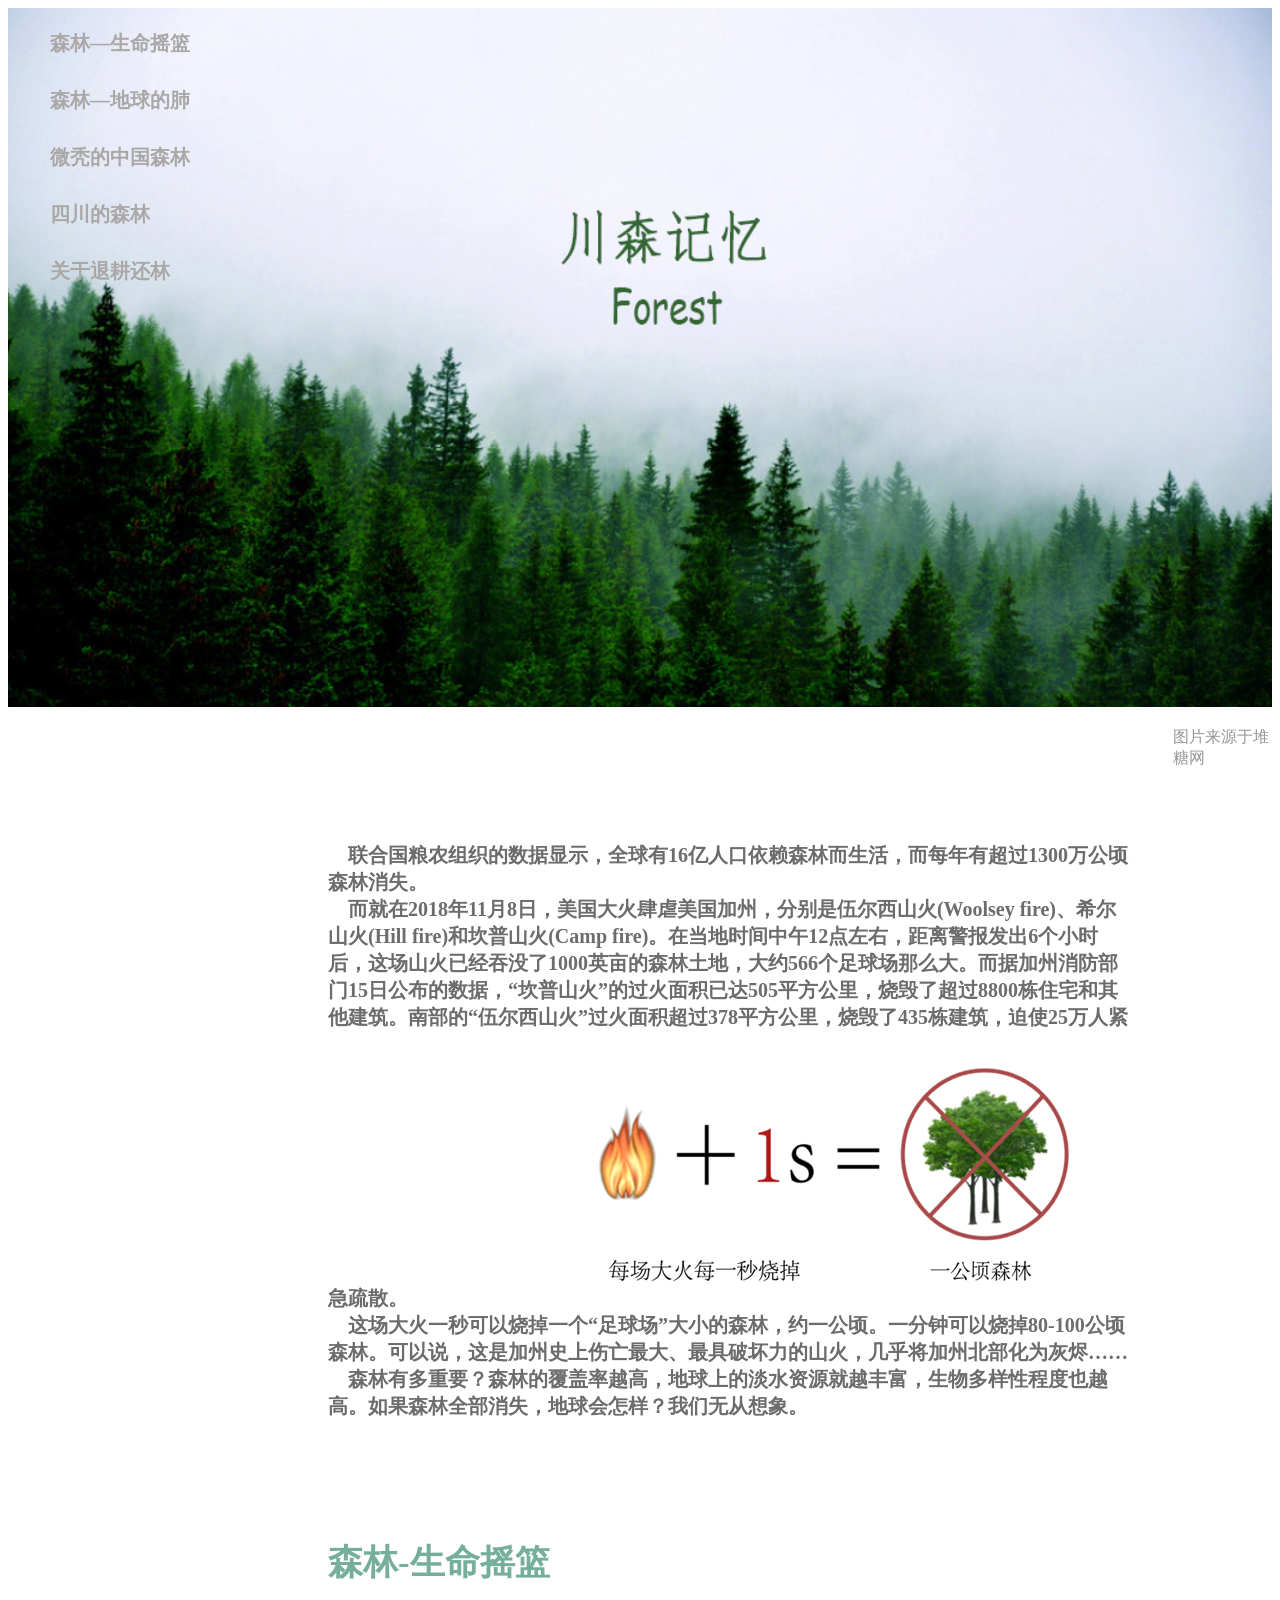
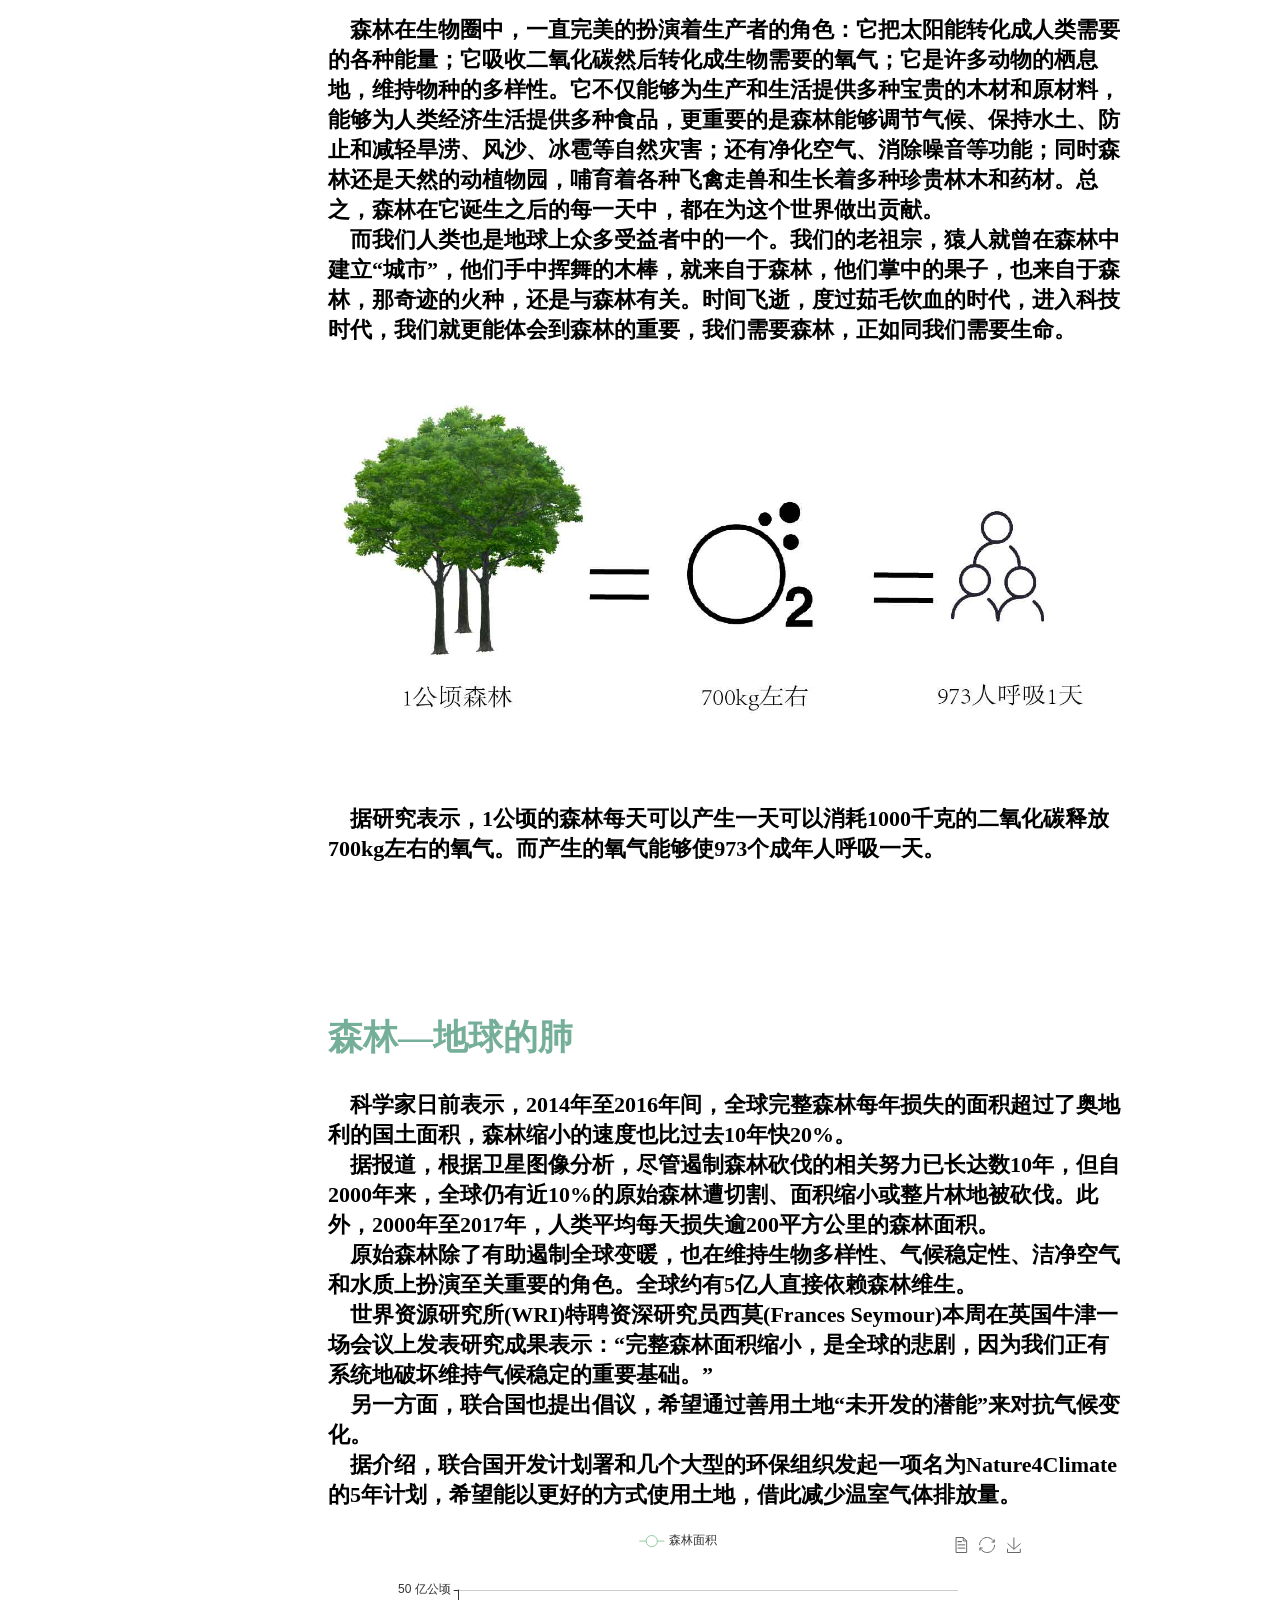
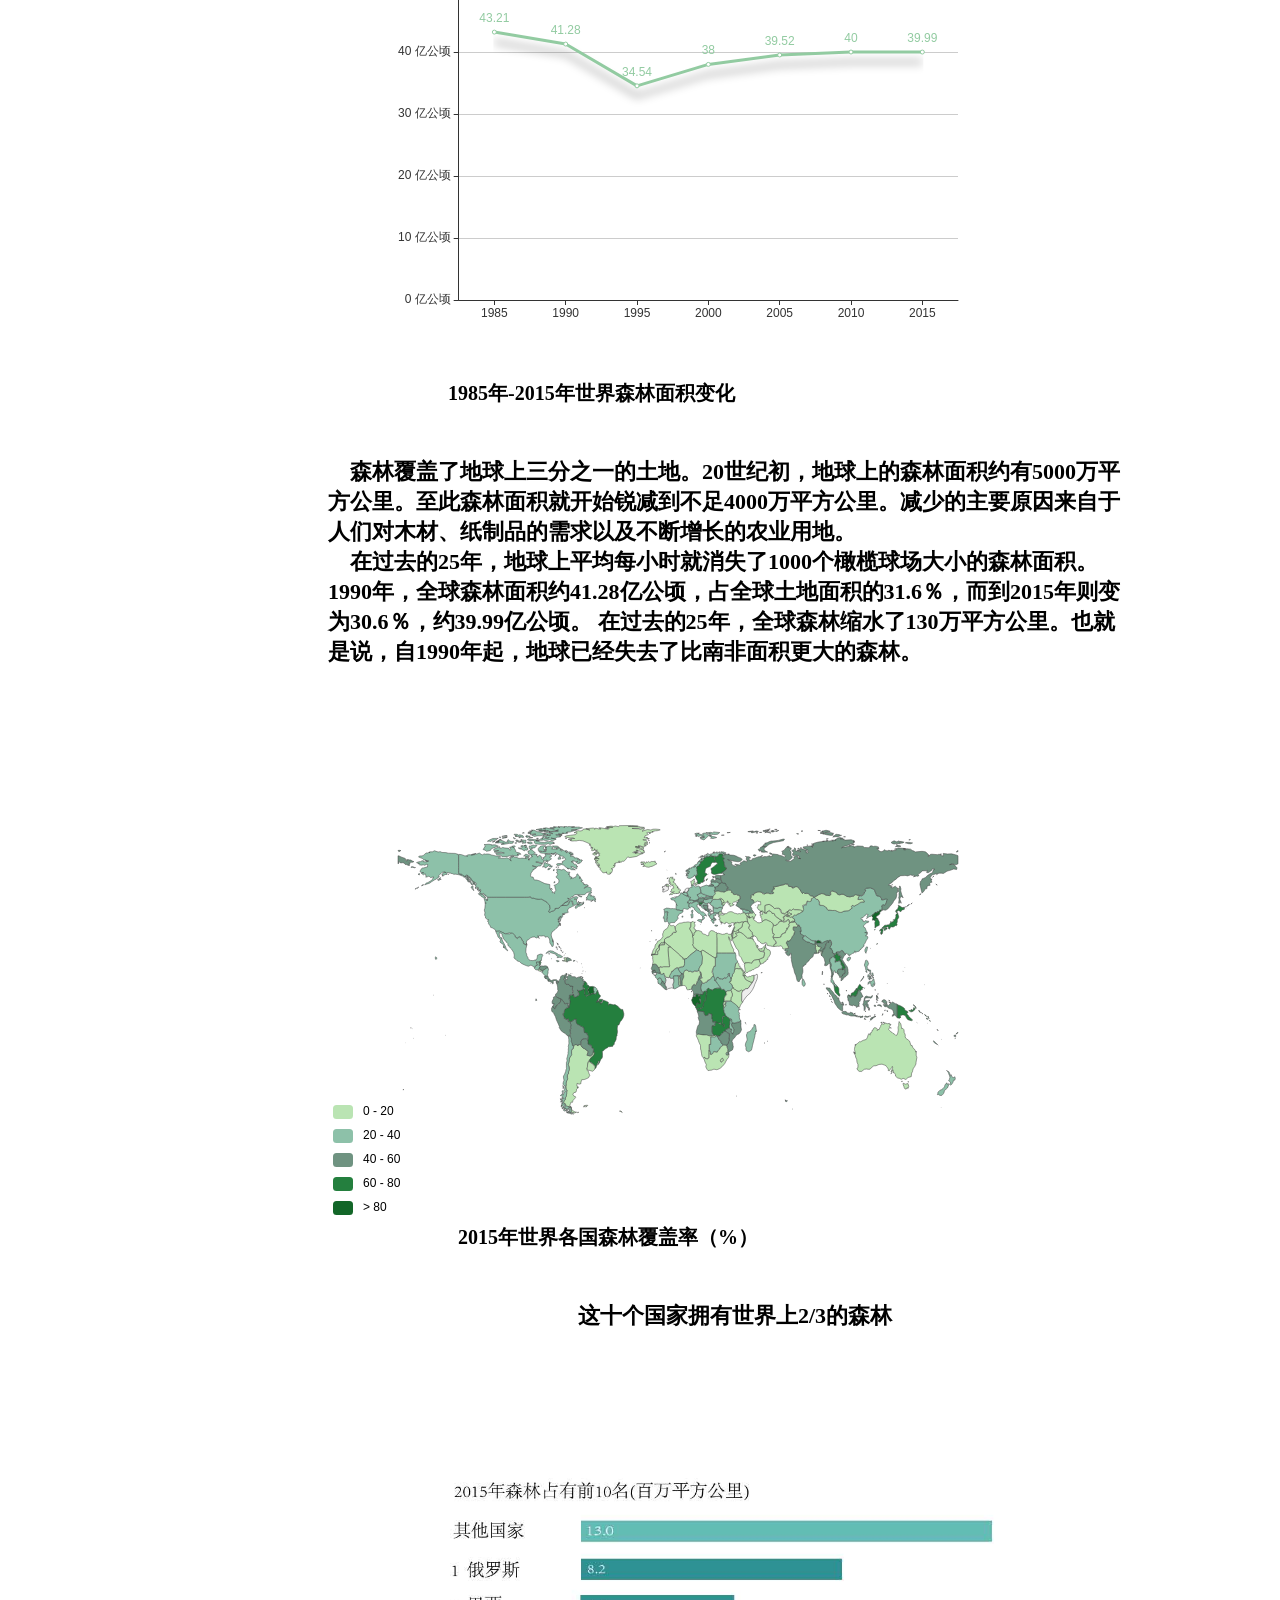
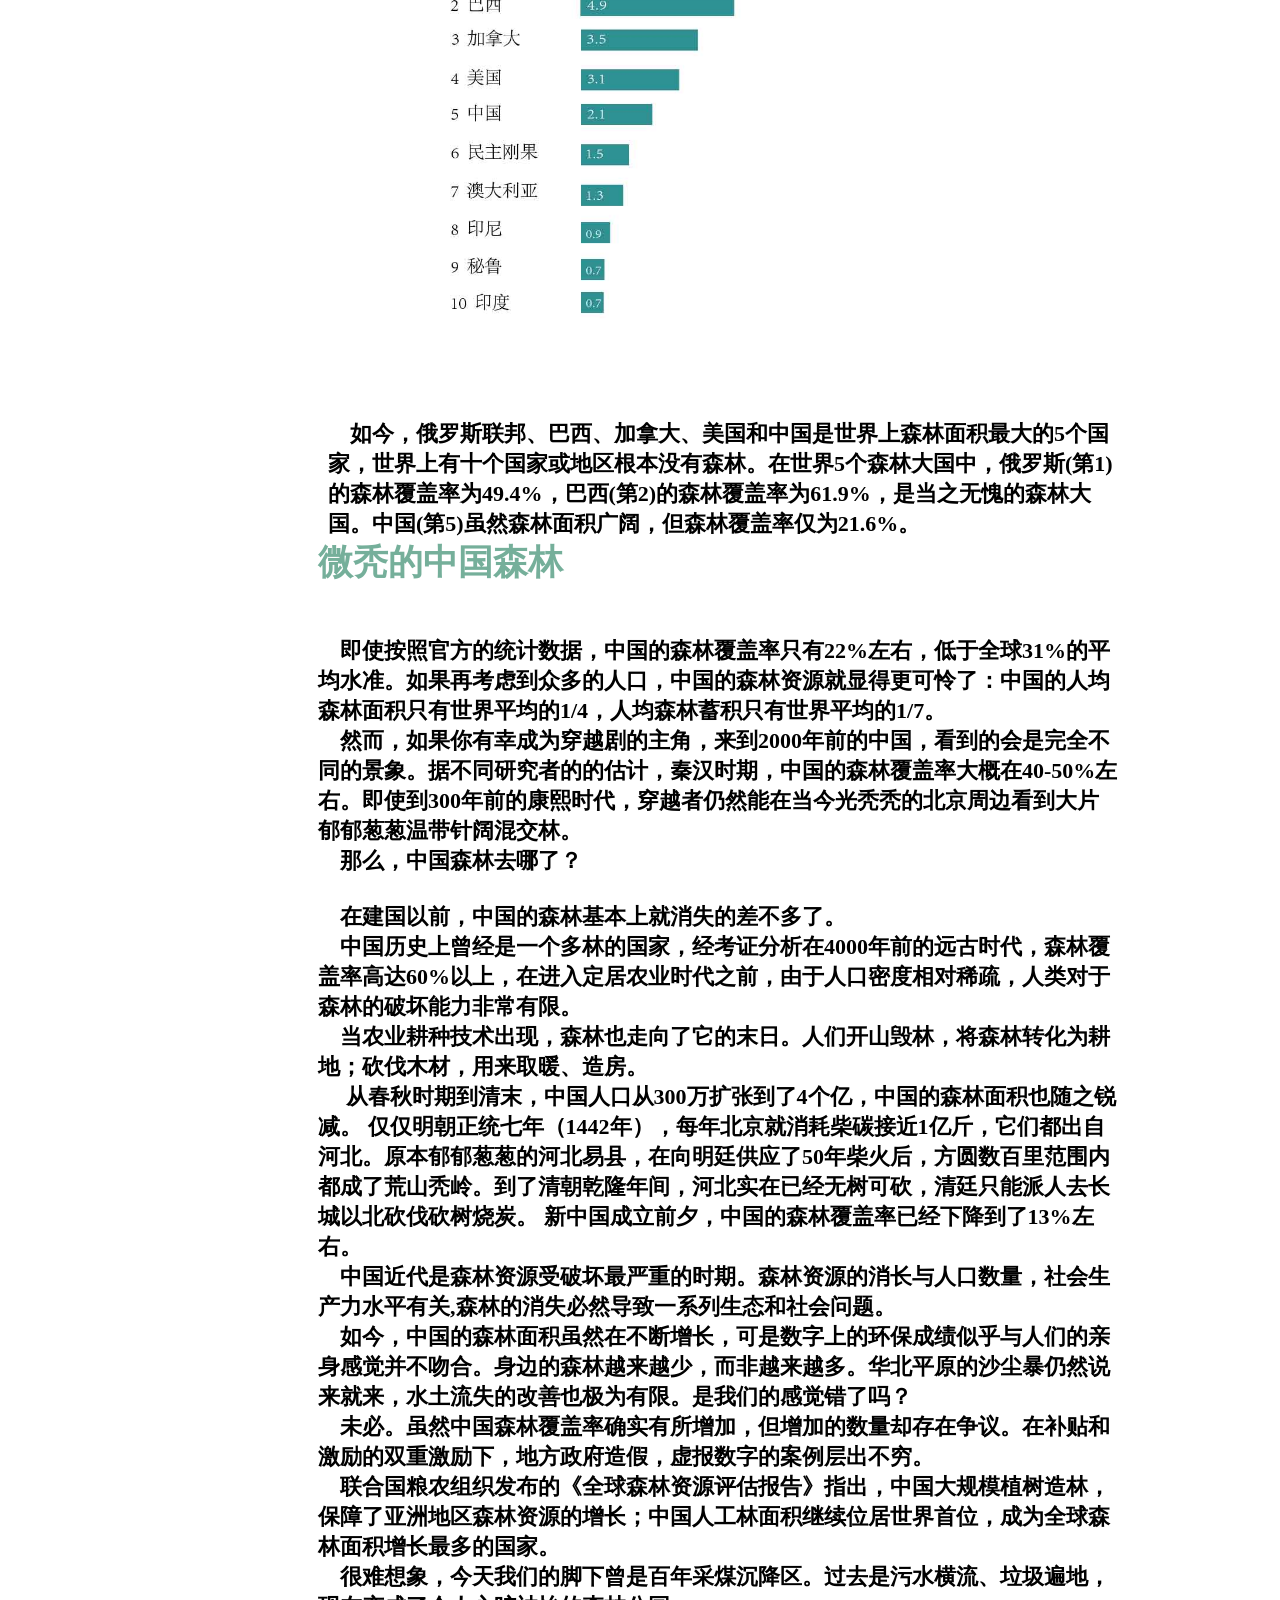
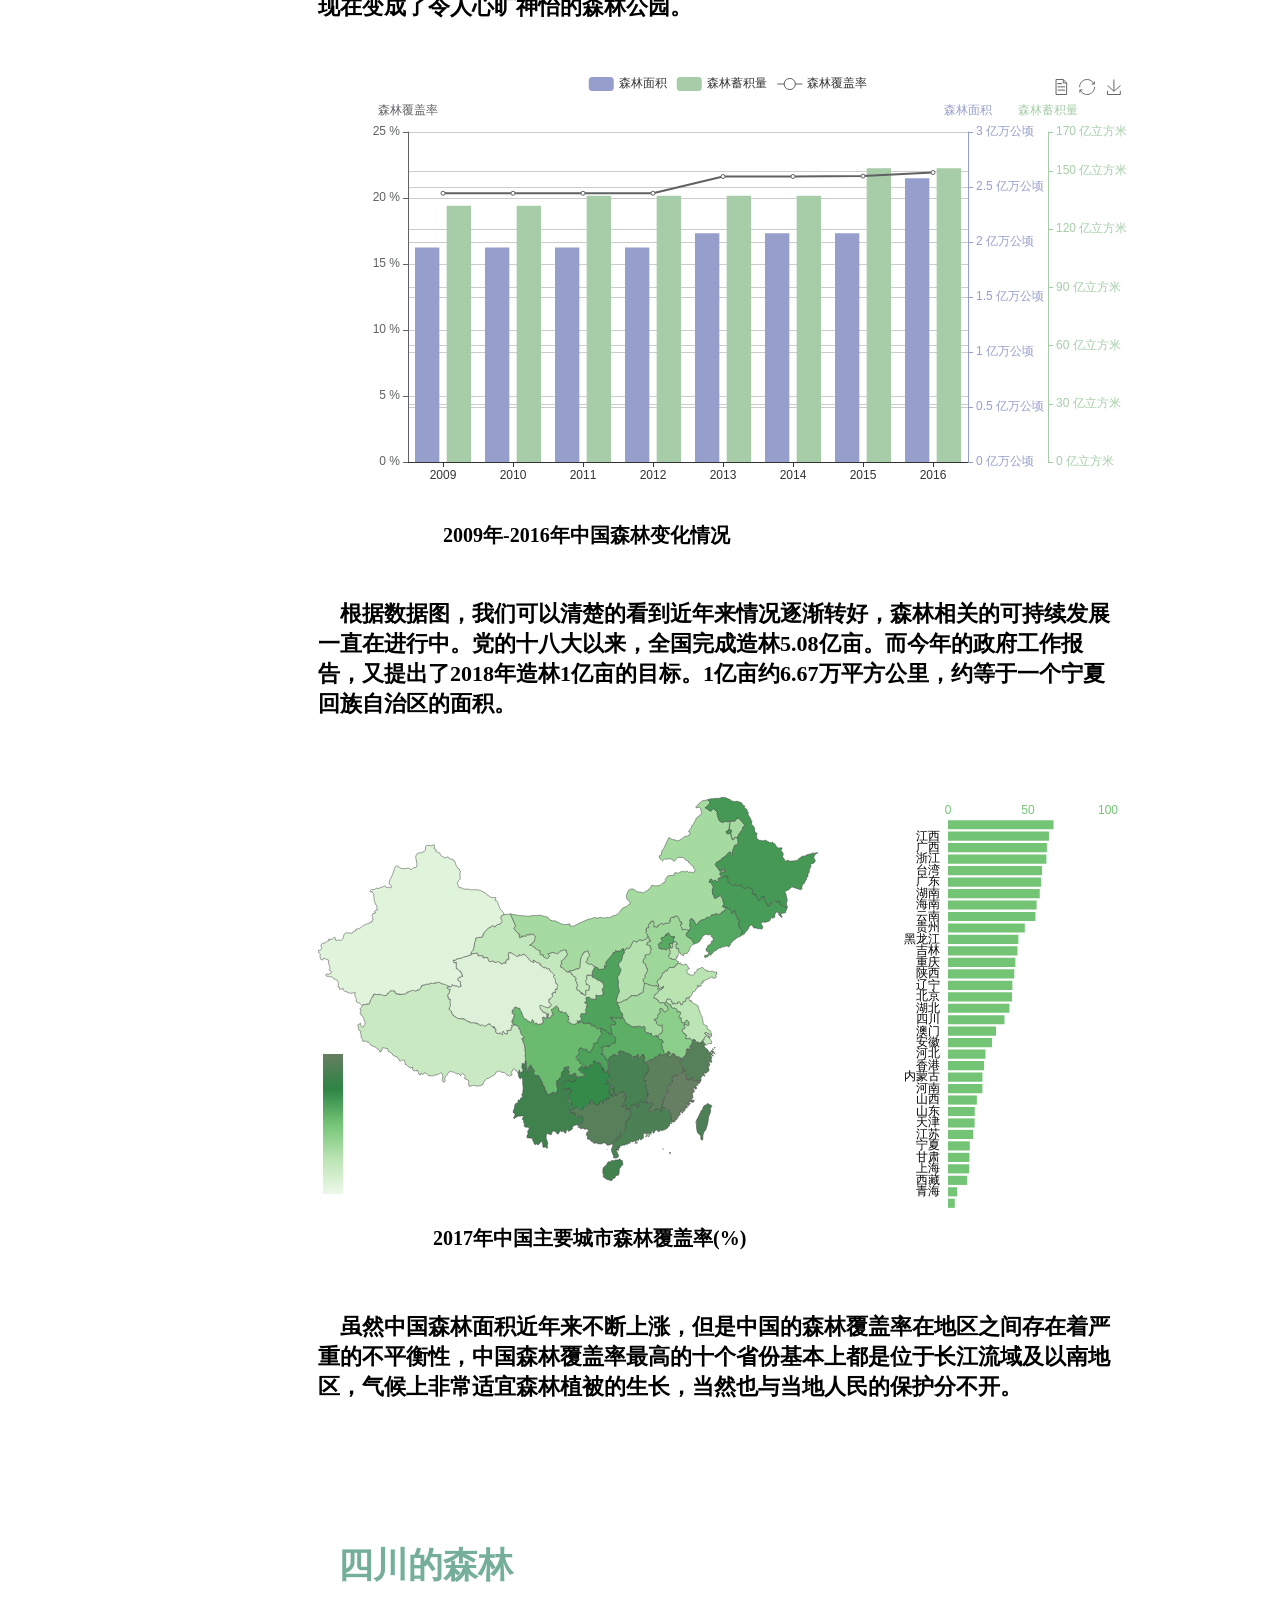
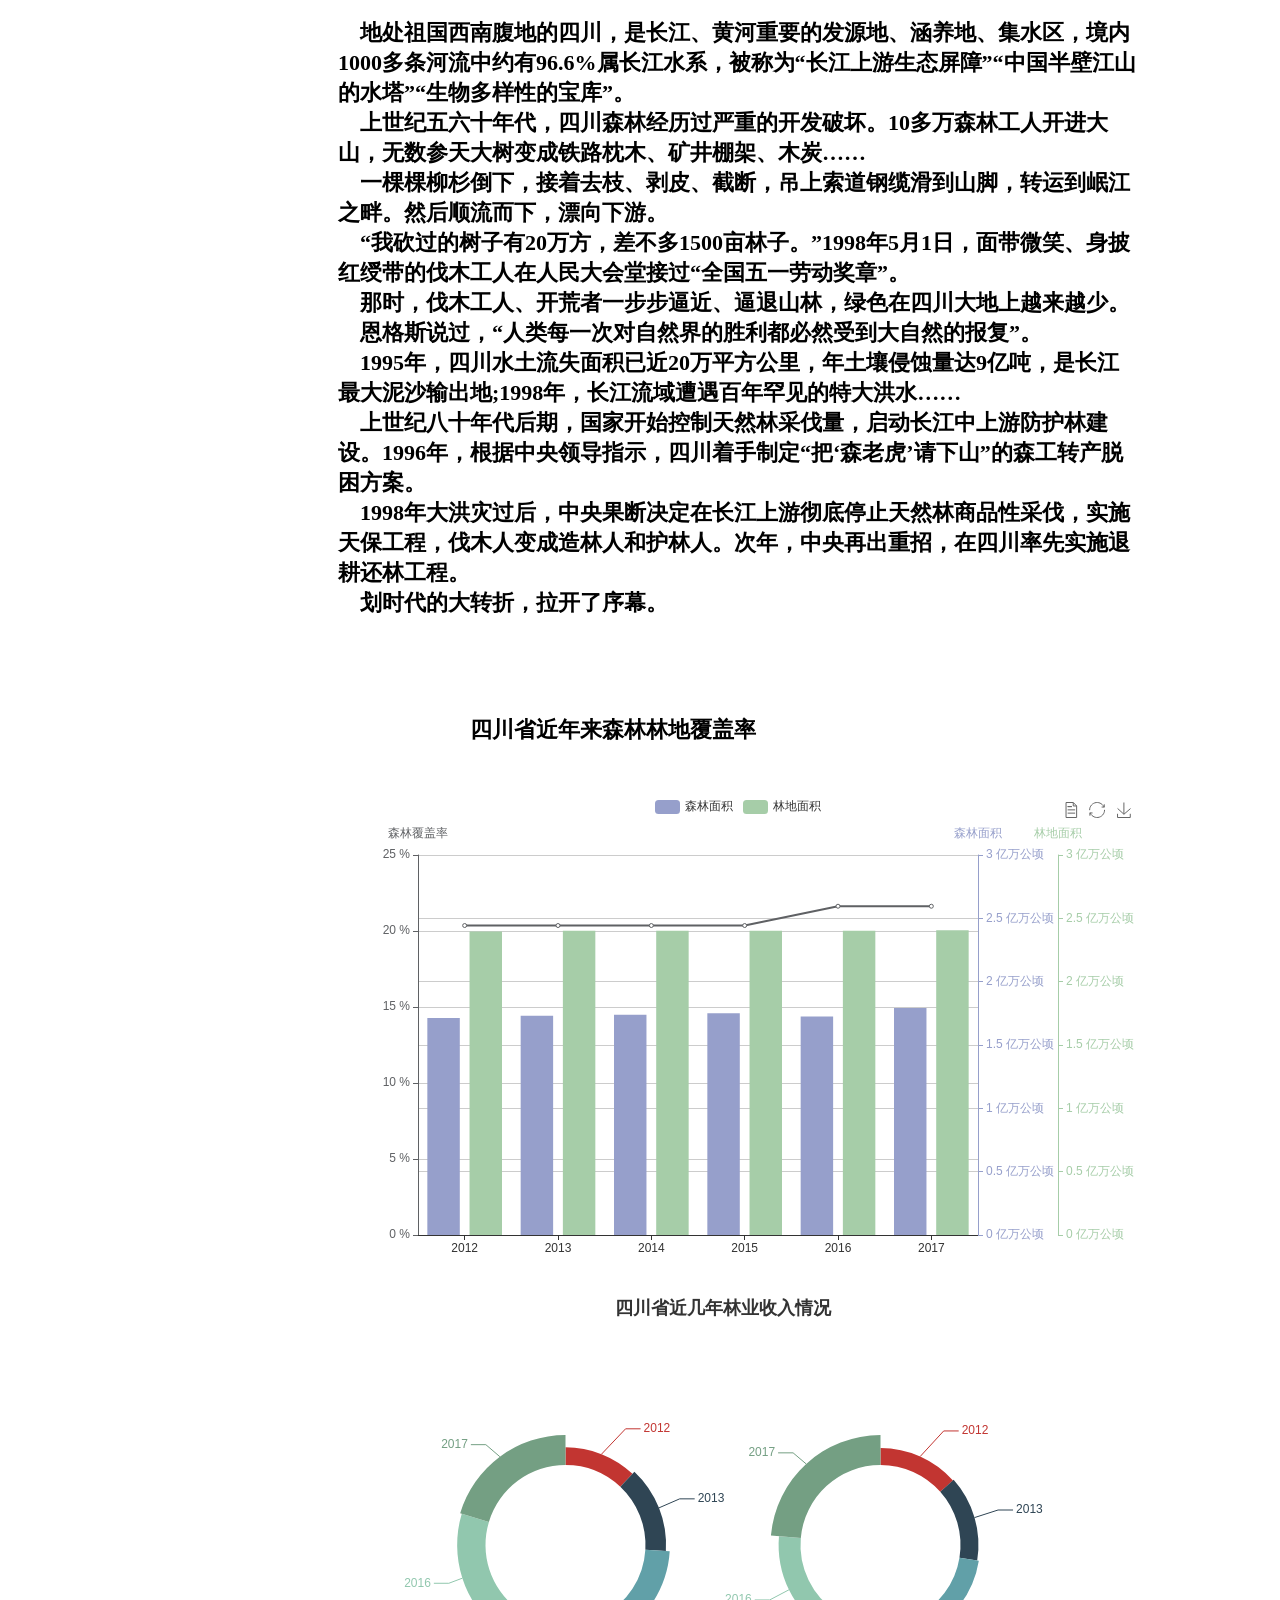
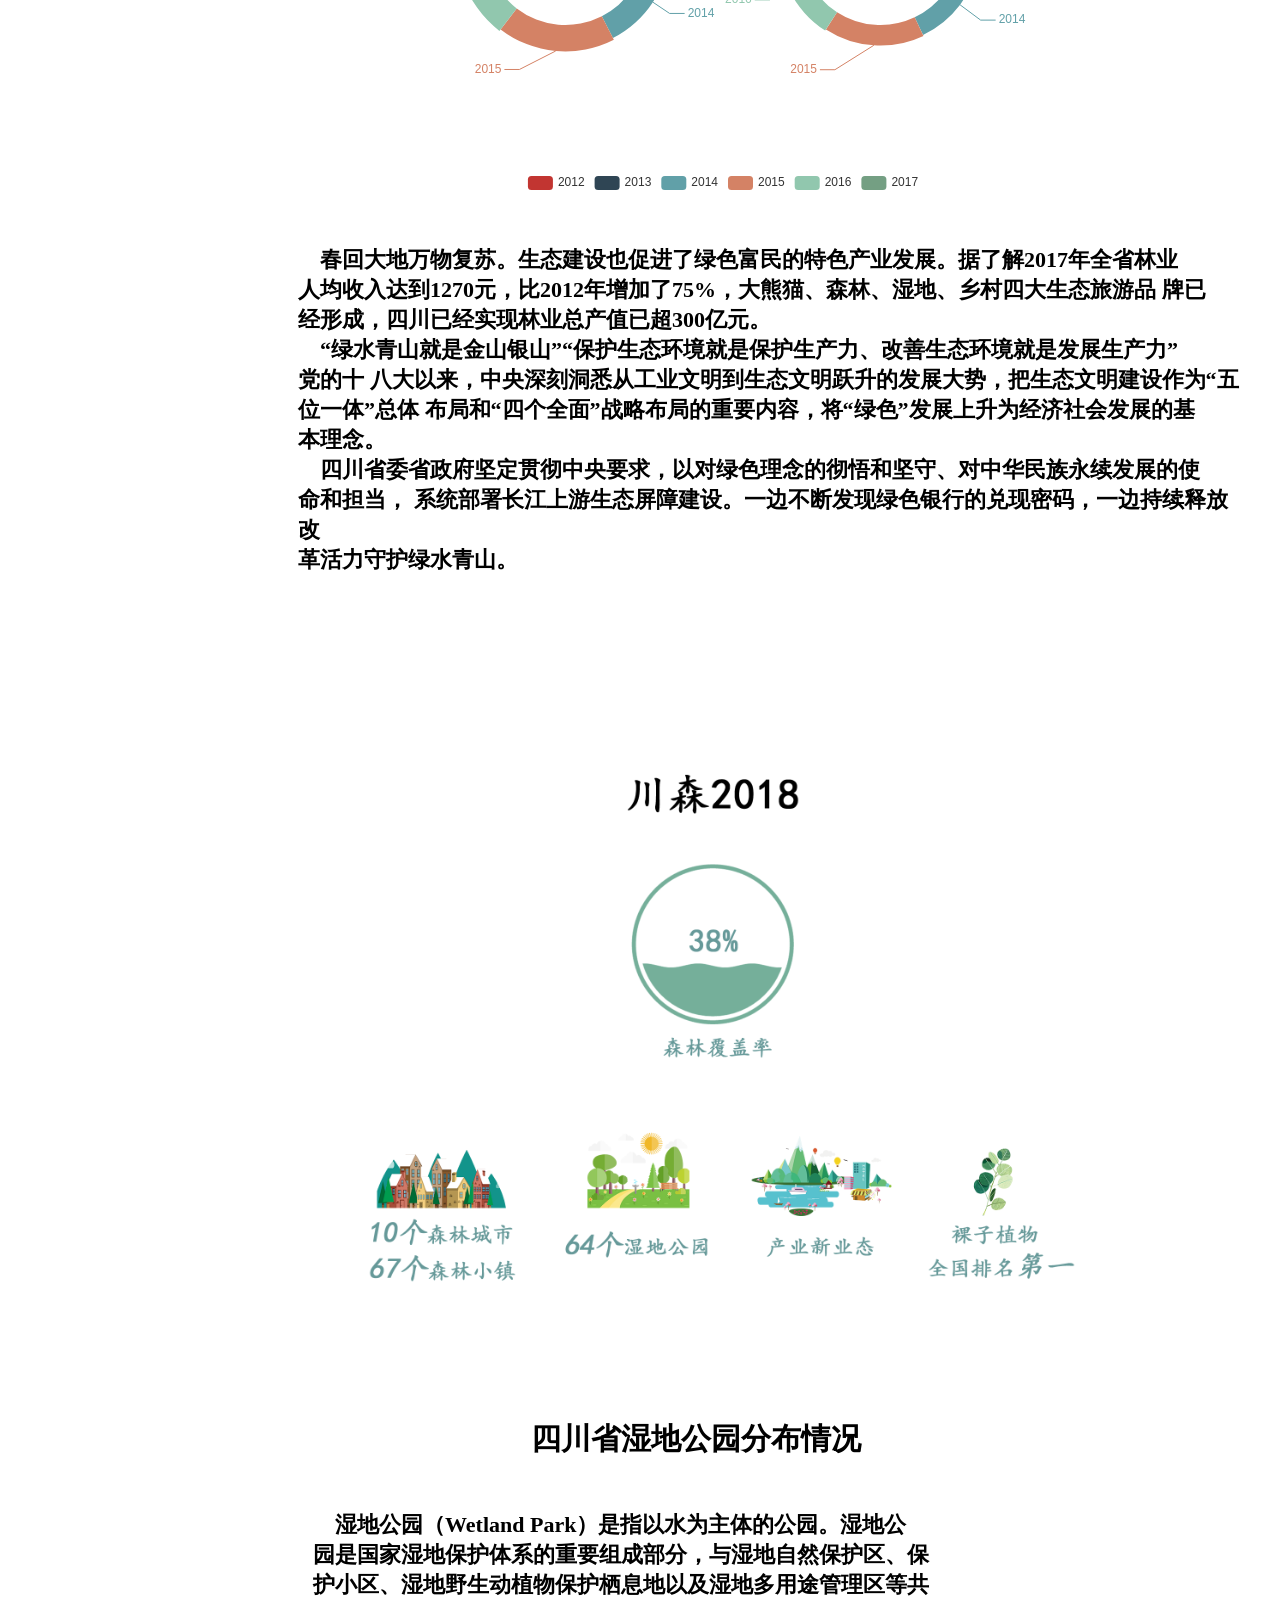
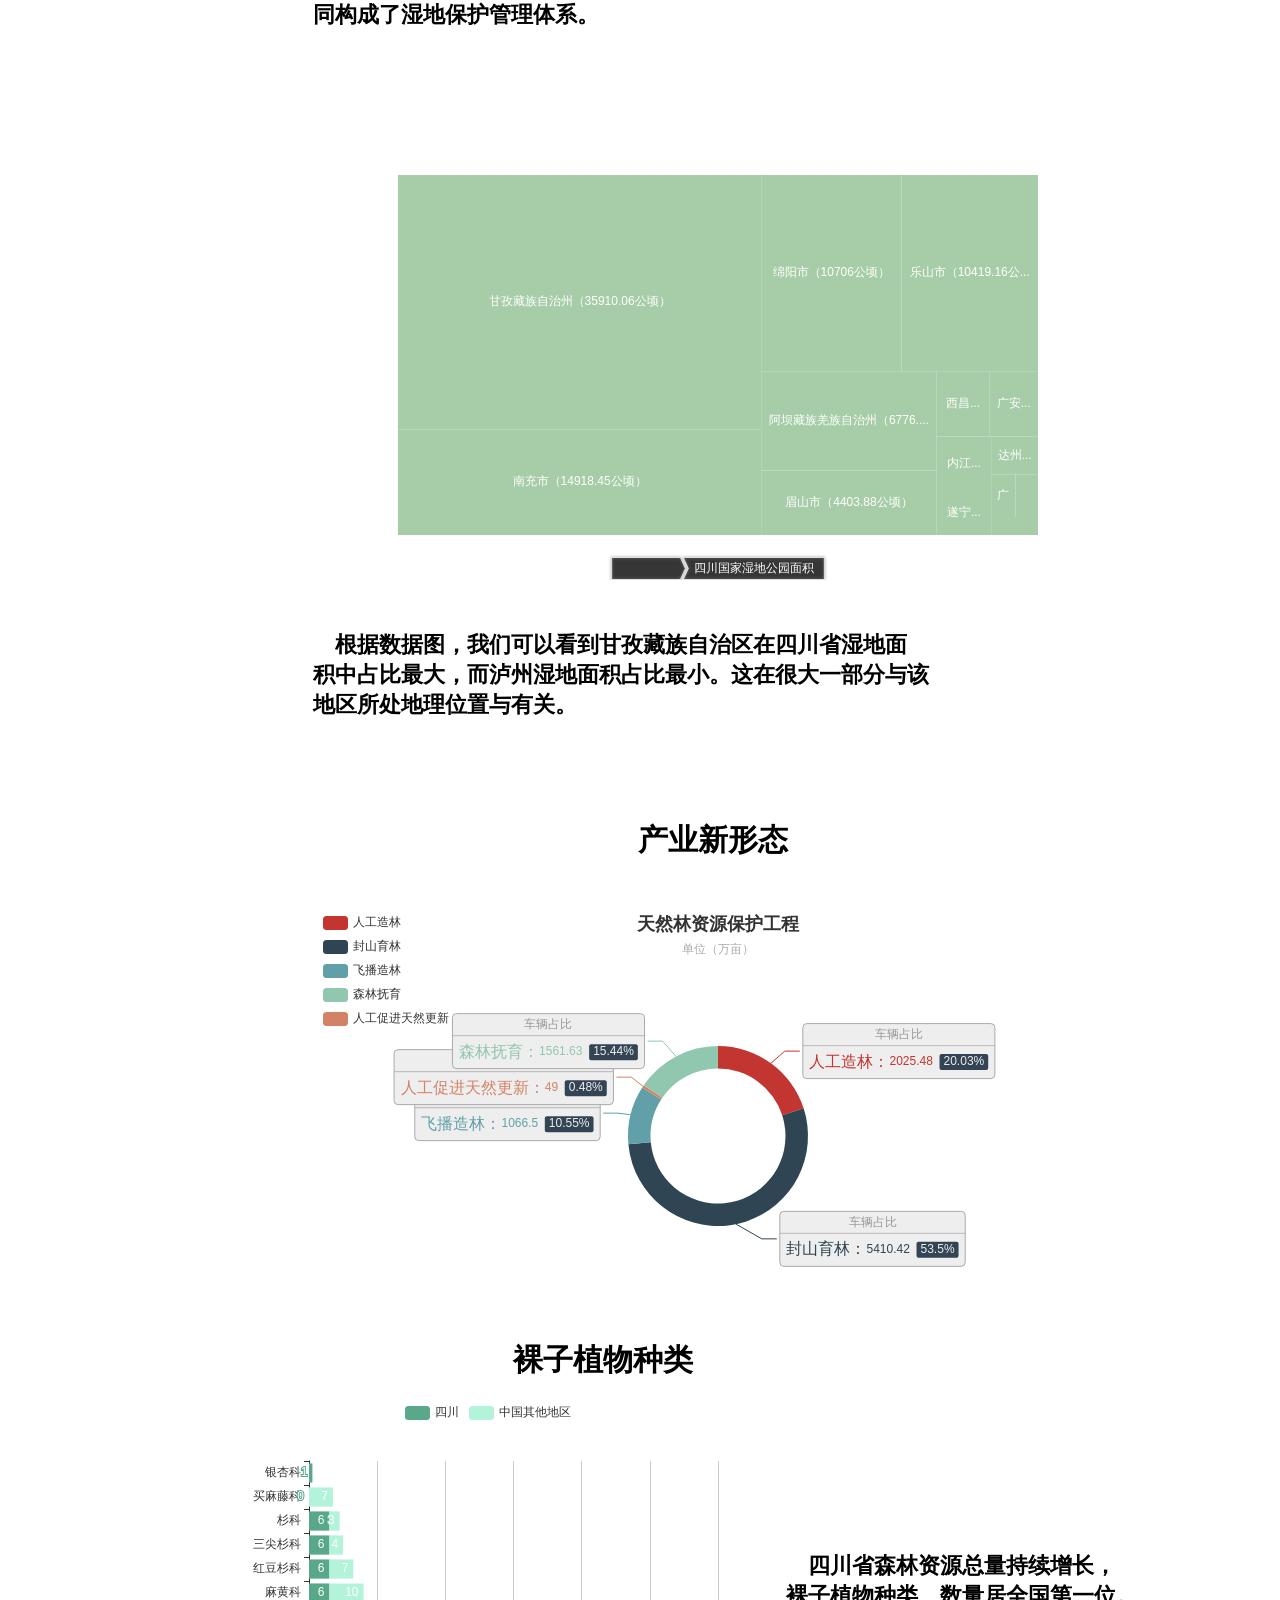
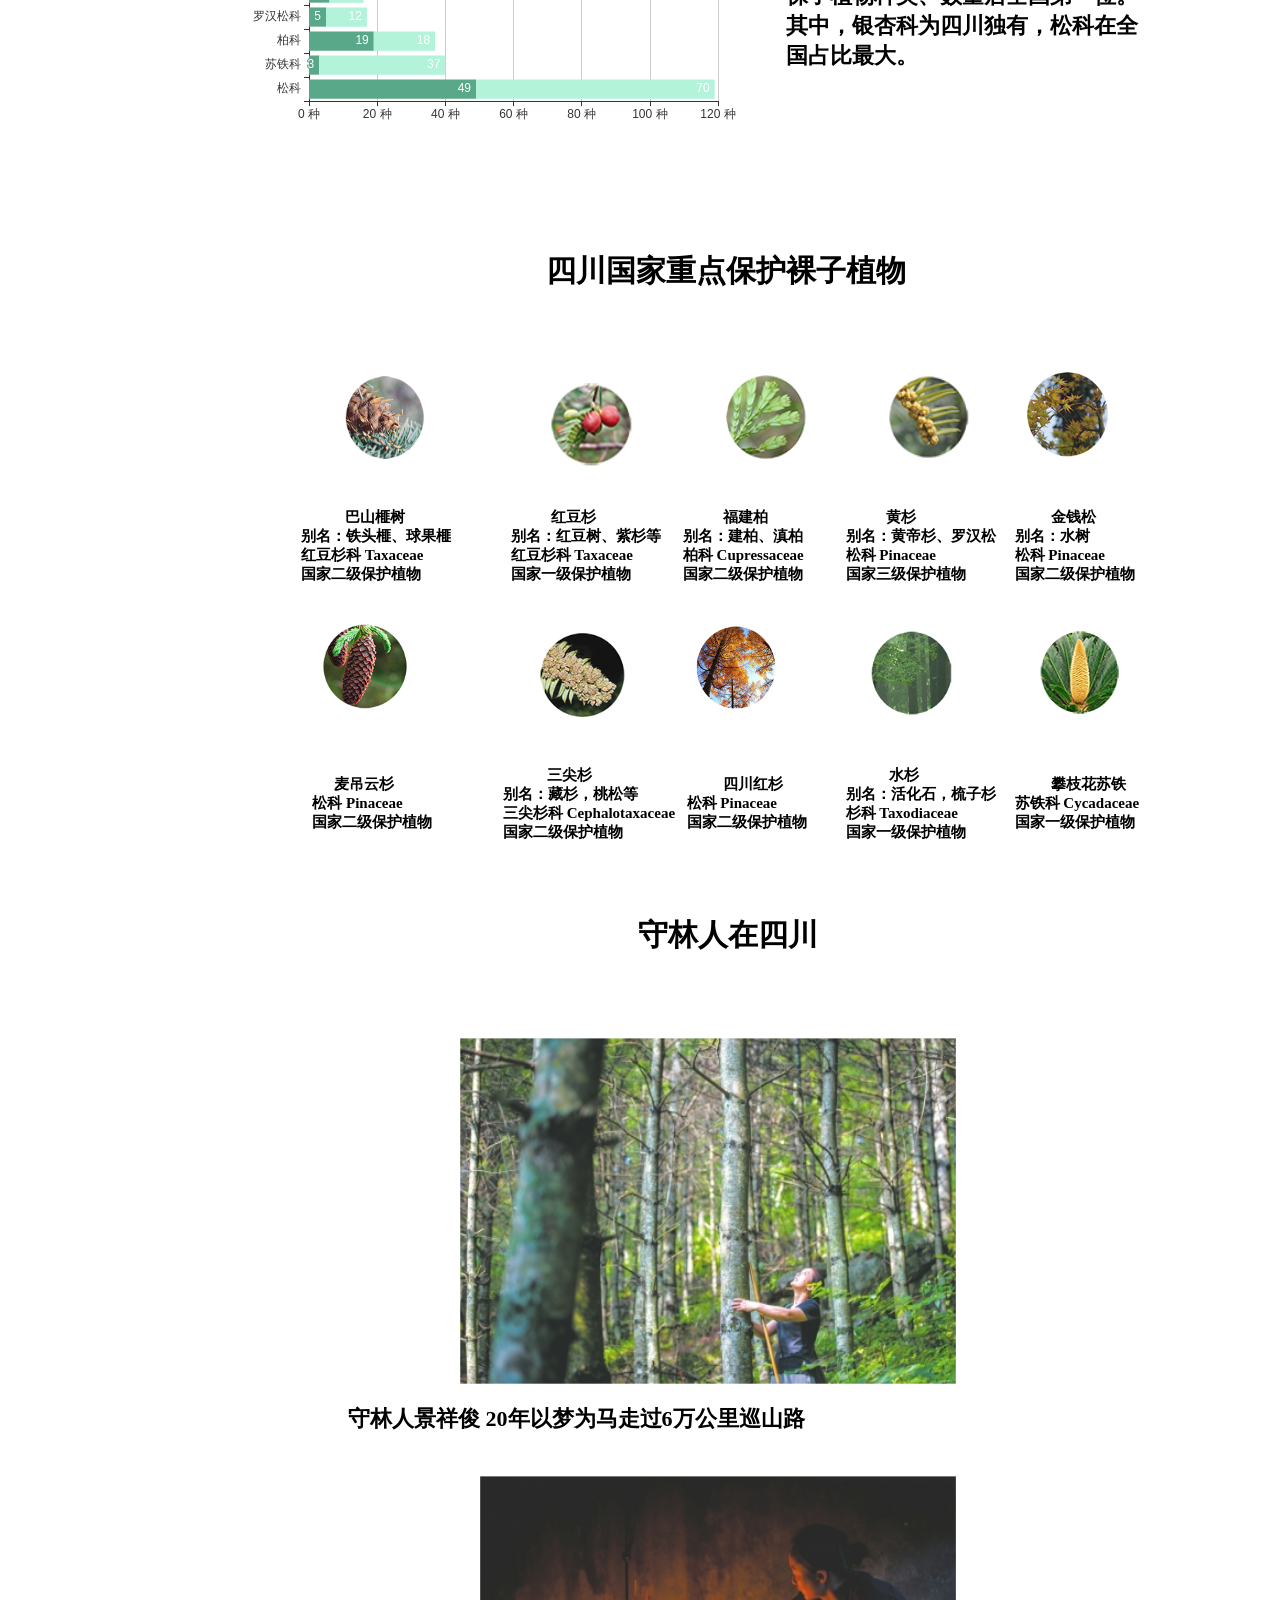
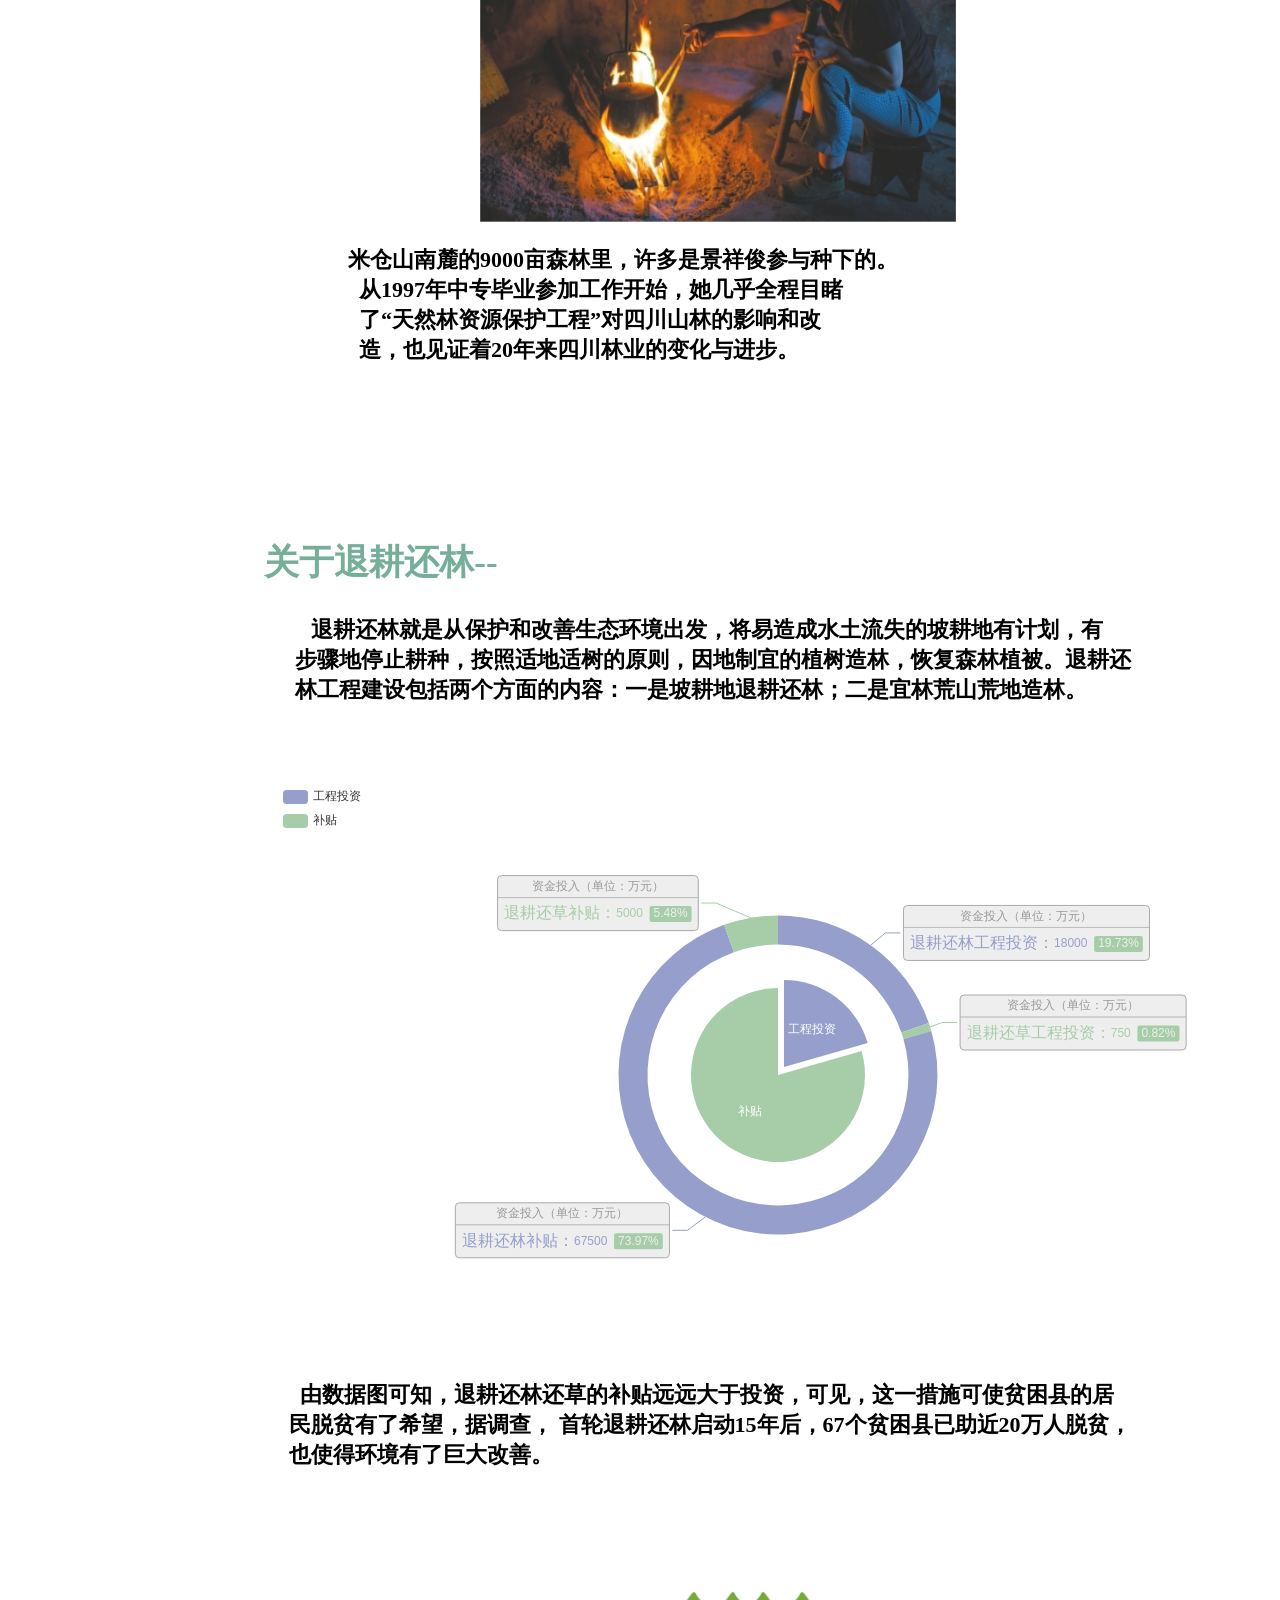
<file: index.html>
<!doctype html>
<html>
<head>
<meta charset="utf-8">
<title>川森记忆</title>
	<link rel="stylesheet" href="tree.css">
	<script src="echarts.min.js"></script>
    <script src="echarts.js"></script>  
    <script src="data-1495350605523-SJII63Rl-.js"></script>
    <script src="china.js"></script>   
</head>
  
  
   <body>
   <div> <img src="4.jpg" class="img" alt="cuisine"/><p>图片来源于堆糖网</p> </div>
	<div id="container">
	
	<div class="nav">
		<li><a href="#1">森林—生命摇篮</a></li>
		<li><a href="#2">森林—地球的肺</a></li>
		<li><a href="#3">微秃的中国森林</a></li>
		<li><a href="#4">四川的森林</a></li>
		<li><a href="#5">关于退耕还林</a></li>
		
	</div>
	
	<div class="mainall">
	<div class="main">
	<h1 class="h">
	<br>&nbsp;&nbsp;&nbsp;&nbsp;联合国粮农组织的数据显示，全球有16亿人口依赖森林而生活，而每年有超过1300万公顷森林消失。
	<br>&nbsp;&nbsp;&nbsp;&nbsp;而就在2018年11月8日，美国大火肆虐美国加州，分别是伍尔西山火(Woolsey fire)、希尔山火(Hill fire)和坎普山火(Camp fire)。在当地时间中午12点左右，距离警报发出6个小时后，这场山火已经吞没了1000英亩的森林土地，大约566个足球场那么大。而据加州消防部门15日公布的数据，“坎普山火”的过火面积已达505平方公里，烧毁了超过8800栋住宅和其他建筑。南部的“伍尔西山火”过火面积超过378平方公里，烧毁了435栋建筑，迫使25万人紧急疏散。
	<img src="fire.png" width="536" height="274" alt="fire" class="img13"/> <br>&nbsp;&nbsp;&nbsp;&nbsp;这场大火一秒可以烧掉一个“足球场”大小的森林，约一公顷。一分钟可以烧掉80-100公顷森林。可以说，这是加州史上伤亡最大、最具破坏力的山火，几乎将加州北部化为灰烬……<br>&nbsp;&nbsp;&nbsp;&nbsp;森林有多重要？森林的覆盖率越高，地球上的淡水资源就越丰富，生物多样性程度也越高。如果森林全部消失，地球会怎样？我们无从想象。
	</h1>  	
	</div>
	
	
    <div class="mainpanel">
    <div id="1"> <h2 class="h2">森林-生命摇篮</h2></div>
	  <h1 class="h3">&nbsp;&nbsp;&nbsp;&nbsp;森林在生物圈中，一直完美的扮演着生产者的角色：它把太阳能转化成人类需要的各种能量；它吸收二氧化碳然后转化成生物需要的氧气；它是许多动物的栖息地，维持物种的多样性。它不仅能够为生产和生活提供多种宝贵的木材和原材料，能够为人类经济生活提供多种食品，更重要的是森林能够调节气候、保持水土、防止和减轻旱涝、风沙、冰雹等自然灾害；还有净化空气、消除噪音等功能；同时森林还是天然的动植物园，哺育着各种飞禽走兽和生长着多种珍贵林木和药材。总之，森林在它诞生之后的每一天中，都在为这个世界做出贡献。
	  <br>&nbsp;&nbsp;&nbsp;&nbsp;而我们人类也是地球上众多受益者中的一个。我们的老祖宗，猿人就曾在森林中建立“城市”，他们手中挥舞的木棒，就来自于森林，他们掌中的果子，也来自于森林，那奇迹的火种，还是与森林有关。时间飞逝，度过茹毛饮血的时代，进入科技时代，我们就更能体会到森林的重要，我们需要森林，正如同我们需要生命。</h1>
	  <img src="未标题-1-01.jpg" class="img0" alt="tree"/> 
   	<h1 class="h3">&nbsp;&nbsp;&nbsp;&nbsp;据研究表示，1公顷的森林每天可以产生一天可以消耗1000千克的二氧化碳释放700kg左右的氧气。而产生的氧气能够使973个成年人呼吸一天。</h1>
   	  <br>
   	   <br>
   	   
		   <div id="2"> <h2 class="h2">森林—地球的肺</h2></div>
   	 <h1 class="h7">&nbsp;&nbsp;&nbsp;&nbsp;科学家日前表示，2014年至2016年间，全球完整森林每年损失的面积超过了奥地利的国土面积，森林缩小的速度也比过去10年快20%。
  	   <br>&nbsp;&nbsp;&nbsp;&nbsp;据报道，根据卫星图像分析，尽管遏制森林砍伐的相关努力已长达数10年，但自2000年来，全球仍有近10%的原始森林遭切割、面积缩小或整片林地被砍伐。此外，2000年至2017年，人类平均每天损失逾200平方公里的森林面积。
  	   <br>&nbsp;&nbsp;&nbsp;&nbsp;原始森林除了有助遏制全球变暖，也在维持生物多样性、气候稳定性、洁净空气和水质上扮演至关重要的角色。全球约有5亿人直接依赖森林维生。
  	   <br>&nbsp;&nbsp;&nbsp;&nbsp;世界资源研究所(WRI)特聘资深研究员西莫(Frances Seymour)本周在英国牛津一场会议上发表研究成果表示：“完整森林面积缩小，是全球的悲剧，因为我们正有系统地破坏维持气候稳定的重要基础。”
  	   <br>&nbsp;&nbsp;&nbsp;&nbsp;另一方面，联合国也提出倡议，希望通过善用土地“未开发的潜能”来对抗气候变化。
  	   <br>&nbsp;&nbsp;&nbsp;&nbsp;据介绍，联合国开发计划署和几个大型的环保组织发起一项名为Nature4Climate的5年计划，希望能以更好的方式使用土地，借此减少温室气体排放量。</h1>
   	   <div class="javapot">
    	  <div id="main"></div>
    <script type="text/javascript">
        // 基于准备好的dom，初始化echarts实例
        var myChart = echarts.init(document.getElementById('main'));

        // 指定图表的配置项和数据
 var option = {
    title: {
        //text: '1985-2015年世界森林面积变化'
    },
    tooltip: {
        trigger: 'axis'
    },
    toolbox: {
        feature: {
            dataView: {
                show: true,
                readOnly: false
            },
            restore: {
                show: true
            },
            saveAsImage: {
                show: true
            }
        }
    },
    grid: {
        containLabel: true
    },
    legend: {
        data: ['森林面积',]
    },
    xAxis: [{
        type: 'category',
        axisTick: {
            alignWithLabel: true
        },
        data: ['1985','1990','1995','2000','2005','2010','2015',]
    }],
    yAxis: [{
        type: 'value',
        name: '',
        min: 0,
        max: 50,
        position: 'left',
        axisLabel: {
            formatter: '{value} 亿公顷'
        }
    },],
    series: [{color:['#92cba1'],
        
        name: '森林面积',
        type: 'line',
        stack: '总量',
            label: {
                normal: {
                    show: true,
                    position: 'top',
                }
            },
        lineStyle: {
                normal: {
                    width: 3,
                    shadowColor: 'rgba(0,0,0,0.4)',
                    shadowBlur: 10,
                    shadowOffsetY: 10
                }
            },
        data: [43.21, 41.28, 34.54, 38, 39.52, 40,39.99, ]
    },]
}; 
   myChart.setOption(option);
    </script>
    </div>
    
    
    <h1 class="h4">&nbsp;&nbsp;&nbsp;&nbsp;&nbsp;&nbsp;&nbsp;&nbsp;&nbsp;&nbsp;&nbsp;&nbsp;&nbsp;&nbsp;&nbsp;&nbsp;&nbsp;&nbsp;&nbsp;&nbsp;&nbsp;&nbsp;&nbsp;&nbsp;1985年-2015年世界森林面积变化</h1>
    	<h1 class="h12">&nbsp;&nbsp;&nbsp;&nbsp;森林覆盖了地球上三分之一的土地。20世纪初，地球上的森林面积约有5000万平方公里。至此森林面积就开始锐减到不足4000万平方公里。减少的主要原因来自于人们对木材、纸制品的需求以及不断增长的农业用地。
    	<br>&nbsp;&nbsp;&nbsp;&nbsp;在过去的25年，地球上平均每小时就消失了1000个橄榄球场大小的森林面积。1990年，全球森林面积约41.28亿公顷，占全球土地面积的31.6％，而到2015年则变为30.6％，约39.99亿公顷。
        在过去的25年，全球森林缩水了130万平方公里。也就是说，自1990年起，地球已经失去了比南非面积更大的森林。

    	</h1>
		 <br> 
    	 
    	     <div class="javapot">    
    	    
    <div id="main1"></div>
    <script type="text/javascript">
        // 基于准备好的dom，初始化echarts实例
        var myChart = echarts.init(document.getElementById('main1'));

        // 指定图表的配置项和数据
  var value3 = [{
        name: 'Afghanistan',
        value: 2.1
    },
    {
        name: 'Albania',
        value: 28.4
    },
     {
        name: 'Algeria',
        value: 0.6
    },
    {
        name: 'Andorra',
        value: 34
    },
    {
        name: 'Angola',
        value: 47.1
    },
    {
        name: 'Antigua and Barbuda',
        value: 22.3
    },
    {
        name: 'Argentina',
        value: 10.9
    },
    {
        name: 'Armenia',
        value: 9.5
    },
    {
        name: 'Australia',
        value: 19.7
    },
    {
        name: 'Austria',
        value: 47
    },
    {
        name: 'Azerbaijan',
        value: 11.3
    },
    {
        name: 'Bahamas',
        value: 51.4
    },
    {
        name: 'Bahrain',
        value: 0.6
    },
    {
        name: 'Bangladesh',
        value: 11.1
    },
    {
        name: 'Barbados',
        value: 19.4
    },
    {
        name: 'Belarus',
        value: 42.2
    },
    {
        name: 'Belgium',
        value: 22.3
    },
    {
        name: 'Belize',
        value: 61.9
    },
    {
        name: 'Benin',
        value: 42.1
    },
    {
        name: 'Bhutan',
        value: 84.1
    },
    {
        name: 'Bolivia',
        value: 53.4
    },
    {
        name: 'Bosnia and Herzegovina',
        value: 42.7
    },
    {
        name: 'Botswana',
        value: 20.4
    },
    {
        name: 'Brazil',
        value: 61.9
    },
    {
        name: 'Brunei',
        value: 72.8
    },
    {
        name: 'Bulgaria',
        value: 35.1
    },
    {
        name: 'Burkina Faso',
        value: 21.1
    },
    {
        name: 'Burundi',
        value: 0.8
    },
    {
        name: 'Cambodia',
        value: 58.6
    },
    {
        name: 'Cameroon',
        value: 43.1
    },
    {
        name: 'Canada',
        value: 34.1
    },
    {
        name: 'Cape Verde',
        value: 21
    },
    {
        name: 'Cayman Islands',
        value: 0
    },
    {
        name: 'Central African Republic',
        value: 36.4
    },
    {
        name: 'Chad',
        value: 9.3
    },
    {
        name: 'Chile',
        value: 21.7
    },
    {
        name: 'China',
        value: 21.6
    },
    {
        name: 'Colombia',
        value: 54.7
    },
    {
        name: 'Comoros',
        value: 2
    },
    {
        name: 'Costa Rica',
        value: 50.1
    },
    {
        name: 'Côte d’Ivoire',
        value: 32.7
    },
    {
        name: 'Croatia',
        value: 34.2
    },
    {
        name: 'Cuba',
        value: 26.3
    },
    {
        name: 'Cyprus',
        value: 18.7
    },
    {
        name: 'Czech Republic',
        value: 34.3
    },
    {
        name: 'Democratic Republic of the Congo',
        value: 68.3
    },
    {
        name: 'Denmark',
        value: 12.7
    },
    {
        name: 'Djibouti',
        value: 0.2
    },
    {
        name: 'Dominica',
        value: 40.8
    },
    {
        name: 'Dominican Republic',
        value: 40.8
    },
    {
        name: 'East Timor',
        value: 51.4
    },
    {
        name: 'Ecuador',
        value: 41.3
    },
    {
        name: 'Egypt',
        value: 0.1
    },
    {
        name: 'El Salvador',
        value: 14.3
    },
    {
        name: 'Equatorial Guinea',
        value: 58.8
    },
    {
        name: 'Eritrea',
        value: 15.3
    },
    {
        name: 'Estonia',
        value: 52.6
    },
    {
        name: 'Ethiopia',
        value: 12.6
    },
    {
        name: 'Fiji',
        value: 55.1
    },
    {
        name: 'Finland',
        value: 72.9
    },
    {
        name: 'France',
        value: 29
    },
    {
        name: 'French Guiana',
        value: 77.2
    },
    {
        name: 'Gabon',
        value: 85.4
    },
    {
        name: 'Georgia',
        value: 39.5
    },
    {
        name: 'Germany',
        value: 31.8
    },
    {
        name: 'Ghana',
        value: 22.7
    },
    {
        name: 'Greece',
        value: 29.8
    },
    {
        name: 'Grenada',
        value: 50
    },
    {
        name: 'Guatemala',
        value: 35.2
    },
    {
        name: 'Guinea',
        value: 26.9
    },
    {
        name: 'Guyana',
        value: 77.2
    },
    {
        name: 'Haiti',
        value: 3.7
    },
    {
        name: 'Honduras',
        value: 48.5
    },
    {
        name: 'Hungary',
        value: 22.4
    },
    {
        name: 'Iceland',
        value: 0.3
    },
    {
        name: 'India',
        value: 52.9
    },
    {
        name: 'Indonesia',
        value: 52.9
    },
    {
        name: 'Iran',
        value: 6.8
    },
    {
        name: 'Iraq',
        value: 1.9
    },
    {
        name: 'Israel',
        value: 7.1
    },
    {
        name: 'Italy',
        value: 30.6
    },
    {
        name: 'Jamaica',
        value: 31.2
    },
    {
        name: 'Japan',
        value: 68.5
    },
    {
        name: 'Jordan',
        value: 1.1
    },
    {
        name: 'Kazakhstan',
        value: 1.2
    },
    {
        name: 'Kenya',
        value: 6.1
    },
    {
        name: 'Kiribati',
        value: 0
    },
    {
        name: 'Kuwait',
        value: 0.3
    },
    {
        name: 'Kyrgyzstan',
        value: 4.8
    },
    {
        name: 'Laos',
        value: 68.9
    },
    {
        name: 'Latvia',
        value: 53.6
    },
    {
        name: 'Lebanon',
        value: 13.4
    },
    {
        name: 'Lesotho',
        value: 1.4
    },
    {
        name: 'Liberia',
        value: 45.6
    },
    {
        name: 'Libya',
        value: 0.1
    },
    {
        name: 'Liechtenstein',
        value: 43.1
    },
    {
        name: 'Lithuania',
        value: 34.2
    },
    {
        name: 'Luxembourg',
        value: 33.5
    },
    {
        name: 'Madagascar',
        value: 21.8
    },
    {
        name: 'Malawi',
        value: 35.1
    },
    {
        name: 'Malaysia',
        value: 62.8
    },
    {
        name: 'Maldives',
        value: 3
    },
    {
        name: 'Mali',
        value: 10.4
    },
    {
        name: 'Malta',
        value: 0.9
    },
    {
        name: 'Marshall Islands',
        value: 0
    },
    {
        name: 'Mauritania',
        value: 0.2
    },
    {
        name: 'Mauritius',
        value: 17.2
    },
    {
        name: 'Mexico',
        value: 33.5
    },
    {
        name: 'Micronesia',
        value: 91.5
    },
    {
        name: 'Moldova',
        value: 11.5
    },
    {
        name: 'Monaco',
        value: 11.5
    },
    {
        name: 'Mongolia',
        value: 7.1
    },
    {
        name: 'Montenegro',
        value: 40.4
    },
    {
        name: 'Morocco',
        value: 11.5
    },
    {
        name: 'Mozambique',
        value: 50.2
    },
    {
        name: 'Myanmar',
        value: 49.6
    },
    {
        name: 'Namibia',
        value: 9
    },
    {
        name: 'Nauru',
        value: 53.4
    },
    {
        name: 'Nepal',
        value: 25.4
    },
    {
        name: 'Netherlands ',
        value: 10.8
    },
    {
        name: 'New Zealand',
        value: 31.5
    },
    {
        name: 'Nicaragua',
        value: 27
    },
    {
        name: 'Niger',
        value: 27
    },
    {
        name: 'Nigeria',
        value: 10.8
    },
    {
        name: 'North Korea',
        value: 84.3
    },
    {
        name: 'Norway',
        value: 32.4
    },
    {
        name: 'Oman',
        value: 0.05
    },
    {
        name: 'Pakistan',
        value: 2.3
    },
    {
        name: 'Palau',
        value: 87.6
    },
    {
        name: 'Palestine',
        value: 1.5
    },
    {
        name: 'Panama',
        value: 44
    },
    {
        name: 'Papua New Guinea',
        value: 64.1
    },
    {
        name: 'Paraguay',
        value: 45.2
    },
    {
        name: 'Peru',
        value: 53.4
    },
    {
        name: 'Philippines',
        value: 25.3
    },
    {
        name: 'Poland',
        value: 30.5
    },
    {
        name: 'Portugal',
        value: 37.7
    },
    {
        name: 'Puerto Rico',
        value: 42.7
    },
    {
        name: 'Qatar',
        value: 0.05
    },
    {
        name: 'Republic of Ireland',
        value: 10.5
    },
    {
        name: 'Republic of Macedonia',
        value: 39.2
    },
    {
        name: 'Republic of the Congo',
        value: 68.5
    },
    {
        name: 'Romania',
        value: 28.3
    },
    {
        name: 'Russia',
        value: 49.4
    },
    {
        name: 'Rwanda',
        value: 16.8
    },
    {
        name: 'Saint Kitts and Nevis',
        value: 42.3
    },
    {
        name: 'Saint Lucia',
        value: 77
    },
    {
        name: 'Saint Vincent and the Grenadines',
        value: 68.1
    },
    {
        name: 'Samoa',
        value: 60.4
    },
    {
        name: 'San Marino',
        value: 0
    },
    {
        name: 'São Tomé and Príncipe',
        value: 28.1
    },
    {
        name: 'Saudi Arabia',
        value: 0.5
    },
    {
        name: 'Senegal',
        value: 44.4
    },
    {
        name: 'Serbia',
        value: 88.5
    },
    {
        name: 'Seychelles',
        value: 29.6
    },
    {
        name: 'Sierra Leone',
        value: 38.6
    },
    {
        name: 'Singapore',
        value: 3.3
    },
    {
        name: 'Slovakia',
        value: 40.2
    },
    {
        name: 'Slovenia',
        value: 62
    },
    {
        name: 'Solomon Islands',
        value: 79.5
    },
    {
        name: 'Somaliland',
        value: 0
    },
    {
        name: 'South Africa',
        value: 7.6
    },
    {
        name: 'South Korea',
        value: 64.3
    },
    {
        name: 'South Sudan',
        value: 29.5
    },
    {
        name: 'Spain',
        value: 35.7
    },
    {
        name: 'Sri Lanka',
        value: 30.1
    },
    {
        name: 'Sudan',
        value: 29.5
    },
    {
        name: 'Suriname',
        value: 94.6
    },
    {
        name: 'Swaziland',
        value: 32.2
    },
    {
        name: 'Sweden',
        value: 68.7
    },
    {
        name: 'Switzerland',
        value: 30.8
    },
    {
        name: 'Syria',
        value: 2.6
    },
    {
        name: 'Taiwan',
        value: 58.79
    },
    {
        name: 'Tajikistan',
        value: 2.9
    },
    {
        name: 'United Republic of Tanzania',
        value: 38.6
    },
    {
        name: 'Thailand',
        value: 37.1
    },
    {
        name: 'The Gambia',
        value: 47.6
    },
    {
        name: 'Togo',
        value: 6
    },
    {
        name: 'Tonga',
        value: 12.5
    },
    {
        name: 'Trinidad and Tobago',
        value: 44.4
    },
    {
        name: 'Tunisia',
        value: 6.3
    },
    {
        name: 'Turkey',
        value: 14.4
    },
    {
        name: 'Turkmenistan',
        value: 8.8
    },
    {
        name: 'Turks and Caicos',
        value: 0
    },
    {
        name: 'Tuvalu',
        value: 36.1
    },
    {
        name: 'Uganda',
        value: 16.1
    },
    {
        name: 'Ukraine',
        value: 16.7
    },
    {
        name: 'United Arab Emirates',
        value: 3.8
    },
    {
        name: 'United Kingdom',
        value: 11.8
    },
    {
        name: 'United States of America',
        value: 33.2
    },
    {
        name: 'Uruguay',
        value: 9.5
    },
    {
        name: 'Uzbekistan',
        value: 7.7
    },
    {
        name: 'Vanuatu',
        value: 36.1
    },
    {
        name: 'Vatican City',
        value: 0
    },
    {
        name: 'Venezuela',
        value: 53.1
    },
    {
        name: 'Vietnam',
        value: 43.6
    },
    {
        name: 'Western Sahara',
        value: 0
    },
    {
        name: 'Yemen',
        value: 1
    },
    {
        name: 'Zambia',
        value: 67
    },
    {
        name: 'Zimbabwe',
        value: 42.1
    }


    //{name:'南苏丹',value:0},
    //{name:'索马里兰',value:0},
    //{name:'黑山',value:0},
    //{name:'科索沃',value:0},
    //{name:'塞尔维亚',value:0},
];

 var nameMap = {}

option = {
    timeline: {
        axisType: 'category',
        orient: 'vertical',
        autoPlay: true,
        inverse: true,
        playInterval: 5000,
        left: null,
        right: -105,
        top: 20,
        bottom: 20,
        width: 46,
        data: ['2016', ]
    },
    baseOption: {
        visualMap: {
            type: 'piecewise', //分段型。
            splitNumber: 6,
            inverse: true,
            pieces: [{
                min: 0,
                max: 20,
                color: '#bae4b3'
            }, {
                min: 20,
                max: 40,
                color: '#8dc1a9'
            }, {
                min: 40,
                max: 60,
                color: '#6f9381'
            }, {
                min: 60,
                max: 80,
                color: '#247f3e'
            }, {
                min: 80,
                //max: 1000,
                color: '#126628'
            }],
            left: 'left',
            top: 'bottom',
            textStyle: {
                color: '#000'
            },
            //min: 0,
            //max: 60000,
            //text:['High','Low'],
            //realtime: true,
            //calculable: true,
            //color: ['red','orange','lightgreen']
        },
        series: [{
            type: 'map',
            map: 'world',
            roam: true,
            itemStyle: {
                emphasis: {
                    label: {
                        show: false
                    }
                }
            },
            nameMap: nameMap

        }]
    },

    options: [{
      
        tooltip: {
            trigger: 'item',
            formatter: function(params) {
                var value = (params.value);
                //value = value.toFixed(5);toFixed(3)控制小数位数      
                value = value;
                //var abc=(params.abc);
                return params.name + ' : ' + value;
            }
        },
        series: {
            data: value3

        }
    }, ]
};
   myChart.setOption(option);
    </script>
    </div>
	 <br>
   <br>
   <br>
	   <h1 class="h4">&nbsp;&nbsp;&nbsp;&nbsp;&nbsp;&nbsp;&nbsp;&nbsp;&nbsp;&nbsp;&nbsp;&nbsp;&nbsp;&nbsp;&nbsp;&nbsp;&nbsp;&nbsp;&nbsp;&nbsp;&nbsp;&nbsp;&nbsp;&nbsp;&nbsp;&nbsp;2015年世界各国森林覆盖率（%）</h1>  
	   <h1 class="h5">这十个国家拥有世界上2/3的森林</h1>
	    <div> <img src="未标题-2-01-01.jpg" class="img0" alt="cuisine"/> </div>
	   <h1 class="h12">&nbsp;&nbsp;&nbsp;&nbsp;如今，俄罗斯联邦、巴西、加拿大、美国和中国是世界上森林面积最大的5个国家，世界上有十个国家或地区根本没有森林。在世界5个森林大国中，俄罗斯(第1)的森林覆盖率为49.4%，巴西(第2)的森林覆盖率为61.9%，是当之无愧的森林大国。中国(第5)虽然森林面积广阔，但森林覆盖率仅为21.6%。
    	</h1>
	   </div>
	  
  	 <div class="two">
	  	 <div id="3"> <h2 class="h2">微秃的中国森林</h2></div> 
	    <h1 class="h12">&nbsp;&nbsp;&nbsp;&nbsp;即使按照官方的统计数据，中国的森林覆盖率只有22%左右，低于全球31%的平均水准。如果再考虑到众多的人口，中国的森林资源就显得更可怜了：中国的人均森林面积只有世界平均的1/4，人均森林蓄积只有世界平均的1/7。
        <br>&nbsp;&nbsp;&nbsp;&nbsp;然而，如果你有幸成为穿越剧的主角，来到2000年前的中国，看到的会是完全不同的景象。据不同研究者的的估计，秦汉时期，中国的森林覆盖率大概在40-50%左右。即使到300年前的康熙时代，穿越者仍然能在当今光秃秃的北京周边看到大片郁郁葱葱温带针阔混交林。

        <br>&nbsp;&nbsp;&nbsp;&nbsp;那么，中国森林去哪了？
        <br>&nbsp;&nbsp;&nbsp;&nbsp;
        <br>&nbsp;&nbsp;&nbsp;&nbsp;在建国以前，中国的森林基本上就消失的差不多了。
        <br>&nbsp;&nbsp;&nbsp;&nbsp;中国历史上曾经是一个多林的国家，经考证分析在4000年前的远古时代，森林覆盖率高达60%以上，在进入定居农业时代之前，由于人口密度相对稀疏，人类对于森林的破坏能力非常有限。
        <br>&nbsp;&nbsp;&nbsp;&nbsp;当农业耕种技术出现，森林也走向了它的末日。人们开山毁林，将森林转化为耕地；砍伐木材，用来取暖、造房。
        <br>&nbsp;&nbsp;&nbsp;&nbsp; 从春秋时期到清末，中国人口从300万扩张到了4个亿，中国的森林面积也随之锐减。
        仅仅明朝正统七年（1442年），每年北京就消耗柴碳接近1亿斤，它们都出自河北。原本郁郁葱葱的河北易县，在向明廷供应了50年柴火后，方圆数百里范围内都成了荒山秃岭。到了清朝乾隆年间，河北实在已经无树可砍，清廷只能派人去长城以北砍伐砍树烧炭。
        新中国成立前夕，中国的森林覆盖率已经下降到了13%左右。
        <br>&nbsp;&nbsp;&nbsp;&nbsp;中国近代是森林资源受破坏最严重的时期。森林资源的消长与人口数量，社会生产力水平有关,森林的消失必然导致一系列生态和社会问题。
         <br>&nbsp;&nbsp;&nbsp;&nbsp;如今，中国的森林面积虽然在不断增长，可是数字上的环保成绩似乎与人们的亲身感觉并不吻合。身边的森林越来越少，而非越来越多。华北平原的沙尘暴仍然说来就来，水土流失的改善也极为有限。是我们的感觉错了吗？
         <br>&nbsp;&nbsp;&nbsp;&nbsp;未必。虽然中国森林覆盖率确实有所增加，但增加的数量却存在争议。在补贴和激励的双重激励下，地方政府造假，虚报数字的案例层出不穷。
         <br>&nbsp;&nbsp;&nbsp;&nbsp;联合国粮农组织发布的《全球森林资源评估报告》指出，中国大规模植树造林，保障了亚洲地区森林资源的增长；中国人工林面积继续位居世界首位，成为全球森林面积增长最多的国家。
         <br>&nbsp;&nbsp;&nbsp;&nbsp;很难想象，今天我们的脚下曾是百年采煤沉降区。过去是污水横流、垃圾遍地，现在变成了令人心旷神怡的森林公园。


         </h1>
          
          <div class="javapot1"> 
    	 <div id="main3" style="height: 100%"></div>
       <script type="text/javascript" src="echarts.js"></script>
     
       <script type="text/javascript">
var dom = document.getElementById("main3");
var myChart = echarts.init(dom);
var app = {};
option = null;
app.title = '多 Y 轴示例';

var colors = ['#969FCB', '#A6CDA8', '#5F6164'];

option = {
    color: colors,

    tooltip: {
        trigger: 'axis',
        axisPointer: {
            type: 'cross'
        }
    },
    grid: {
        right: '20%'
    },
    toolbox: {
        feature: {
            dataView: {show: true, readOnly: false},
            restore: {show: true},
            saveAsImage: {show: true}
        }
    },
    legend: {
        data:['森林面积','森林蓄积量','森林覆盖率']
    },
    xAxis: [
        {
            type: 'category',
            axisTick: {
                alignWithLabel: true
            },
            data: ['2009','2010','2011','2012','2013','2014','2015','2016',]
        }
    ],
    yAxis: [
        {
            type: 'value',
            name: '森林面积',
            min: 0,
            max: 3.0,
            position: 'right',
            axisLine: {
                lineStyle: {
                    color: colors[0]
                }
            },
            axisLabel: {
                formatter: '{value} 亿万公顷'
            }
        },
        {
            type: 'value',
            name: '森林蓄积量',
            min: 0,
            max: 170,
            position: 'right',
            offset: 80,
            axisLine: {
                lineStyle: {
                    color: colors[1]
                }
            },
            axisLabel: {
                formatter: '{value} 亿立方米'
            }
        },
        {
            type: 'value',
            name: '森林覆盖率',
            min: 0,
            max: 25,
            position: 'left',
            axisLine: {
                lineStyle: {
                    color: colors[2]
                }
            },
            axisLabel: {
                formatter: '{value} %'
            }
        }
    ],
    series: [
        {
            name:'森林面积',
            type:'bar',
            data:[1.95, 1.95, 1.95, 1.95, 2.08, 2.08, 2.08, 2.58,]
        },
        {
            name:'森林蓄积量',
            type:'bar',
            yAxisIndex: 1,
            data:[132, 132, 137.21, 137.21, 137.21, 137.21, 151.37, 151.37, ]
        },
        {
            name:'森林覆盖率',
            type:'line',
            yAxisIndex: 2,
            data:[20.36, 20.36, 20.36, 20.36, 21.63, 21.63, 21.66, 21.93,]
        }
    ]
};
;
if (option && typeof option === "object") {
    myChart.setOption(option, true);
}
       </script>
    	  </div>
    	
    	<h1 class="h4">&nbsp;&nbsp;&nbsp;&nbsp;&nbsp;&nbsp;&nbsp;&nbsp;&nbsp;&nbsp;&nbsp;&nbsp;&nbsp;&nbsp;&nbsp;&nbsp;&nbsp;&nbsp;&nbsp;&nbsp;&nbsp;&nbsp;&nbsp;&nbsp;&nbsp;2009年-2016年中国森林变化情况</h1>
    	 <h1 class="h12">&nbsp;&nbsp;&nbsp;&nbsp;根据数据图，我们可以清楚的看到近年来情况逐渐转好，森林相关的可持续发展一直在进行中。党的十八大以来，全国完成造林5.08亿亩。而今年的政府工作报告，又提出了2018年造林1亿亩的目标。1亿亩约6.67万平方公里，约等于一个宁夏回族自治区的面积。
        </h1>
		
  
   <div class="javapot3"> 
     <div id="main4" style="width: 800px;height:500px;"></div>
    <script type="text/javascript" src="china.js"></script>
     <script type="text/javascript">  
        
        var myChart = echarts.init(document.getElementById('main4'));
    var data = [{
        name: '北京',
        value: 40
    },
    {
        name: '天津',
        value: 16.65
    },
    {
        name: '上海',
        value: 13.13
    },
    {
        name: '重庆',
        value: 42.1
    },
    {
        name: '河北',
        value: 23.41
    },
    {
        name: '河南',
        value: 21.5
    },
    {
        name: '云南',
        value: 54.64
    },
    {
        name: '辽宁',
        value: 40.23
    },
    {
        name: '黑龙江',
        value: 44
    },
    {
        name: '湖南',
        value: 57.34
    },
    {
        name: '安徽',
        value: 27.53
    },
    {
        name: '山东',
        value: 16.73
    },
    {
        name: '新疆',
        value: 4.24
    },
    {
        name: '江苏',
        value: 15.8
    },
    {
        name: '浙江',
        value: 61.5
    },
    {
        name: '江西',
        value: 63.1
    },
    {
        name: '湖北',
        value: 38.4
    },
    {
        name: '广西',
        value: 61.8
    },
    {
        name: '甘肃',
        value: 13.42
    },
    {
        name: '山西',
        value: 18.03
    },
    {
        name: '内蒙古',
        value: 21.5
    },
    {
        name: '陕西',
        value: 41.42
    },
    {
        name: '吉林',
        value: 43.4
    },
    {
        name: '福建',
        value: 65.95
    },
    {
        name: '贵州',
        value: 48
    },
    {
        name: '广东',
        value: 58.2
    },
    {
        name: '青海',
        value: 5.63
    },
    {
        name: '西藏',
        value: 11.98
    },
    {
        name: '四川',
        value: 35.3
    },
    {
        name: '宁夏',
        value: 13.6
    },
    {
        name: '海南',
        value: 55.38
    },
    {
        name: '台湾',
        value: 58.79
    },
    {
        name: '香港',
        value: 22.55
    },
    {
        name: '澳门',
        value: 30
    }
];

var yData = [];

data.sort(function(o1, o2) {
    if (isNaN(o1.value) || o1.value == null) return -1;
    if (isNaN(o2.value) || o2.value == null) return 1;
    return o1.value - o2.value;
});

for (var i = 0; i < data.length; i++) {
    yData.push(data[i].name);
}

var option = {
    title: {
        text: '',
        textStyle: {
            fontSize: 20
        },
        x: 'center'
    },
    tooltip: {
        show: true,
        formatter: function(params) {
            return params.name + '：' + params.data['value'] + '%'
        },
    },
    visualMap: {
        type: 'continuous',
        text: ['', ''],
        showLabel: true,
        seriesIndex: [0],
        min: 0,
        max: 66,
        inRange: {
            color: ['#edf8e9', '#bae4b3', '#74c476', '#2d8445', '#667E61', ]
        },
        textStyle: {
            color: '#000'
        },
        bottom: 30,
        left: 'left',
    },
    grid: {
        right: 10,
        top: 80,
        bottom: 30,
        width: '20%'
    },
    xAxis: {
        type: 'value',
        scale: true,
        position: 'top',
        splitNumber: 1,
        boundaryGap: false,
        splitLine: {
            show: false
        },
        axisLine: {
            show: false
        },
        axisTick: {
            show: false
        },
        axisLabel: {
            margin: 2,
            textStyle: {
                color: '#74c476'
            }
        }
    },
    yAxis: {
        type: 'category',
        nameGap: 16,
        axisLine: {
            show: false,
            lineStyle: {
                color: '#ddd'
            }
        },
        axisTick: {
            show: false,
            lineStyle: {
                color: '#ddd'
            }
        },
        axisLabel: {
            interval: 0,
            textStyle: {
                color: '#000'
            }
        },
        data: yData
    },
    geo: {
        roam: true,
        map: 'china',
        left: 'left',
        right:'300',
        layoutSize: '80%',
        label: {
            emphasis: {
                show: false
            }
        },
        itemStyle: {
            emphasis: {
                areaColor: '#ffffff'
            }
        },
        regions: [{
            name: '南海诸岛',
            value: 0,
            itemStyle: {
                normal: {
                    opacity: 0,
                    label: {
                        show: false
                    }
                }
            }
        }],
    },
    series: [{
        name: 'mapSer',
        type: 'map',
        roam: false,
        geoIndex: 0,
        label: {
            show: false,
        },
        data: data
    }, {
        name: 'barSer',
        type: 'bar',
        roam: false,
        visualMap: false,
        zlevel: 2,
        barMaxWidth: 20,
        itemStyle: {
            normal: {
                color: '#74c476'
            },
            emphasis: {
                color: "#6F9F67"
            }
        },
        label: {
            normal: {
                show: false,
                position: 'right',
                offset: [0, 10]
            },
            emphasis: {
                show: true,
                position: 'right',
                offset: [10, 0]
            }
        },
        data: data
    }]
};
   myChart.setOption(option);
    </script>
   </div>
    <br>
    <br>
     <h1 class="h4">&nbsp;&nbsp;&nbsp;&nbsp;&nbsp;&nbsp;&nbsp;&nbsp;&nbsp;&nbsp;&nbsp;&nbsp;&nbsp;&nbsp;&nbsp;&nbsp;&nbsp;&nbsp;&nbsp;&nbsp;&nbsp;&nbsp;&nbsp;2017年中国主要城市森林覆盖率(%)</h1>
      <br>
      <br>
       <h1 class="h7">&nbsp;&nbsp;&nbsp;&nbsp;虽然中国森林面积近年来不断上涨，但是中国的森林覆盖率在地区之间存在着严重的不平衡性，中国森林覆盖率最高的十个省份基本上都是位于长江流域及以南地区，气候上非常适宜森林植被的生长，当然也与当地人民的保护分不开。</h1>
		<br><br><br><br><br><br><br>
		</div>
	  </div>
	
	
	   <div class="three">
			 <div id="4"><h2 class="h2">四川的森林</h2></div>
	 <h1 class="h7">&nbsp;&nbsp;&nbsp;&nbsp;地处祖国西南腹地的四川，是长江、黄河重要的发源地、涵养地、集水区，境内1000多条河流中约有96.6%属长江水系，被称为“长江上游生态屏障”“中国半壁江山的水塔”“生物多样性的宝库”。
	 <br>&nbsp;&nbsp;&nbsp;&nbsp;上世纪五六十年代，四川森林经历过严重的开发破坏。10多万森林工人开进大山，无数参天大树变成铁路枕木、矿井棚架、木炭……
	 <br>&nbsp;&nbsp;&nbsp;&nbsp;一棵棵柳杉倒下，接着去枝、剥皮、截断，吊上索道钢缆滑到山脚，转运到岷江之畔。然后顺流而下，漂向下游。
	 <br>&nbsp;&nbsp;&nbsp;&nbsp;“我砍过的树子有20万方，差不多1500亩林子。”1998年5月1日，面带微笑、身披红绶带的伐木工人在人民大会堂接过“全国五一劳动奖章”。
	 <br>&nbsp;&nbsp;&nbsp;&nbsp;那时，伐木工人、开荒者一步步逼近、逼退山林，绿色在四川大地上越来越少。
	 <br>&nbsp;&nbsp;&nbsp;&nbsp;恩格斯说过，“人类每一次对自然界的胜利都必然受到大自然的报复”。
	 <br>&nbsp;&nbsp;&nbsp;&nbsp;1995年，四川水土流失面积已近20万平方公里，年土壤侵蚀量达9亿吨，是长江最大泥沙输出地;1998年，长江流域遭遇百年罕见的特大洪水……
	 <br>&nbsp;&nbsp;&nbsp;&nbsp;上世纪八十年代后期，国家开始控制天然林采伐量，启动长江中上游防护林建设。1996年，根据中央领导指示，四川着手制定“把‘森老虎’请下山”的森工转产脱困方案。
	 <br>&nbsp;&nbsp;&nbsp;&nbsp;1998年大洪灾过后，中央果断决定在长江上游彻底停止天然林商品性采伐，实施天保工程，伐木人变成造林人和护林人。次年，中央再出重招，在四川率先实施退耕还林工程。
	 <br>&nbsp;&nbsp;&nbsp;&nbsp;划时代的大转折，拉开了序幕。
	 
	 </h1>
	 <br><br><br><br>
	 <div>
	<h1 class="h7">&nbsp;&nbsp;&nbsp;&nbsp;&nbsp;&nbsp;&nbsp;&nbsp;&nbsp;&nbsp;&nbsp;&nbsp;&nbsp;&nbsp;&nbsp;&nbsp;&nbsp;&nbsp;&nbsp;&nbsp;&nbsp;&nbsp;&nbsp;&nbsp;四川省近年来森林林地覆盖率</h1>
	</div>
		 <div id="main5"></div>
 	   <script type="text/javascript" src="echarts(1).js"></script>
     
       <script type="text/javascript">
var dom = document.getElementById("main5");
var myChart = echarts.init(dom);
var app = {};
option = null;
app.title = '多 Y 轴示例';

var colors = ['#969FCB', '#A6CDA8', '#5F6164'];

option = {
    color: colors,

    tooltip: {
        trigger: 'axis',
        axisPointer: {
            type: 'cross'
        }
    },
    grid: {
        right: '20%'
    },
    toolbox: {
        feature: {
            dataView: {show: true, readOnly: false},
            restore: {show: true},
            saveAsImage: {show: true}
        }
    },
    legend: {
        data:['森林面积','林地面积']
    },
    xAxis: [
        {
            type: 'category',
            axisTick: {
                alignWithLabel: true
            },
            data: ['2012','2013','2014','2015','2016','2017',]
        }
    ],
    yAxis: [
        {
            type: 'value',
            name: '森林面积',
            min: 0,
            max: 3.0,
            position: 'right',
            axisLine: {
                lineStyle: {
                    color: colors[0]
                }
            },
            axisLabel: {
                formatter: '{value} 亿万公顷'
            }
        },
        {
            type: 'value',
            name: '林地面积',
            min: 0,
            max: 3.0,
            position: 'right',
            offset: 80,
            axisLine: {
                lineStyle: {
                    color: colors[1]
                }
            },
            axisLabel: {
                formatter: '{value} 亿万公顷'
            }
        },
        {
            type: 'value',
            name: '森林覆盖率',
            min: 0,
            max: 25,
            position: 'left',
            axisLine: {
                lineStyle: {
                    color: colors[2]
                }
            },
            axisLabel: {
                formatter: '{value} %'
            }
        }
    ],
    series: [
        {
            name:'森林面积',
            type:'bar',
            data:[1.714, 1.731, 1.738, 1.75, 1.725, 1.792,]
        },
        {
            name:'林地面积',
            type:'bar',
            
            data:[2.3958, 2.4023, 2.4018, 2.401, 2.4024, 2.406,]
        },
        {
            name:'森林覆盖率',
            type:'line',
            yAxisIndex: 2,
            data:[20.36, 20.36, 20.36, 20.36, 21.63, 21.63, 21.66, 21.93,]
        }
    ]
};
;
if (option && typeof option === "object") {
    myChart.setOption(option, true);
}
       </script>
	
	 
	 
		<div id="main6">
		  <script type="text/javascript" src="echarts(1).js"></script>
       
       <script type="text/javascript">
var dom = document.getElementById("main6");
var myChart = echarts.init(dom);
var app = {};
option = null;
option = {
    title : {
        text: '四川省近几年林业收入情况',
        subtext: '',
        x:'center'
    },
    tooltip : {
        trigger: 'item',
        formatter: "{a} <br/>{b} : {c} ({d}%)"
    },
    legend: {
        x : 'center',
        y : 'bottom',
        data:['2012','2013','2014','2015','2016','2017']
    },
    calculable : true,
    series : [
        {
            name:'人均林业收入（元）',
            type:'pie',
            radius : [80, 110],
            center : ['35%', '50%'],
            roseType : 'radius',
     
            lableLine: {
                normal: {
                    show: false
                },
                emphasis: {
                    show: true
                }
            },
            data:[
                {value:750, name:'2012'},
                {value:870, name:'2013'},
                
                {value:1033, name:'2014'},
                {value:1120, name:'2015'},
               
                {value:1200, name:'2016'},
                {value:1270, name:'2017'}
            ]
        },
        {
            name:'林业总产值（亿元）',
            type:'pie',
            radius : [80, 110],
            center : ['65%', '50%'],
            roseType : 'radius',
            data:[
                {value:1705, name:'2012'},
                {value:1794, name:'2013'},
              
                {value:1959.9, name:'2014'},
                {value:2052.8, name:'2015'},
                
                {value:2190.9, name:'2016'},
                {value:3000, name:'2017'}
            ]
        }
    ]
};
;
if (option && typeof option === "object") {
    myChart.setOption(option, true);
}
       </script>
       <h1 class="h11">&nbsp;&nbsp;&nbsp;
           春回大地万物复苏。生态建设也促进了绿色富民的特色产业发展。据了解2017年全省林业
       <br>人均收入达到1270元，比2012年增加了75%，大熊猫、森林、湿地、乡村四大生态旅游品
       牌已<br>经形成，四川已经实现林业总产值已超300亿元。
	 <br>&nbsp;&nbsp;&nbsp;
	     “绿水青山就是金山银山”“保护生态环境就是保护生产力、改善生态环境就是发展生产力” <br>党的十 
	八大以来，中央深刻洞悉从工业文明到生态文明跃升的发展大势，把生态文明建设作为“五 <br>位一体”总体 
	 布局和“四个全面”战略布局的重要内容，将“绿色”发展上升为经济社会发展的基 <br>本理念。
	  <br>&nbsp;&nbsp;&nbsp;
	     四川省委省政府坚定贯彻中央要求，以对绿色理念的彻悟和坚守、对中华民族永续发展的使 <br>命和担当，
	     系统部署长江上游生态屏障建设。一边不断发现绿色银行的兑现密码，一边持续释放改 <br>革活力守护绿水青山。
	
	
	 </h1>
	
	 </div>
		</div>
		<div>
     
	 <img src="数据.png" width="810" height="600" class="img11" alt="data"/></div>
	
       <!--第一部分第二节-->
       <div>
       <div class="box2"><h7>&nbsp;&nbsp;&nbsp;四川省湿地公园分布情况</h7></div>
         <h1 class="h5">&nbsp;&nbsp;&nbsp;&nbsp;&nbsp;&nbsp;&nbsp;&nbsp;&nbsp;&nbsp;&nbsp;&nbsp;&nbsp;&nbsp;湿地公园（Wetland Park）是指以水为主体的公园。湿地公<br>&nbsp;&nbsp;&nbsp;&nbsp;&nbsp;&nbsp;&nbsp;&nbsp;&nbsp;&nbsp;园是国家湿地保护体系的重要组成部分，与湿地自然保护区、保<br>&nbsp;&nbsp;&nbsp;&nbsp;&nbsp;&nbsp;&nbsp;&nbsp;&nbsp;&nbsp;护小区、湿地野生动植物保护栖息地以及湿地多用途管理区等共<br>&nbsp;&nbsp;&nbsp;&nbsp;&nbsp;&nbsp;&nbsp;&nbsp;&nbsp;&nbsp;同构成了湿地保护管理体系。</h1>
         </div>
       <div class="javapot1">
       
       	<div id="container5" style="height: 100%;width: 100%"></div>
       <script type="text/javascript" src="echarts(1).js"></script>
      
       <script type="text/javascript">
var dom = document.getElementById("container5");
var myChart = echarts.init(dom);
var app = {};
option = null;
var option = {
    series: [{
        type: 'treemap',
		color:['#A6CDA8'],
        data: [{
            name: '四川国家湿地公园面积',            // First tree
            value: 79538.04,
            children: [{
                name: '甘孜藏族自治州（35910.06公顷）',       // First leaf of first tree
                value: 35910.06
                        
                        
            }, {
                name: '南充市（14918.45公顷）',       // Second leaf of first tree
                value: 14918.45
            },{name:'绵阳市（10706公顷）',value:'10706'},
            {name:'眉山市（4403.88公顷）',value:'4403.88'},
            {name:'阿坝藏族羌族自治州（6776.8公顷）',value:'6776.8'},
            {name:'乐山市（10419.16公顷）',value:'10419.16'},
            {name:'西昌市（1333.3公顷）',value:'1333.3'},
            {name:'广安市（1236.67公顷）',value:'1236.67'},
            {name:'内江市（1152公顷）',value:'1152'},
            {name:'遂宁市（933.3公顷）',value:'933.3'},
            {name:'达州市（689.55公顷）',value:'689.55'},
            {name:'成都市',value:'588.14（588.14公顷）'},
             {name:'广元市（401公顷）',value:'401'},
             {name:'巴中市（372.98公顷）',value:'372.98'},
             {name:'泸州市（330公顷）',value:'330' }]
        }]
    }]
};
;
if (option && typeof option === "object") {
    myChart.setOption(option, true);
}
       </script>
           </div>
           <div>
           <h1 class="h5">&nbsp;&nbsp;&nbsp;&nbsp;&nbsp;&nbsp;&nbsp;&nbsp;&nbsp;&nbsp;&nbsp;&nbsp;&nbsp;&nbsp;根据数据图，我们可以看到甘孜藏族自治区在四川省湿地面<br>&nbsp;&nbsp;&nbsp;&nbsp;&nbsp;&nbsp;&nbsp;&nbsp;&nbsp;&nbsp;积中占比最大，而泸州湿地面积占比最小。这在很大一部分与该<br>&nbsp;&nbsp;&nbsp;&nbsp;&nbsp;&nbsp;&nbsp;&nbsp;&nbsp;&nbsp;地区所处地理位置与有关。</h1>
           </div>
           </div>
           <div class="javapot1">
            <h12>产业新形态</h12>
      <div id="main11" style="height: 100%;width: 100%"></div>
  <script type="text/javascript">
	   var myChart = echarts.init(document.getElementById('main11'));
 var option= {
    title : {
        text: '天然林资源保护工程',
        subtext: '单位（万亩）',
        x:'center'
    },
    //tooltip: {
    //    trigger: 'item',
    //    formatter: "{a} <br/>{b}: {c} ({d}%)"
    //},
    legend: {
        orient: 'vertical',
        x: 'left',
        data:['人工造林','封山育林','飞播造林','森林抚育','人工促进天然更新']
    },
    series: [
        {
            name:'车辆占比',
            type:'pie',
            radius: ['30%', '40%'],
            label: {
                normal: {
                    formatter: '{a|{a}}{abg|}\n{hr|}\n  {b|{b}：}{c}  {per|{d}%}  ',
                    backgroundColor: '#eee',
                    borderColor: '#aaa',
                    borderWidth: 1,
                    borderRadius: 4,
                    // shadowBlur:3,
                    // shadowOffsetX: 2,
                    // shadowOffsetY: 2,
                    // shadowColor: '#999',
                    // padding: [0, 7],
                    rich: {
                        a: {
                            color: '#999',
                            lineHeight: 22,
                            align: 'center'
                        },
                        // abg: {
                        //     backgroundColor: '#333',
                        //     width: '100%',
                        //     align: 'right',
                        //     height: 22,
                        //     borderRadius: [4, 4, 0, 0]
                        // },
                        hr: {
                            borderColor: '#aaa',
                            width: '100%',
                            borderWidth: 0.5,
                            height: 0
                        },
                        b: {
                            fontSize: 16,
                            lineHeight: 33
                        },
                        per: {
                            color: '#eee',
                            backgroundColor: '#334455',
                            padding: [2, 4],
                            borderRadius: 2
                        }
                    }
                },
                emphasis: {
                    show: true,
                    textStyle: {
                        fontSize: '30',
                        fontWeight: 'bold'
                    }
                }
            },
            data:[
                {value:2025.48, name:'人工造林'},
                {value:5410.42, name:'封山育林'},
                {value:1066.5, name:'飞播造林'},
                {value:49.0, name:'人工促进天然更新'},
                {value:1561.63, name:'森林抚育'}
            ]
        }
    ]
};
	   myChart.setOption(option);
    </script>
    </div>
       <h6>&nbsp;&nbsp;&nbsp;&nbsp;&nbsp;&nbsp;&nbsp;&nbsp;&nbsp;&nbsp;&nbsp;&nbsp;&nbsp;&nbsp;裸子植物种类</h6>
	
	<div id="container10">
	 <div id="container4" style="height: 330%;width:50% ">
       <script type="text/javascript" src="echarts(1).js"></script>
      
       <script type="text/javascript">
var dom = document.getElementById("container4");
var myChart = echarts.init(dom);
var app = {};
option = null;
app.title = '堆叠条形图';

option = {
	
    tooltip : {
        trigger: 'axis',
        axisPointer : {            // 坐标轴指示器，坐标轴触发有效
            type : 'shadow'        // 默认为直线，可选为：'line' | 'shadow'
        }
    },
    legend: {
        data: ['四川', '中国其他地区']
    },
    grid: {
        left: '3%',
        right: '4%',
        bottom: '3%',
        containLabel: true
    },
    xAxis:  {
        type: 'value',  axisLabel:{formatter:'{value} 种'}
    },
    yAxis: {
        type: 'category',
        data: ['松科','苏铁科','柏科','罗汉松科','麻黄科','红豆杉科','三尖杉科','杉科','买麻藤科','银杏科'],
  },
	 color:['#58A889','#B2F3DA'],
    series: [
        {
            name:'四川',
            type: 'bar',
            stack: '总量',
            label: {
                normal: {
                    show: true,
                    position: 'insideRight'
                }
            },
            data: [49,3, 19, 5,6, 6, 6,6,0,1]
        },
        {
            name: '中国其他地区',
            type: 'bar',
            stack: '总量',
            label: {
                normal: {
                    show: true,
                    position: 'insideRight'
                }
            },
            data: [70,37,18, 12,  10, 7,4,3,7]
       
       
        }
    ]
};;
if (option && typeof option === "object") {
    myChart.setOption(option, true);
}
       </script>
       </div>
       <!--第一部分第一节-->
       <div>
       <div class="content"> &nbsp;&nbsp;&nbsp;&nbsp;&nbsp;&nbsp;&nbsp;&nbsp;&nbsp;&nbsp;&nbsp;&nbsp;&nbsp;&nbsp;&nbsp;&nbsp;四川省森林资源总量持续增长，<br>&nbsp;&nbsp;&nbsp;&nbsp;&nbsp;&nbsp;&nbsp;&nbsp;&nbsp;&nbsp;&nbsp;&nbsp;裸子植物种类、数量居全国第一位。<br>&nbsp;&nbsp;&nbsp;&nbsp;&nbsp;&nbsp;&nbsp;&nbsp;&nbsp;&nbsp;&nbsp;&nbsp;其中，银杏科为四川独有，松科在全<br>&nbsp;&nbsp;&nbsp;&nbsp;&nbsp;&nbsp;&nbsp;&nbsp;&nbsp;&nbsp;&nbsp;&nbsp;国占比最大。</div>
       <div class="box1"><h7>&nbsp;四川国家重点保护裸子植物</h7></div>
       </div>
        <!--第一部分第二节-->
       <table>
       <tr>
       <td>
       <img src="巴山树.png" width="228" height="125" class="image0"
         alt=""/></td>
       <td>
		 &nbsp;<img src="红豆杉.png" width="165" height="110" class="image" alt=""/></td>
		<td><img src="福建柏.png" width="155" height="92" class="image"  alt=""/></td>
		<td><img src="黄杉.png" width="165" height="128" class="image"  alt=""/></td>
		<td>&nbsp;&nbsp;<img src="金钱松.png" width="105" height="165" class="image"  alt=""/></td>
	</tr>
	<tr>
		<td><h8>&nbsp;&nbsp;&nbsp;&nbsp;&nbsp;&nbsp;&nbsp;&nbsp;&nbsp;巴山榧树<br>&nbsp;&nbsp;&nbsp;&nbsp;&nbsp;&nbsp;&nbsp;&nbsp;别名：铁头榧、球果榧
		<br>&nbsp;&nbsp;&nbsp;&nbsp;&nbsp;&nbsp;&nbsp;&nbsp;红豆杉科 Taxaceae <br>&nbsp;&nbsp;&nbsp;&nbsp;&nbsp;&nbsp;&nbsp;&nbsp;国家二级保护植物</h8></td>
		<td><h8>&nbsp;&nbsp;红豆杉<br> &nbsp;&nbsp;别名：红豆树、紫杉等
		<br>&nbsp;&nbsp;红豆杉科 Taxaceae <br>&nbsp;&nbsp;国家一级保护植物</h8></td>
		<td><h8>&nbsp;福建柏<br> &nbsp;别名：建柏、滇柏
		<br>&nbsp;柏科 Cupressaceae <br>&nbsp;国家二级保护植物</h8></td>
		<td><h8>&nbsp;&nbsp;黄杉<br>&nbsp;&nbsp;别名：黄帝杉、罗汉松
		<br>&nbsp;&nbsp;松科 Pinaceae <br>&nbsp;&nbsp;国家三级保护植物</h8></td>
		<td><h8>&nbsp;金钱松<br> &nbsp;&nbsp;别名：水树
		<br>&nbsp;&nbsp;松科 Pinaceae <br>&nbsp;&nbsp;国家二级保护植物</h8></td>
	</tr>
      <!--第一部分第一节-->
      <tr>
       <td>
       &nbsp;&nbsp;&nbsp;&nbsp;&nbsp;&nbsp;&nbsp;&nbsp;&nbsp;&nbsp;&nbsp;<img src="吊云杉.png" width="100" height="150" class="image2"  alt=""/></td>
	  <td><img src="三尖衫.png" width="150" height="100" class="image"  alt=""/></td>
		<td>&nbsp;&nbsp;&nbsp;<img src="四川红杉.png" width="90" height="140" class="image"  alt=""/></td>
		<td>&nbsp;&nbsp;<img src="水杉.png" width="110" height="170" class="image"  alt=""/></td>
		<td>&nbsp;&nbsp;<img src="攀枝花苏铁.png" width="125" height="99" class="image"  alt=""/></td>
	</tr>
	<tr>
		<td><h8>&nbsp;&nbsp;&nbsp;&nbsp;&nbsp;&nbsp;麦吊云杉
		<br>&nbsp;&nbsp;&nbsp;&nbsp;&nbsp;&nbsp;&nbsp;&nbsp;&nbsp;&nbsp;&nbsp;松科 Pinaceae <br>&nbsp;&nbsp;&nbsp;&nbsp;&nbsp;&nbsp;&nbsp;&nbsp;&nbsp;&nbsp;&nbsp;国家二级保护植物</h8></td>
		<td><h8>&nbsp;三尖杉<br> 别名：藏杉，桃松等
		<br>三尖杉科 Cephalotaxaceae<br>国家二级保护植物</h8></td>
		<td><h8>&nbsp;四川红杉
		<br>&nbsp;&nbsp;松科 Pinaceae <br>&nbsp;&nbsp;国家二级保护植物</h8></td>
		<td><h8>&nbsp;&nbsp;&nbsp;水杉<br>&nbsp;&nbsp;别名：活化石，梳子杉
		<br>&nbsp;&nbsp;杉科 Taxodiaceae <br>&nbsp;&nbsp;国家一级保护植物</h8></td>
		<td><h8>&nbsp;攀枝花苏铁
		<br>&nbsp;&nbsp;苏铁科 Cycadaceae <br>&nbsp;&nbsp;国家一级保护植物</h8></td>
		
	</tr>
	
	</table>
	 <h6>守林人在四川</h6>
            <img src="man.png" width="500" height="350" class="img12" alt="man"/>
      <h1 class="h9">&nbsp;&nbsp;&nbsp;&nbsp;&nbsp;&nbsp;&nbsp;&nbsp;&nbsp;&nbsp;&nbsp;&nbsp;&nbsp;&nbsp;&nbsp;&nbsp;&nbsp;&nbsp;&nbsp;&nbsp;守林人景祥俊 20年以梦为马走过6万公里巡山路</h1>　
             <img src="woman.png" width="480" height="350"  class="img12" alt="woman"/>
             <h1 class="h9">&nbsp;&nbsp;&nbsp;&nbsp;&nbsp;&nbsp;&nbsp;&nbsp;&nbsp;&nbsp;&nbsp;&nbsp;&nbsp;&nbsp;&nbsp;&nbsp;&nbsp;&nbsp;&nbsp;&nbsp;米仓山南麓的9000亩森林里，许多是景祥俊参与种下的。<br>&nbsp;&nbsp;&nbsp;&nbsp;&nbsp;&nbsp;&nbsp;&nbsp;&nbsp;&nbsp;&nbsp;&nbsp;&nbsp;&nbsp;&nbsp;&nbsp;&nbsp;&nbsp;&nbsp;&nbsp;&nbsp; 从1997年中专毕业参加工作开始，她几乎全程目睹<br>&nbsp;&nbsp;&nbsp;&nbsp;&nbsp;&nbsp;&nbsp;&nbsp;&nbsp;&nbsp;&nbsp;&nbsp;&nbsp;&nbsp;&nbsp;&nbsp;&nbsp;&nbsp;&nbsp;&nbsp;  &nbsp;了“天然林资源保护工程”对四川山林的影响和改<br>&nbsp;&nbsp;&nbsp;&nbsp;&nbsp;&nbsp;&nbsp;&nbsp;&nbsp;&nbsp;&nbsp;&nbsp;&nbsp;&nbsp;&nbsp;&nbsp;&nbsp;&nbsp;&nbsp;&nbsp;&nbsp;&nbsp;造，也见证着20年来四川林业的变化与进步。<h1>　
<!--第一部分第三节-->
		<div id="5"><h2 class="h2">&nbsp;&nbsp;&nbsp;关于退耕还林--</h2>
		
		<div class="container4">
		<h1 class="h9">&nbsp;&nbsp;&nbsp;&nbsp;&nbsp;&nbsp;退耕还林就是从保护和改善生态环境出发，将易造成水土流失的坡耕地有计划，有<br>&nbsp;&nbsp;&nbsp;步骤地停止耕种，按照适地适树的原则，因地制宜的植树造林，恢复森林植被。退耕还<br>&nbsp;&nbsp;&nbsp;林工程建设包括两个方面的内容：一是坡耕地退耕还林；二是宜林荒山荒地造林。</h1>
		
       <div class="javapot2">
      <div id="container6" style="height: 100%;width: 100%">
       <script type="text/javascript" src="echarts(1).js"></script>
      
       <script type="text/javascript">
var dom = document.getElementById("container6");
var myChart = echarts.init(dom);
var app = {};
option = null;
app.title = '嵌套环形图';

option = {
    tooltip: {color:['#969FCB', '#A6CDA8'],
        trigger: 'item',
        formatter: "{a} <br/>{b}: {c} ({d}%)"
    },color:['#969FCB', '#A6CDA8'],
    legend: {
        orient: 'vertical',
        x: 'left',
        data:['工程投资','补贴']
    },
    series: [
        {
            name:'资金去向',
            type:'pie',
            selectedMode: 'single',
            radius: [0, '30%'],

            label: {
                normal: {
                    position: 'inner'
                }
            },
            labelLine: {
                normal: {
                    show: false
                }
            },
            data:[
                {value:18750, name:'工程投资', selected:true,color:"#969FCB"},
                {value:72500, name:'补贴',color:"#A6CDA8",},
               
            ]
        },
        {
            name:'资金投入（单位：万元）',
            type:'pie',
            radius: ['45%', '55%'],
            label: {
                normal: {
                    formatter: '{a|{a}}{abg|}\n{hr|}\n  {b|{b}：}{c}  {per|{d}%}  ',
                    backgroundColor: '#eee',
                    borderColor: '#aaa',
                    borderWidth: 1,
                    borderRadius: 4,
                    // shadowBlur:3,
                    // shadowOffsetX: 2,
                    // shadowOffsetY: 2,
                    // shadowColor: '#999',
                    // padding: [0, 7],
                    rich: {
                        a: {
                            color: '#999',
                            lineHeight: 22,
                            align: 'center'
                        },
                        // abg: {
                        //     backgroundColor: '#333',
                        //     width: '100%',
                        //     align: 'right',
                        //     height: 22,
                        //     borderRadius: [4, 4, 0, 0]
                        // },
                        hr: {
                            borderColor: '#aaa',
                            width: '100%',
                            borderWidth: 0.5,
                            height: 0
                        },
                        b: {
                            fontSize: 16,
                            lineHeight: 33
                        },
                        per: {
                            color: '#eee',
                            backgroundColor: '#A6CDA8',
                            padding: [2, 4],
                            borderRadius: 2
                        }
                    }
                }
            },
            data:[
                {value:18000, name:'退耕还林工程投资'},
                {value:750, name:'退耕还草工程投资'},
                {value:67500, name:'退耕还林补贴'},
                {value:5000, name:'退耕还草补贴'},
              
               
            ]
        }
    ]
};;
if (option && typeof option === "object") {
    myChart.setOption(option, true);
}
       </script>
       </div>
        <h1 class="h9">&nbsp;&nbsp;&nbsp;&nbsp;由数据图可知，退耕还林还草的补贴远远大于投资，可见，这一措施可使贫困县的居<br>&nbsp;&nbsp;民脱贫有了希望，据调查， 首轮退耕还林启动15年后，67个贫困县已助近20万人脱贫，<br>&nbsp;&nbsp;也使得环境有了巨大改善。</h1>　　
      </div>
      
     
      </div>
            </div>
            
<div id="main7">
             	
    <script type="text/javascript" src="echarts(1).js"></script>
      
       <script type="text/javascript">
var dom = document.getElementById("main7");
var myChart = echarts.init(dom);
var app = {};
option = null;
var treeDataURI = '[data-uri]';

var beginYear = 2012;
var endYear = 2030;
var lineCount = 10;


// Basic option:
option = {
    color: ['#e54035'],
    xAxis: {
        axisLine: {show: false},
        axisLabel: {show: false},
        axisTick: {show: false},
        splitLine: {show: false},
        name: beginYear,
        nameLocation: 'middle',
        nameGap: 40,
        nameTextStyle: {
            color: 'green',
            fontSize: 30,
            fontFamily: 'Arial'
        },
        min: -2800,
        max: 2800
    },
    yAxis: {
        data: makeCategoryData(),
        show: false
    },
    grid: {
        top: 'center',
        height: 280
    },
    series: [{
        name: 'all',
        type: 'pictorialBar',
        symbol: 'image://' + treeDataURI,
        symbolSize: [30, 55],
        symbolRepeat: true,
        data: makeSeriesData(beginYear),
        animationEasing: 'elasticOut'
    }, {
        name: 'all',
        type: 'pictorialBar',
        symbol: 'image://' + treeDataURI,
        symbolSize: [30, 55],
        symbolRepeat: true,
        data: makeSeriesData(beginYear, true),
        animationEasing: 'elasticOut'

    }]
};


// Make fake data.
function makeCategoryData() {
    var categoryData = [];
    for (var i = 0; i < lineCount; i++) {
        categoryData.push(i + 'a');
    }
    return categoryData;
}

function makeSeriesData(year, negative) {
    // make a fake value just for demo.
    var r = (year - beginYear + 1) * 10;
    var seriesData = [];

    for (var i = 0; i < lineCount; i++) {
        var sign = (negative ? -1 * ((i % 3) ? 0.9 : 1): 1 * (((i + 1) % 3) ? 0.9 : 1));
        seriesData.push({
            value: 0,
            value: sign * (
                year <= beginYear + 1
                ? (Math.abs(i - lineCount / 2 + 0.5) < lineCount / 5 ? 5 : 0)
                : (lineCount - Math.abs(i - lineCount / 2 + 0.5)) * r
            ),
            symbolOffset: (i % 2) ? ['50%', 0] : null
        });
    }
    return seriesData;
}



// Set dynamic data.
var currentYear = beginYear;
setInterval(function () {
    currentYear++;
    if (currentYear > endYear) {
        currentYear = beginYear;
    }
    myChart.setOption({
        xAxis: {
            name: currentYear
        },
        series: [{
            data: makeSeriesData(currentYear)
        }, {
            data: makeSeriesData(currentYear, true)
        }]
    });
}, 800);;
if (option && typeof option === "object") {
    myChart.setOption(option, true);
}
		   
       </script>
         
             </div>
            <h1 class="h9"> <br>&nbsp;&nbsp;&nbsp;&nbsp;&nbsp;&nbsp;&nbsp;&nbsp;&nbsp;&nbsp;&nbsp;&nbsp;&nbsp;&nbsp;&nbsp;&nbsp;&nbsp;&nbsp;&nbsp;&nbsp;&nbsp;&nbsp;20年筚路蓝缕，纤弱的幼苗长成了年轻的森林。
				<br>&nbsp;&nbsp;&nbsp;&nbsp;&nbsp;&nbsp;&nbsp;&nbsp;&nbsp;&nbsp;&nbsp;&nbsp;&nbsp;&nbsp;&nbsp;&nbsp;&nbsp;&nbsp;&nbsp;&nbsp;&nbsp;&nbsp;20年筚路蓝缕，四川用改革激发出守护绿水青山的活力。  </h1>
           
      <div class="p">数据来源：<br>
            中国环境保护厅
            <br>四川省环境保护局
            <br>四川省人民政府网
            <br>中国人民政府网
           
            <br>联合国粮农组织
             <br>世界银行
            <br>中国知网
            </div>
 
                       



	  
				 </h1></h1></div></body>
</html>
</file>
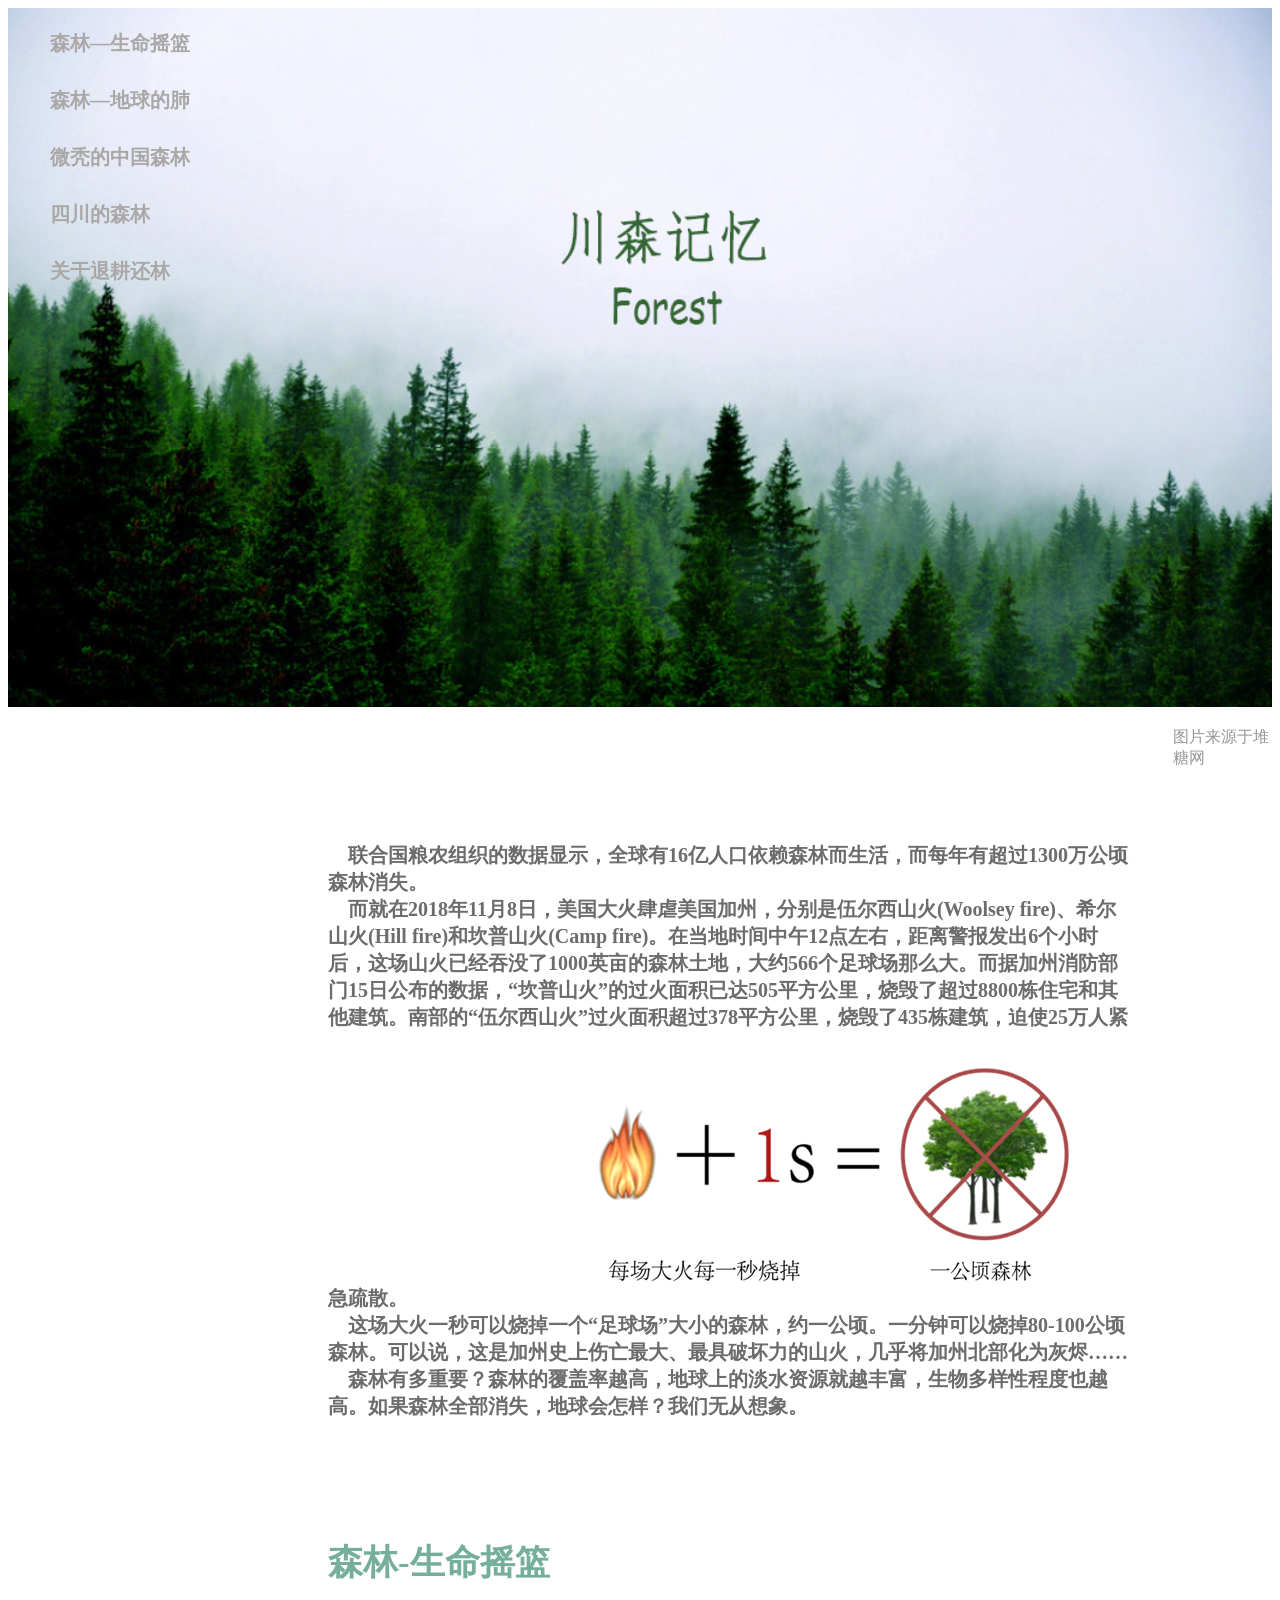
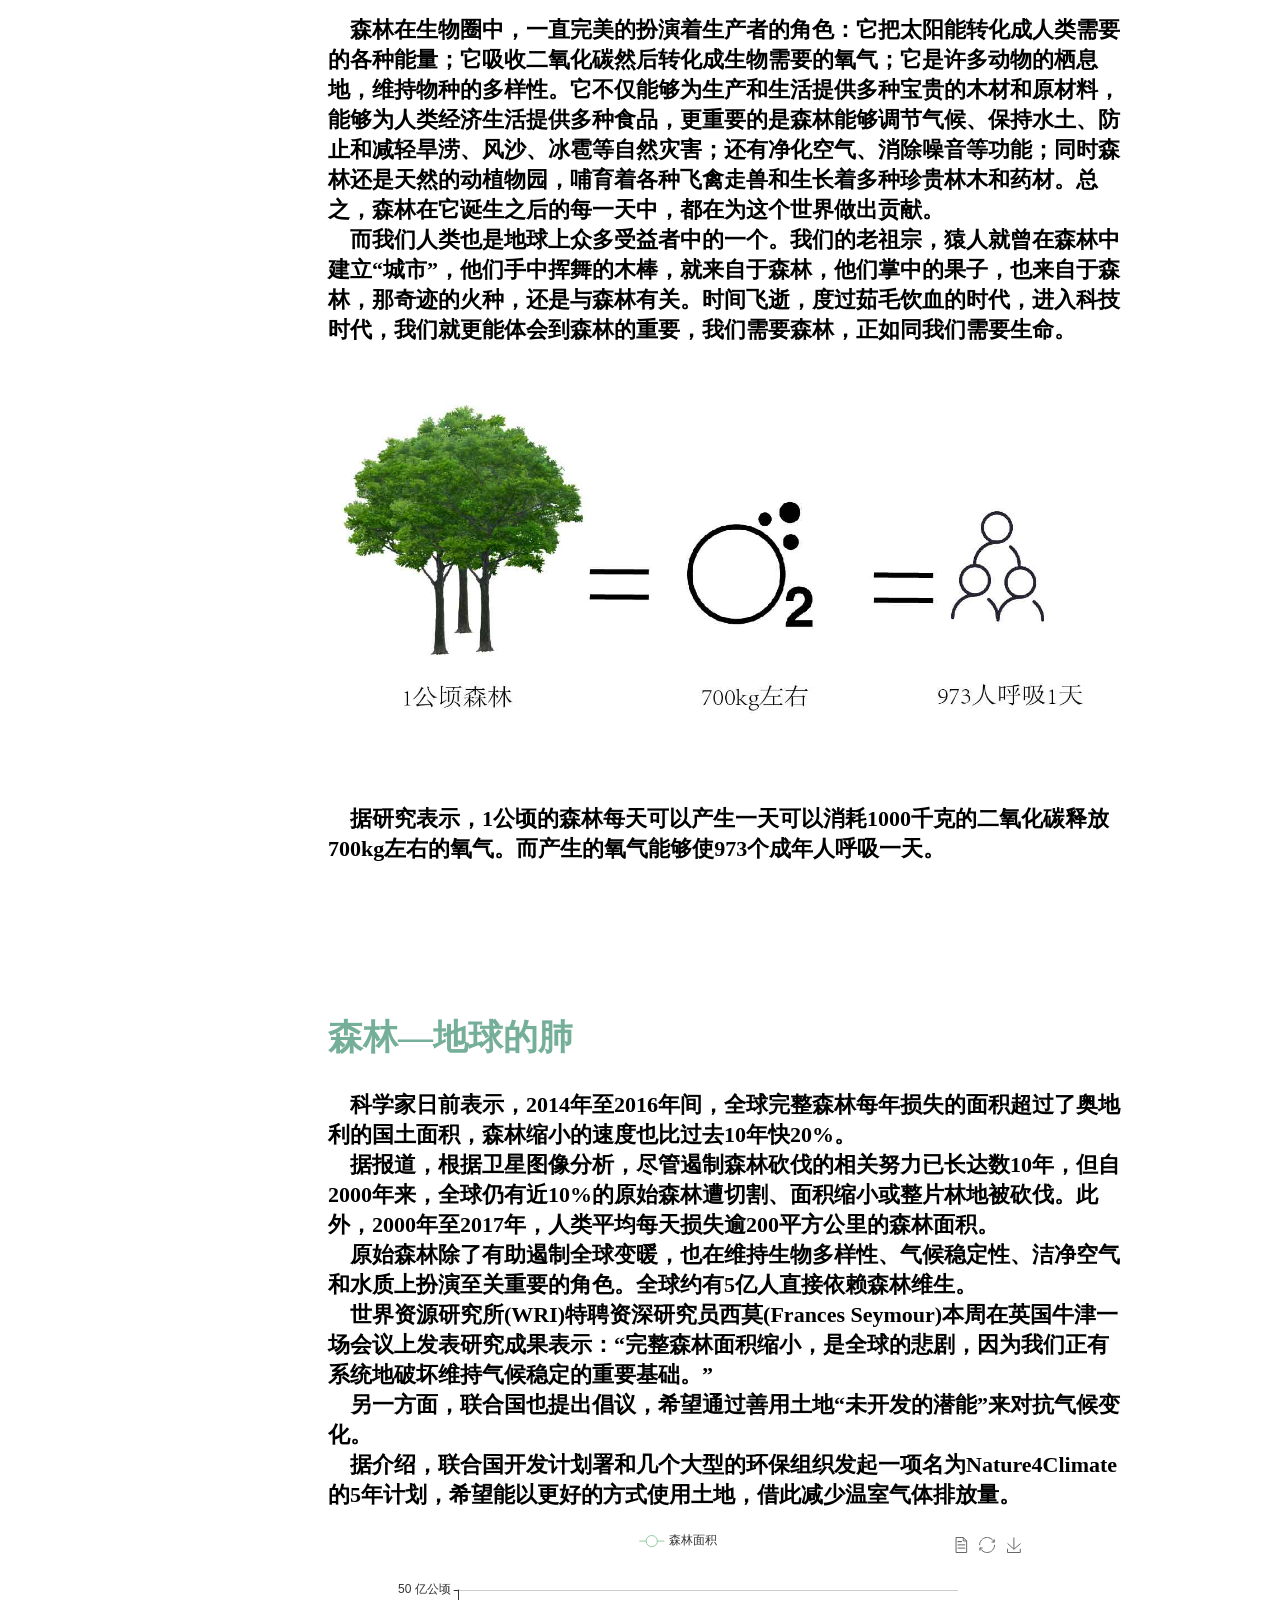
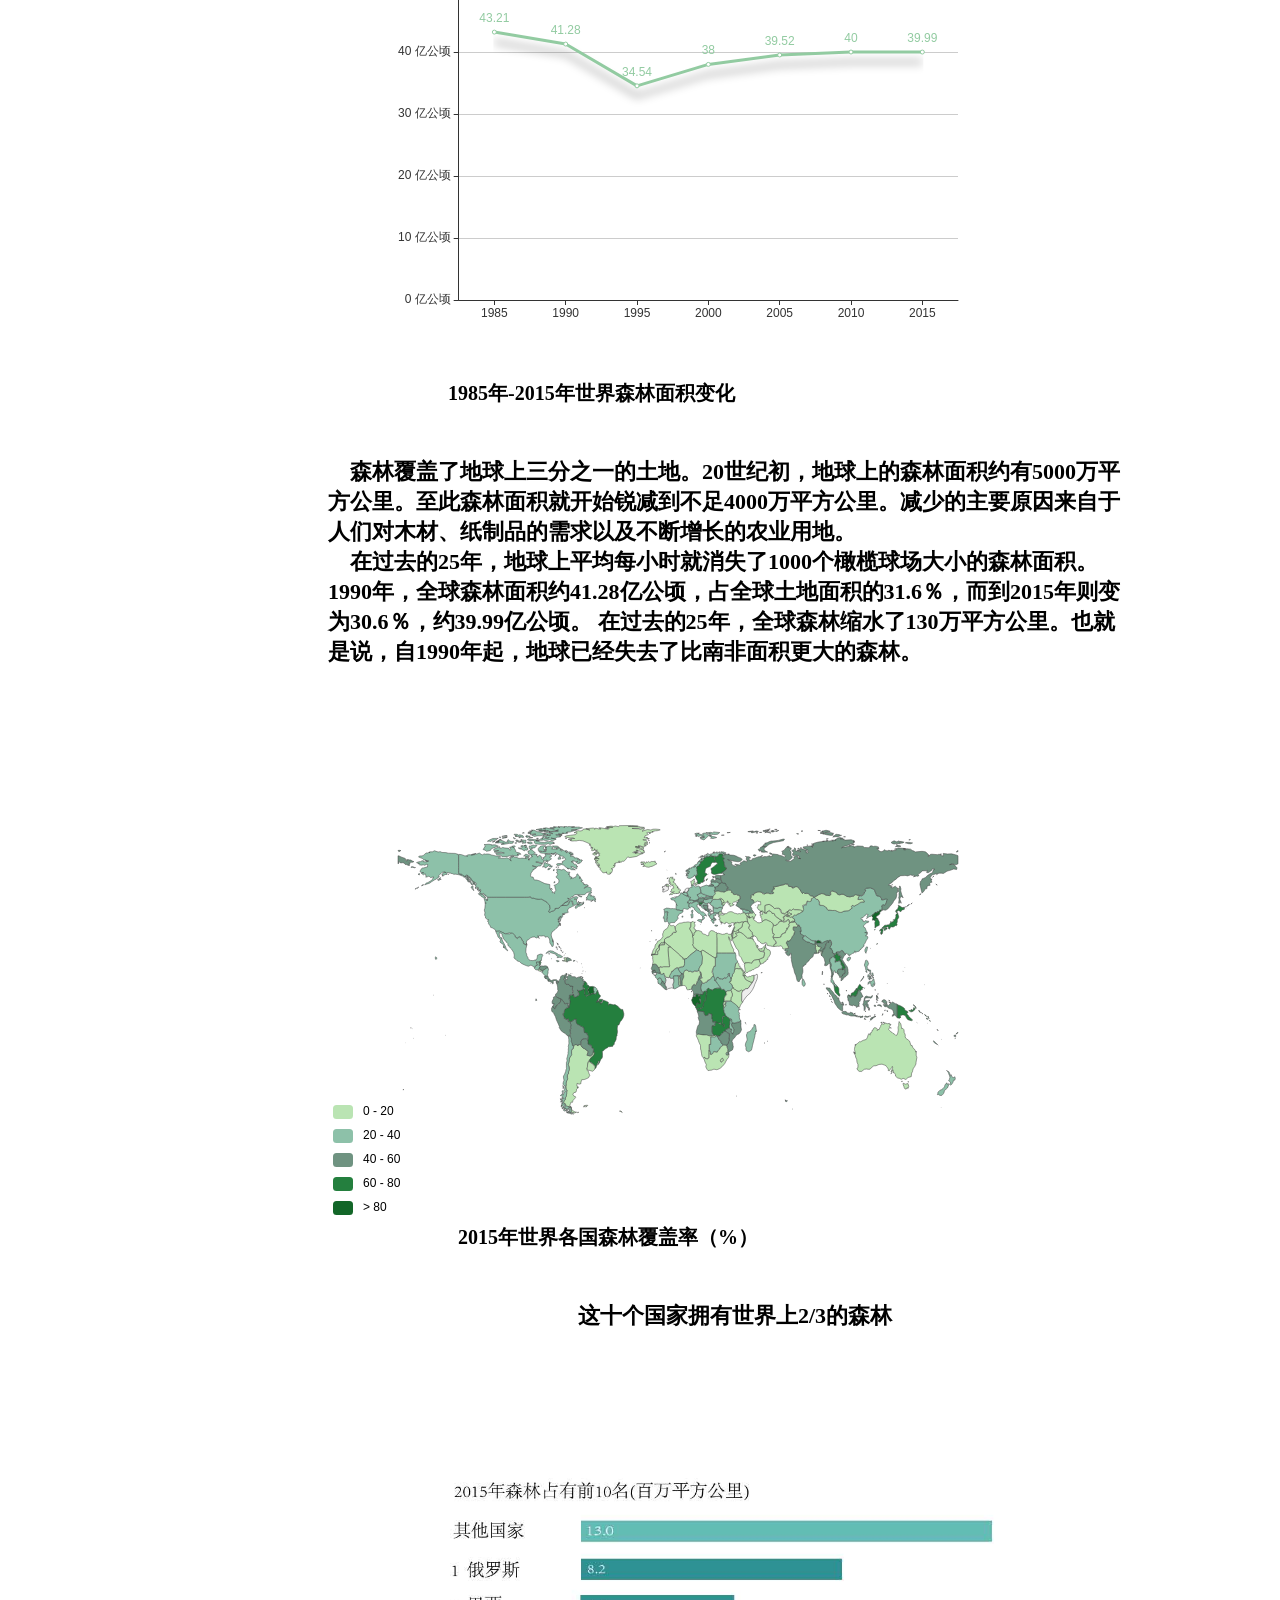
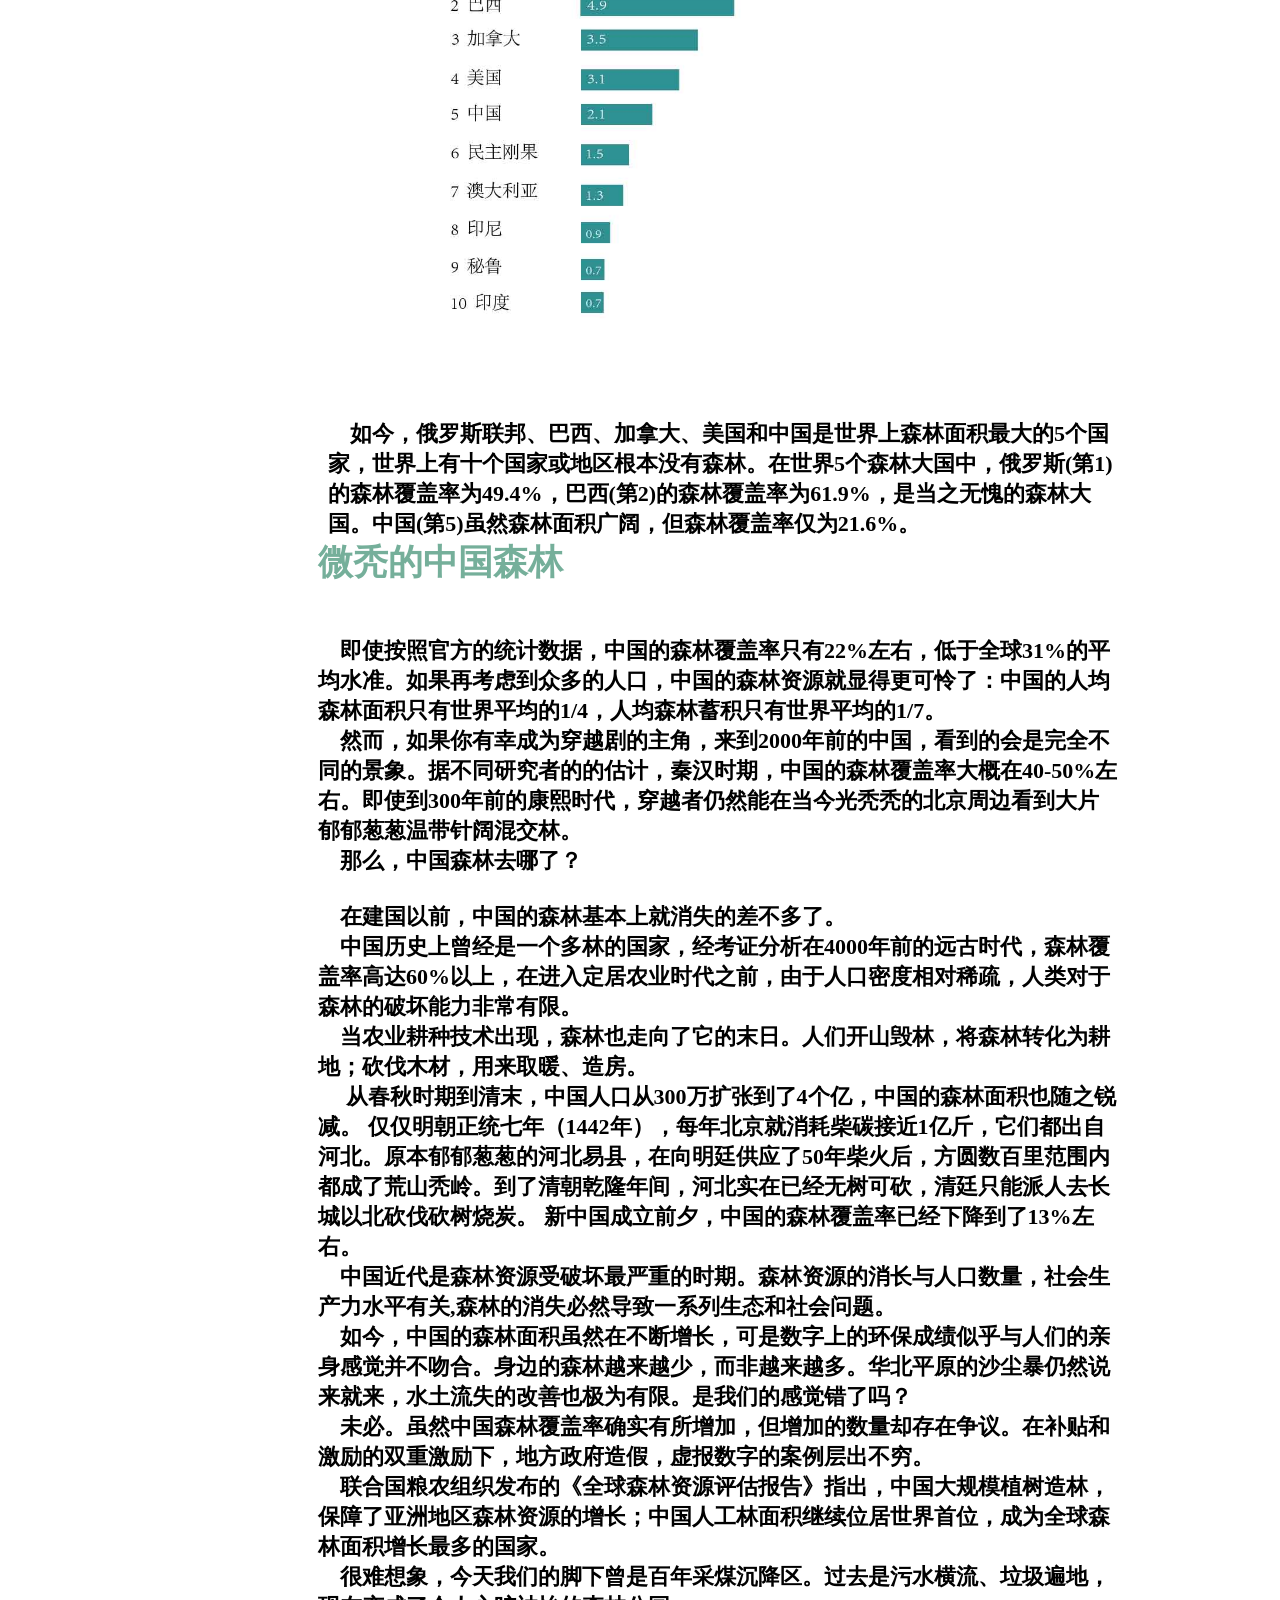
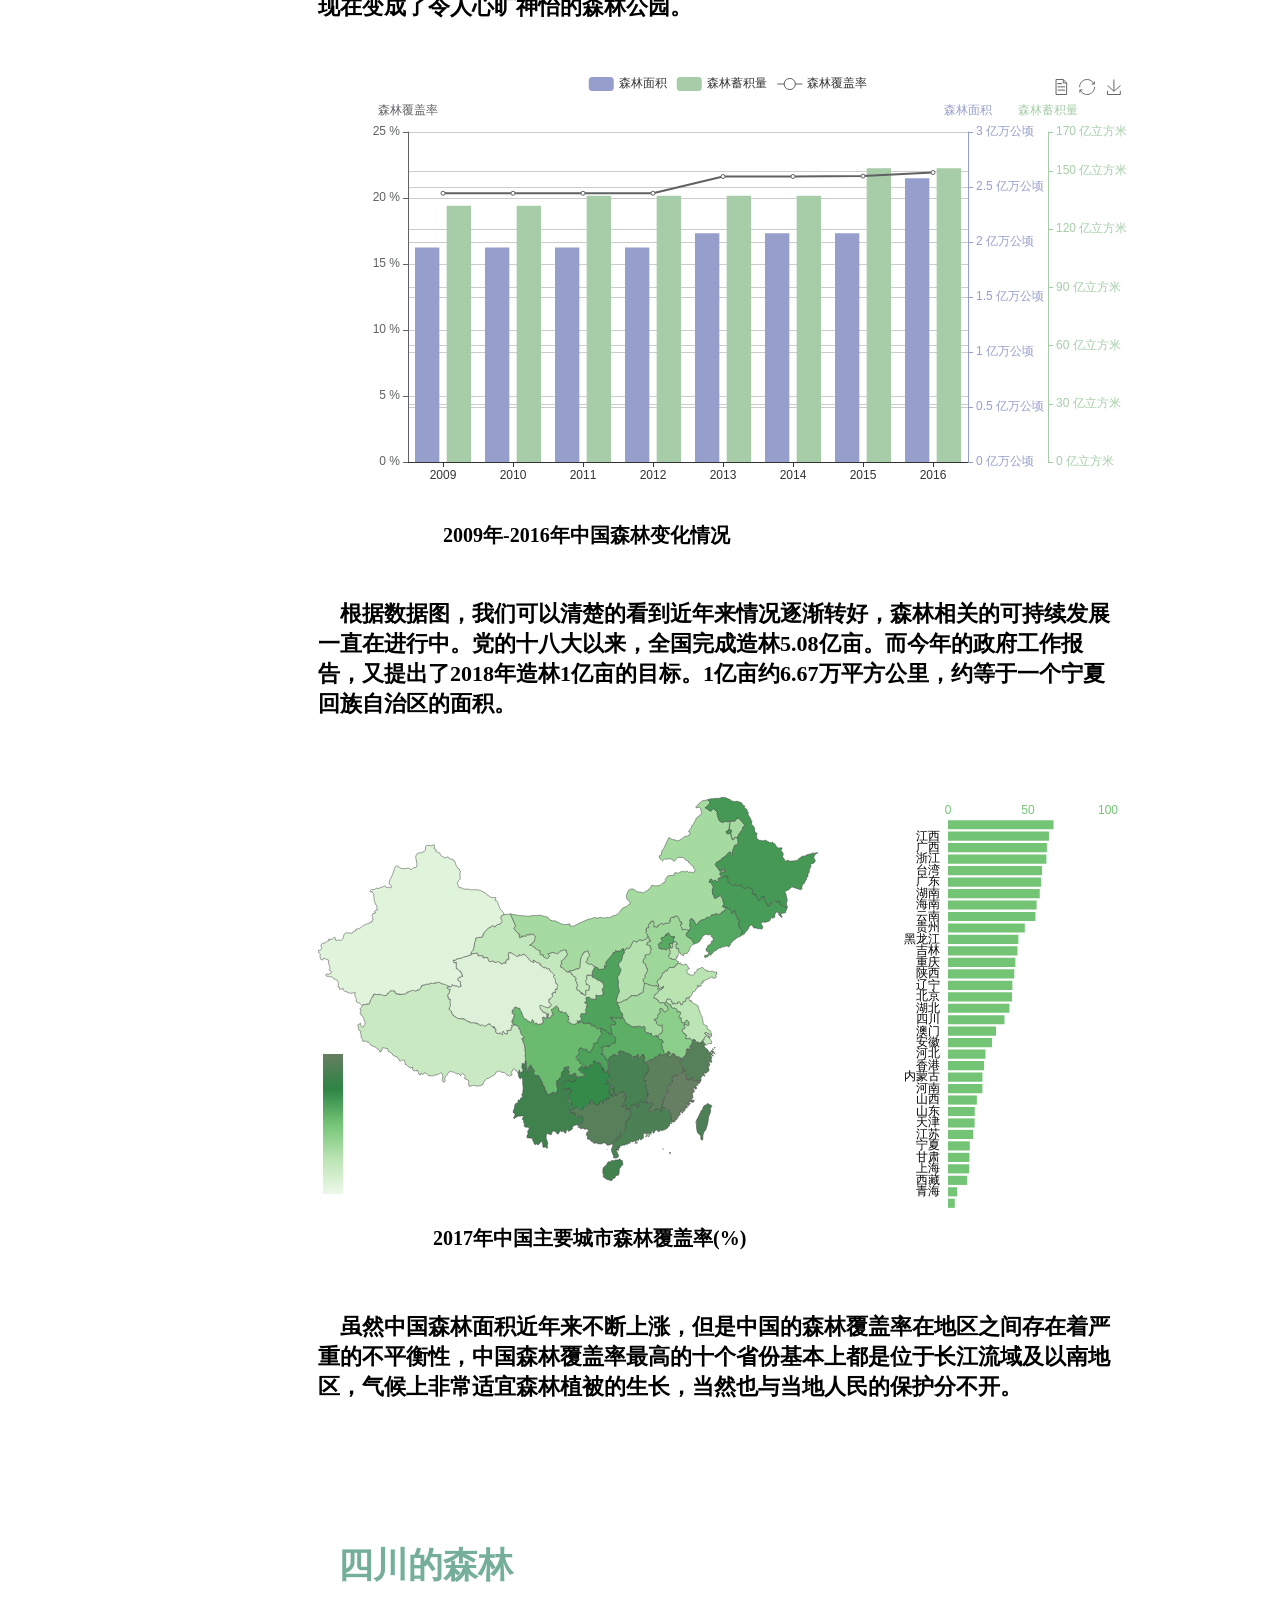
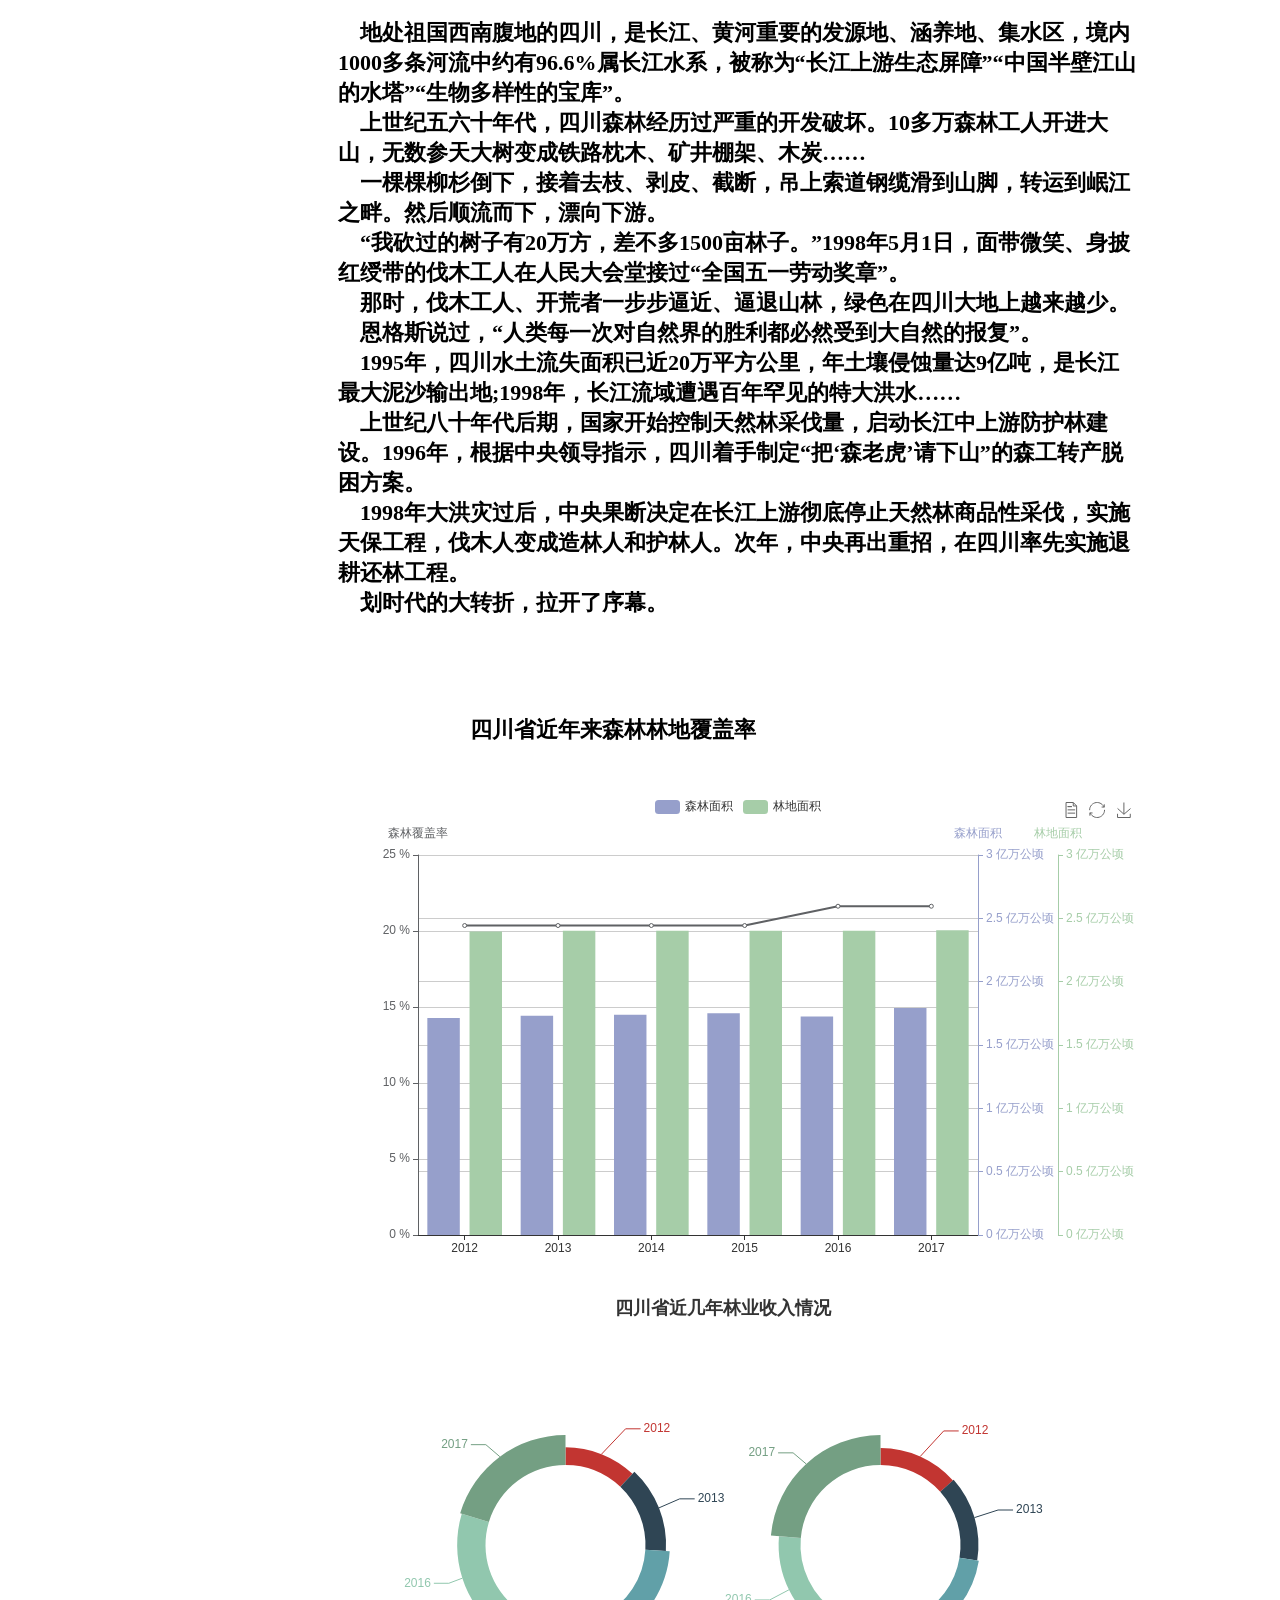
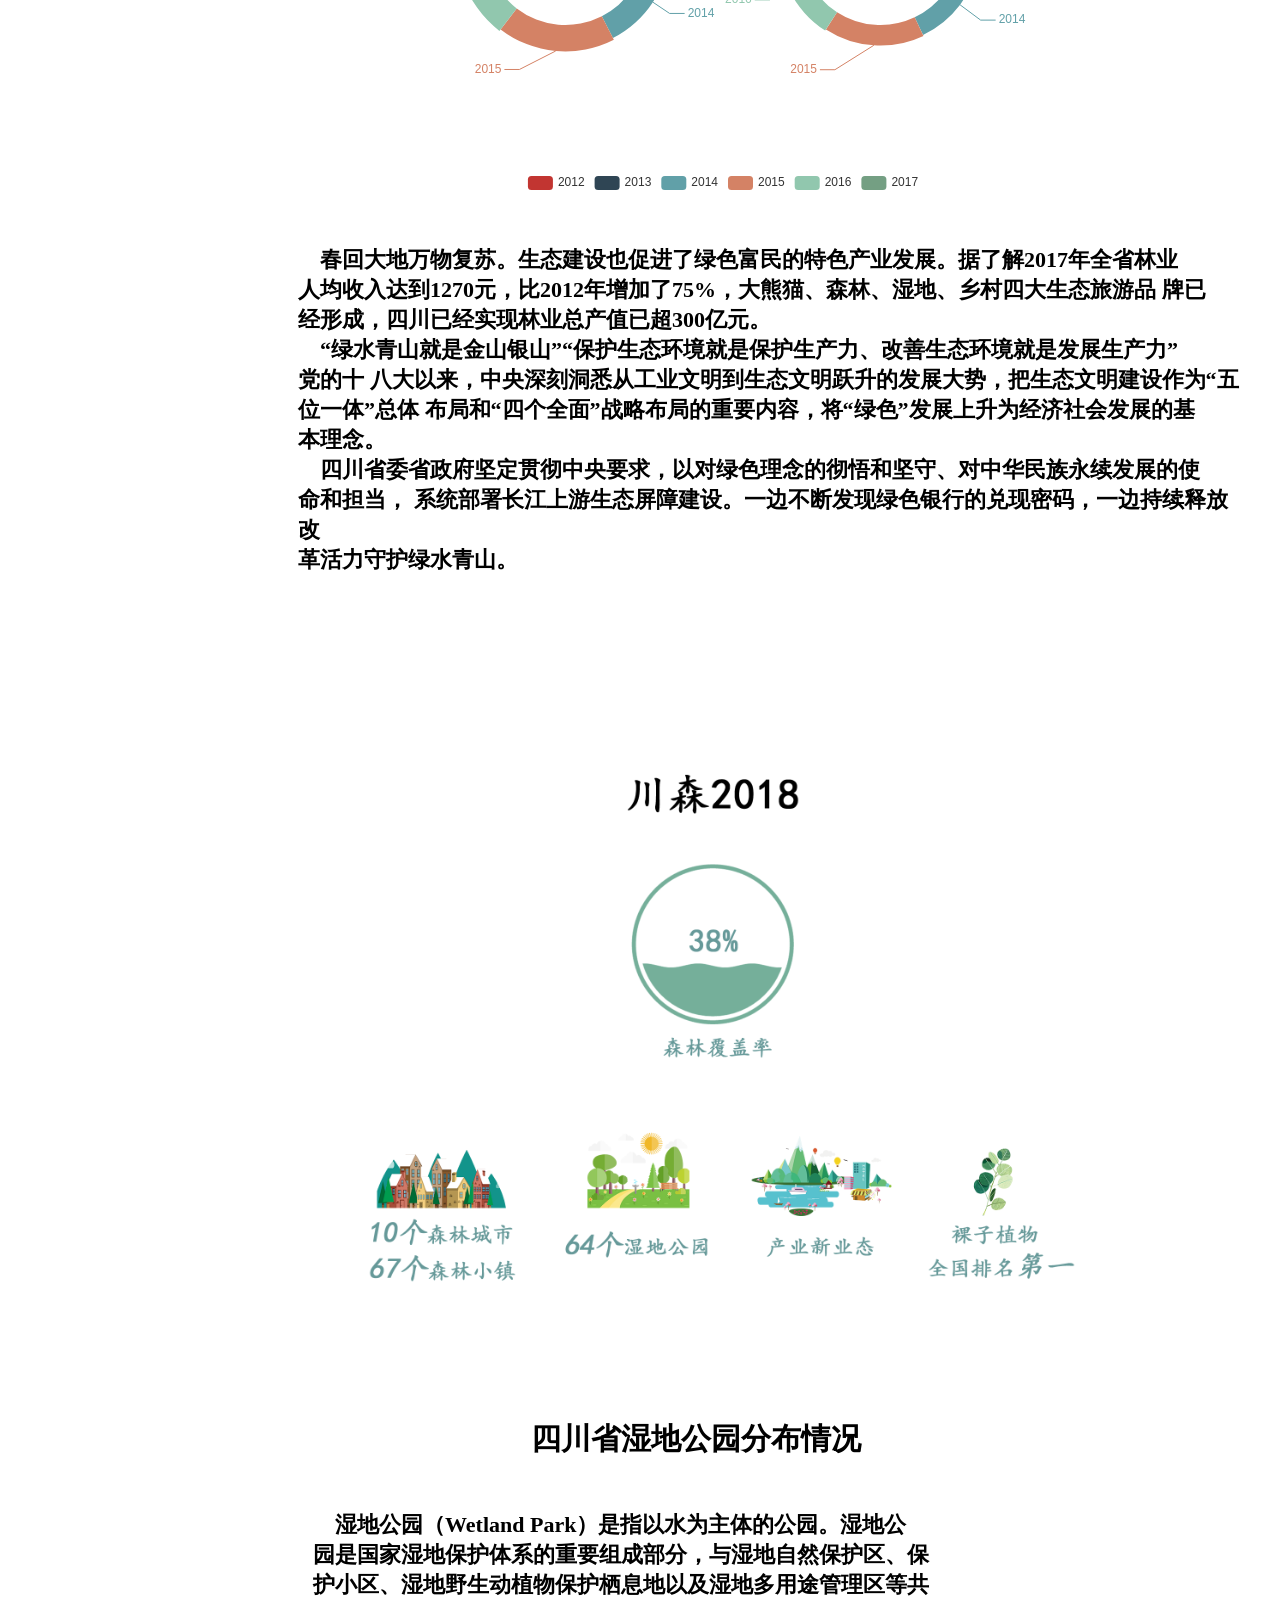
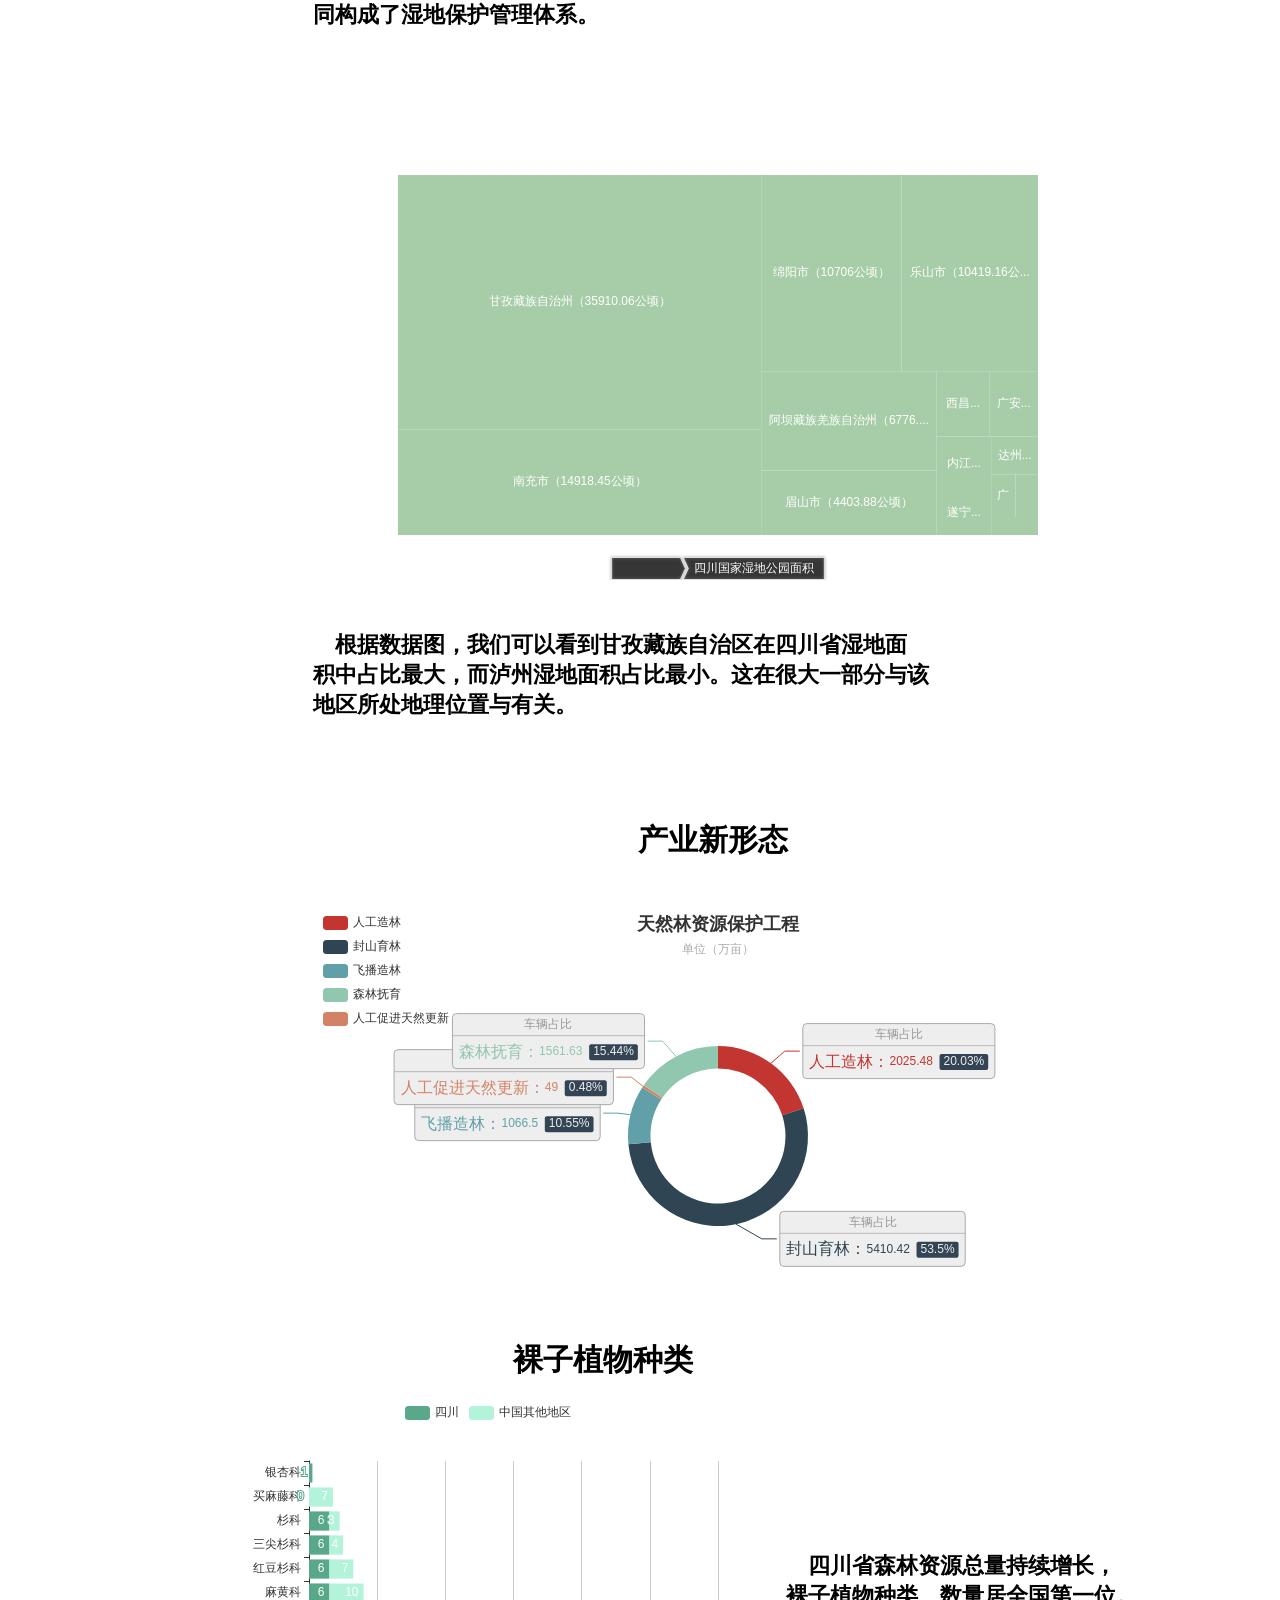
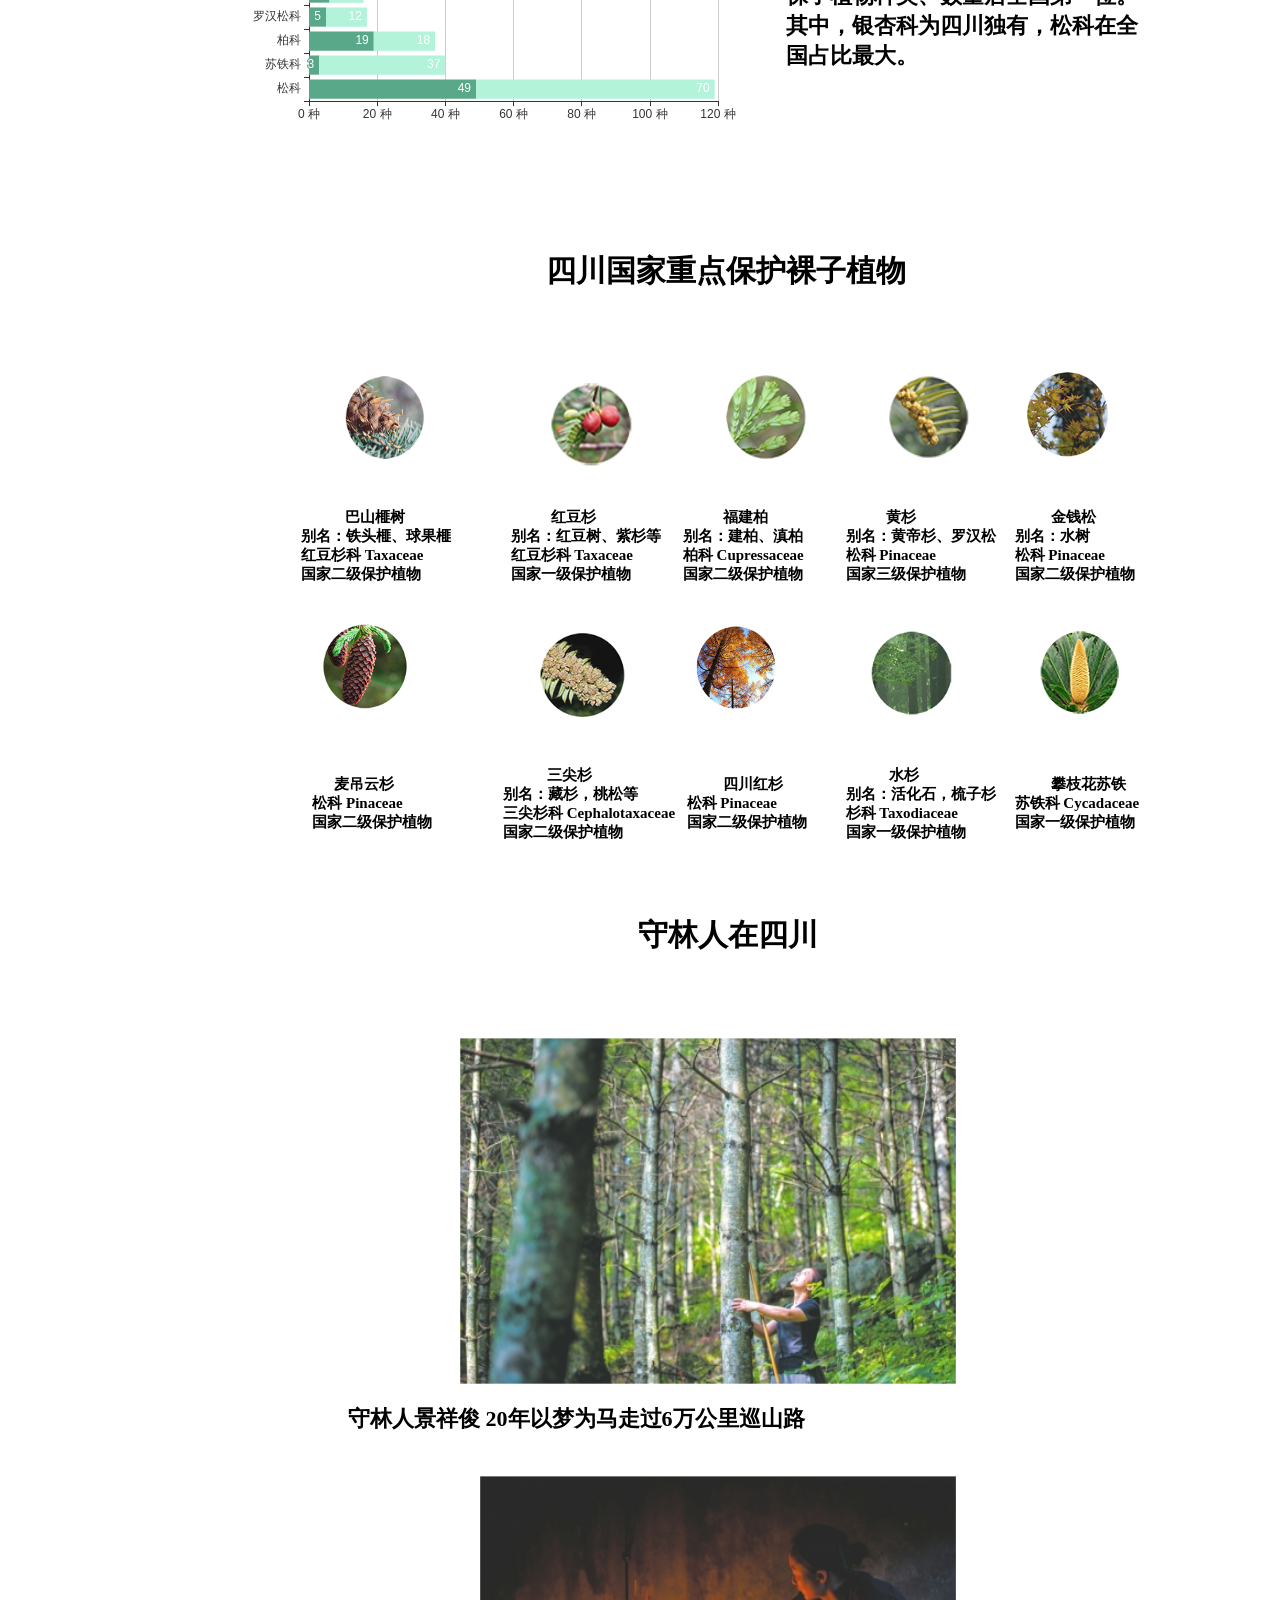
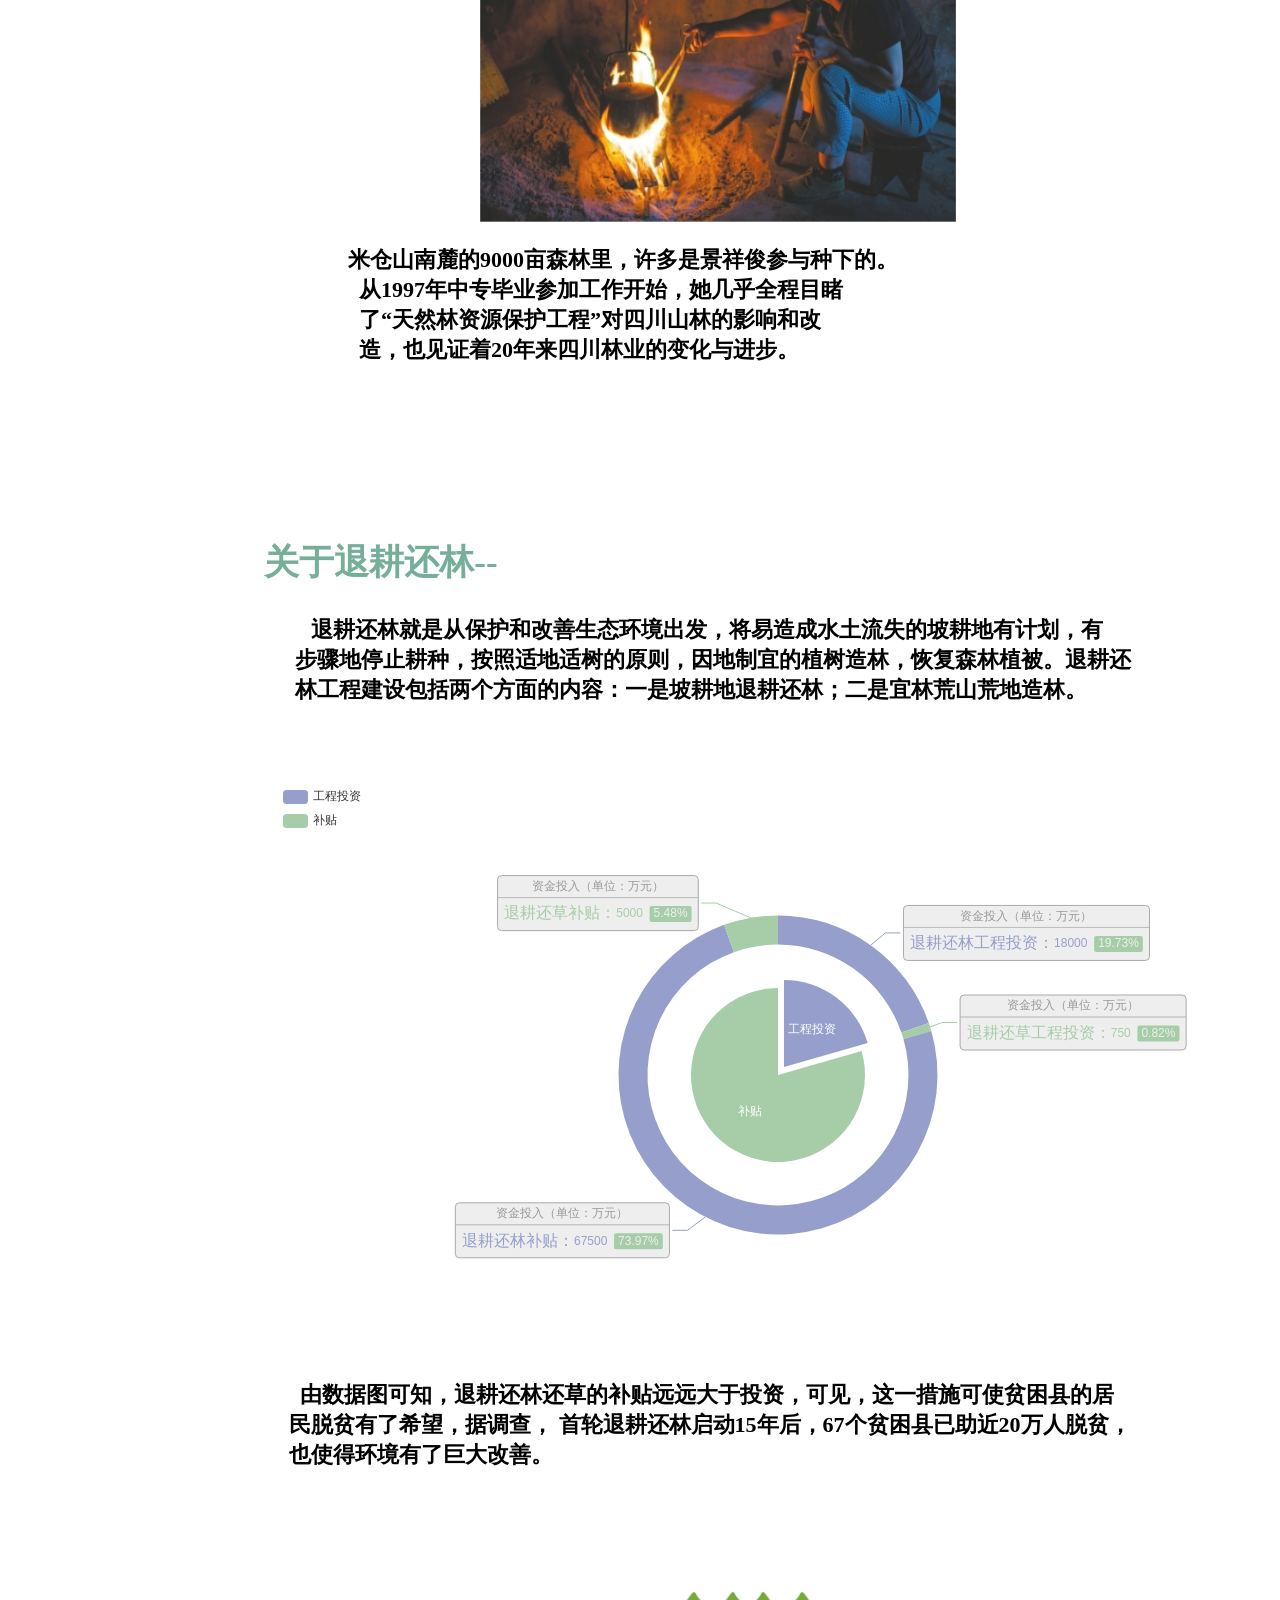
<file: 201608140611_jiangtong_201618340319_wangxinyue 201618340327_yangqingya.html>
<!doctype html>
<html>
<head>
<meta charset="utf-8">
<title>无标题文档</title>
	<link rel="stylesheet" href="tree.css">
	<script src="echarts.min.js"></script>
    <script src="echarts.js"></script>  
    <script src="data-1495350605523-SJII63Rl-.js"></script>
    <script src="china.js"></script>   
</head>
  
  
   <body>
   <div> <img src="4.jpg" class="img" alt="cuisine"/><p>图片来源于堆糖网</p> </div>
	<div id="container">
	
	<div class="nav">
		<li><a href="#1">森林—生命摇篮</a></li>
		<li><a href="#2">森林—地球的肺</a></li>
		<li><a href="#3">微秃的中国森林</a></li>
		<li><a href="#4">四川的森林</a></li>
		<li><a href="#5">关于退耕还林</a></li>
		
	</div>
	
	<div class="mainall">
	<div class="main">
	<h1 class="h">
	<br>&nbsp;&nbsp;&nbsp;&nbsp;联合国粮农组织的数据显示，全球有16亿人口依赖森林而生活，而每年有超过1300万公顷森林消失。
	<br>&nbsp;&nbsp;&nbsp;&nbsp;而就在2018年11月8日，美国大火肆虐美国加州，分别是伍尔西山火(Woolsey fire)、希尔山火(Hill fire)和坎普山火(Camp fire)。在当地时间中午12点左右，距离警报发出6个小时后，这场山火已经吞没了1000英亩的森林土地，大约566个足球场那么大。而据加州消防部门15日公布的数据，“坎普山火”的过火面积已达505平方公里，烧毁了超过8800栋住宅和其他建筑。南部的“伍尔西山火”过火面积超过378平方公里，烧毁了435栋建筑，迫使25万人紧急疏散。
	<img src="fire.png" width="536" height="274" alt="fire" class="img13"/> <br>&nbsp;&nbsp;&nbsp;&nbsp;这场大火一秒可以烧掉一个“足球场”大小的森林，约一公顷。一分钟可以烧掉80-100公顷森林。可以说，这是加州史上伤亡最大、最具破坏力的山火，几乎将加州北部化为灰烬……<br>&nbsp;&nbsp;&nbsp;&nbsp;森林有多重要？森林的覆盖率越高，地球上的淡水资源就越丰富，生物多样性程度也越高。如果森林全部消失，地球会怎样？我们无从想象。
	</h1>  	
	</div>
	
	
    <div class="mainpanel">
    <div id="1"> <h2 class="h2">森林-生命摇篮</h2></div>
	  <h1 class="h3">&nbsp;&nbsp;&nbsp;&nbsp;森林在生物圈中，一直完美的扮演着生产者的角色：它把太阳能转化成人类需要的各种能量；它吸收二氧化碳然后转化成生物需要的氧气；它是许多动物的栖息地，维持物种的多样性。它不仅能够为生产和生活提供多种宝贵的木材和原材料，能够为人类经济生活提供多种食品，更重要的是森林能够调节气候、保持水土、防止和减轻旱涝、风沙、冰雹等自然灾害；还有净化空气、消除噪音等功能；同时森林还是天然的动植物园，哺育着各种飞禽走兽和生长着多种珍贵林木和药材。总之，森林在它诞生之后的每一天中，都在为这个世界做出贡献。
	  <br>&nbsp;&nbsp;&nbsp;&nbsp;而我们人类也是地球上众多受益者中的一个。我们的老祖宗，猿人就曾在森林中建立“城市”，他们手中挥舞的木棒，就来自于森林，他们掌中的果子，也来自于森林，那奇迹的火种，还是与森林有关。时间飞逝，度过茹毛饮血的时代，进入科技时代，我们就更能体会到森林的重要，我们需要森林，正如同我们需要生命。</h1>
	  <img src="未标题-1-01.jpg" class="img0" alt="tree"/> 
   	<h1 class="h3">&nbsp;&nbsp;&nbsp;&nbsp;据研究表示，1公顷的森林每天可以产生一天可以消耗1000千克的二氧化碳释放700kg左右的氧气。而产生的氧气能够使973个成年人呼吸一天。</h1>
   	  <br>
   	   <br>
   	   
		   <div id="2"> <h2 class="h2">森林—地球的肺</h2></div>
   	 <h1 class="h7">&nbsp;&nbsp;&nbsp;&nbsp;科学家日前表示，2014年至2016年间，全球完整森林每年损失的面积超过了奥地利的国土面积，森林缩小的速度也比过去10年快20%。
  	   <br>&nbsp;&nbsp;&nbsp;&nbsp;据报道，根据卫星图像分析，尽管遏制森林砍伐的相关努力已长达数10年，但自2000年来，全球仍有近10%的原始森林遭切割、面积缩小或整片林地被砍伐。此外，2000年至2017年，人类平均每天损失逾200平方公里的森林面积。
  	   <br>&nbsp;&nbsp;&nbsp;&nbsp;原始森林除了有助遏制全球变暖，也在维持生物多样性、气候稳定性、洁净空气和水质上扮演至关重要的角色。全球约有5亿人直接依赖森林维生。
  	   <br>&nbsp;&nbsp;&nbsp;&nbsp;世界资源研究所(WRI)特聘资深研究员西莫(Frances Seymour)本周在英国牛津一场会议上发表研究成果表示：“完整森林面积缩小，是全球的悲剧，因为我们正有系统地破坏维持气候稳定的重要基础。”
  	   <br>&nbsp;&nbsp;&nbsp;&nbsp;另一方面，联合国也提出倡议，希望通过善用土地“未开发的潜能”来对抗气候变化。
  	   <br>&nbsp;&nbsp;&nbsp;&nbsp;据介绍，联合国开发计划署和几个大型的环保组织发起一项名为Nature4Climate的5年计划，希望能以更好的方式使用土地，借此减少温室气体排放量。</h1>
   	   <div class="javapot">
    	  <div id="main"></div>
    <script type="text/javascript">
        // 基于准备好的dom，初始化echarts实例
        var myChart = echarts.init(document.getElementById('main'));

        // 指定图表的配置项和数据
 var option = {
    title: {
        //text: '1985-2015年世界森林面积变化'
    },
    tooltip: {
        trigger: 'axis'
    },
    toolbox: {
        feature: {
            dataView: {
                show: true,
                readOnly: false
            },
            restore: {
                show: true
            },
            saveAsImage: {
                show: true
            }
        }
    },
    grid: {
        containLabel: true
    },
    legend: {
        data: ['森林面积',]
    },
    xAxis: [{
        type: 'category',
        axisTick: {
            alignWithLabel: true
        },
        data: ['1985','1990','1995','2000','2005','2010','2015',]
    }],
    yAxis: [{
        type: 'value',
        name: '',
        min: 0,
        max: 50,
        position: 'left',
        axisLabel: {
            formatter: '{value} 亿公顷'
        }
    },],
    series: [{color:['#92cba1'],
        
        name: '森林面积',
        type: 'line',
        stack: '总量',
            label: {
                normal: {
                    show: true,
                    position: 'top',
                }
            },
        lineStyle: {
                normal: {
                    width: 3,
                    shadowColor: 'rgba(0,0,0,0.4)',
                    shadowBlur: 10,
                    shadowOffsetY: 10
                }
            },
        data: [43.21, 41.28, 34.54, 38, 39.52, 40,39.99, ]
    },]
}; 
   myChart.setOption(option);
    </script>
    </div>
    
    
    <h1 class="h4">&nbsp;&nbsp;&nbsp;&nbsp;&nbsp;&nbsp;&nbsp;&nbsp;&nbsp;&nbsp;&nbsp;&nbsp;&nbsp;&nbsp;&nbsp;&nbsp;&nbsp;&nbsp;&nbsp;&nbsp;&nbsp;&nbsp;&nbsp;&nbsp;1985年-2015年世界森林面积变化</h1>
    	<h1 class="h12">&nbsp;&nbsp;&nbsp;&nbsp;森林覆盖了地球上三分之一的土地。20世纪初，地球上的森林面积约有5000万平方公里。至此森林面积就开始锐减到不足4000万平方公里。减少的主要原因来自于人们对木材、纸制品的需求以及不断增长的农业用地。
    	<br>&nbsp;&nbsp;&nbsp;&nbsp;在过去的25年，地球上平均每小时就消失了1000个橄榄球场大小的森林面积。1990年，全球森林面积约41.28亿公顷，占全球土地面积的31.6％，而到2015年则变为30.6％，约39.99亿公顷。
        在过去的25年，全球森林缩水了130万平方公里。也就是说，自1990年起，地球已经失去了比南非面积更大的森林。

    	</h1>
		 <br> 
    	 
    	     <div class="javapot">    
    	    
    <div id="main1"></div>
    <script type="text/javascript">
        // 基于准备好的dom，初始化echarts实例
        var myChart = echarts.init(document.getElementById('main1'));

        // 指定图表的配置项和数据
  var value3 = [{
        name: 'Afghanistan',
        value: 2.1
    },
    {
        name: 'Albania',
        value: 28.4
    },
     {
        name: 'Algeria',
        value: 0.6
    },
    {
        name: 'Andorra',
        value: 34
    },
    {
        name: 'Angola',
        value: 47.1
    },
    {
        name: 'Antigua and Barbuda',
        value: 22.3
    },
    {
        name: 'Argentina',
        value: 10.9
    },
    {
        name: 'Armenia',
        value: 9.5
    },
    {
        name: 'Australia',
        value: 19.7
    },
    {
        name: 'Austria',
        value: 47
    },
    {
        name: 'Azerbaijan',
        value: 11.3
    },
    {
        name: 'Bahamas',
        value: 51.4
    },
    {
        name: 'Bahrain',
        value: 0.6
    },
    {
        name: 'Bangladesh',
        value: 11.1
    },
    {
        name: 'Barbados',
        value: 19.4
    },
    {
        name: 'Belarus',
        value: 42.2
    },
    {
        name: 'Belgium',
        value: 22.3
    },
    {
        name: 'Belize',
        value: 61.9
    },
    {
        name: 'Benin',
        value: 42.1
    },
    {
        name: 'Bhutan',
        value: 84.1
    },
    {
        name: 'Bolivia',
        value: 53.4
    },
    {
        name: 'Bosnia and Herzegovina',
        value: 42.7
    },
    {
        name: 'Botswana',
        value: 20.4
    },
    {
        name: 'Brazil',
        value: 61.9
    },
    {
        name: 'Brunei',
        value: 72.8
    },
    {
        name: 'Bulgaria',
        value: 35.1
    },
    {
        name: 'Burkina Faso',
        value: 21.1
    },
    {
        name: 'Burundi',
        value: 0.8
    },
    {
        name: 'Cambodia',
        value: 58.6
    },
    {
        name: 'Cameroon',
        value: 43.1
    },
    {
        name: 'Canada',
        value: 34.1
    },
    {
        name: 'Cape Verde',
        value: 21
    },
    {
        name: 'Cayman Islands',
        value: 0
    },
    {
        name: 'Central African Republic',
        value: 36.4
    },
    {
        name: 'Chad',
        value: 9.3
    },
    {
        name: 'Chile',
        value: 21.7
    },
    {
        name: 'China',
        value: 21.6
    },
    {
        name: 'Colombia',
        value: 54.7
    },
    {
        name: 'Comoros',
        value: 2
    },
    {
        name: 'Costa Rica',
        value: 50.1
    },
    {
        name: 'Côte d’Ivoire',
        value: 32.7
    },
    {
        name: 'Croatia',
        value: 34.2
    },
    {
        name: 'Cuba',
        value: 26.3
    },
    {
        name: 'Cyprus',
        value: 18.7
    },
    {
        name: 'Czech Republic',
        value: 34.3
    },
    {
        name: 'Democratic Republic of the Congo',
        value: 68.3
    },
    {
        name: 'Denmark',
        value: 12.7
    },
    {
        name: 'Djibouti',
        value: 0.2
    },
    {
        name: 'Dominica',
        value: 40.8
    },
    {
        name: 'Dominican Republic',
        value: 40.8
    },
    {
        name: 'East Timor',
        value: 51.4
    },
    {
        name: 'Ecuador',
        value: 41.3
    },
    {
        name: 'Egypt',
        value: 0.1
    },
    {
        name: 'El Salvador',
        value: 14.3
    },
    {
        name: 'Equatorial Guinea',
        value: 58.8
    },
    {
        name: 'Eritrea',
        value: 15.3
    },
    {
        name: 'Estonia',
        value: 52.6
    },
    {
        name: 'Ethiopia',
        value: 12.6
    },
    {
        name: 'Fiji',
        value: 55.1
    },
    {
        name: 'Finland',
        value: 72.9
    },
    {
        name: 'France',
        value: 29
    },
    {
        name: 'French Guiana',
        value: 77.2
    },
    {
        name: 'Gabon',
        value: 85.4
    },
    {
        name: 'Georgia',
        value: 39.5
    },
    {
        name: 'Germany',
        value: 31.8
    },
    {
        name: 'Ghana',
        value: 22.7
    },
    {
        name: 'Greece',
        value: 29.8
    },
    {
        name: 'Grenada',
        value: 50
    },
    {
        name: 'Guatemala',
        value: 35.2
    },
    {
        name: 'Guinea',
        value: 26.9
    },
    {
        name: 'Guyana',
        value: 77.2
    },
    {
        name: 'Haiti',
        value: 3.7
    },
    {
        name: 'Honduras',
        value: 48.5
    },
    {
        name: 'Hungary',
        value: 22.4
    },
    {
        name: 'Iceland',
        value: 0.3
    },
    {
        name: 'India',
        value: 52.9
    },
    {
        name: 'Indonesia',
        value: 52.9
    },
    {
        name: 'Iran',
        value: 6.8
    },
    {
        name: 'Iraq',
        value: 1.9
    },
    {
        name: 'Israel',
        value: 7.1
    },
    {
        name: 'Italy',
        value: 30.6
    },
    {
        name: 'Jamaica',
        value: 31.2
    },
    {
        name: 'Japan',
        value: 68.5
    },
    {
        name: 'Jordan',
        value: 1.1
    },
    {
        name: 'Kazakhstan',
        value: 1.2
    },
    {
        name: 'Kenya',
        value: 6.1
    },
    {
        name: 'Kiribati',
        value: 0
    },
    {
        name: 'Kuwait',
        value: 0.3
    },
    {
        name: 'Kyrgyzstan',
        value: 4.8
    },
    {
        name: 'Laos',
        value: 68.9
    },
    {
        name: 'Latvia',
        value: 53.6
    },
    {
        name: 'Lebanon',
        value: 13.4
    },
    {
        name: 'Lesotho',
        value: 1.4
    },
    {
        name: 'Liberia',
        value: 45.6
    },
    {
        name: 'Libya',
        value: 0.1
    },
    {
        name: 'Liechtenstein',
        value: 43.1
    },
    {
        name: 'Lithuania',
        value: 34.2
    },
    {
        name: 'Luxembourg',
        value: 33.5
    },
    {
        name: 'Madagascar',
        value: 21.8
    },
    {
        name: 'Malawi',
        value: 35.1
    },
    {
        name: 'Malaysia',
        value: 62.8
    },
    {
        name: 'Maldives',
        value: 3
    },
    {
        name: 'Mali',
        value: 10.4
    },
    {
        name: 'Malta',
        value: 0.9
    },
    {
        name: 'Marshall Islands',
        value: 0
    },
    {
        name: 'Mauritania',
        value: 0.2
    },
    {
        name: 'Mauritius',
        value: 17.2
    },
    {
        name: 'Mexico',
        value: 33.5
    },
    {
        name: 'Micronesia',
        value: 91.5
    },
    {
        name: 'Moldova',
        value: 11.5
    },
    {
        name: 'Monaco',
        value: 11.5
    },
    {
        name: 'Mongolia',
        value: 7.1
    },
    {
        name: 'Montenegro',
        value: 40.4
    },
    {
        name: 'Morocco',
        value: 11.5
    },
    {
        name: 'Mozambique',
        value: 50.2
    },
    {
        name: 'Myanmar',
        value: 49.6
    },
    {
        name: 'Namibia',
        value: 9
    },
    {
        name: 'Nauru',
        value: 53.4
    },
    {
        name: 'Nepal',
        value: 25.4
    },
    {
        name: 'Netherlands ',
        value: 10.8
    },
    {
        name: 'New Zealand',
        value: 31.5
    },
    {
        name: 'Nicaragua',
        value: 27
    },
    {
        name: 'Niger',
        value: 27
    },
    {
        name: 'Nigeria',
        value: 10.8
    },
    {
        name: 'North Korea',
        value: 84.3
    },
    {
        name: 'Norway',
        value: 32.4
    },
    {
        name: 'Oman',
        value: 0.05
    },
    {
        name: 'Pakistan',
        value: 2.3
    },
    {
        name: 'Palau',
        value: 87.6
    },
    {
        name: 'Palestine',
        value: 1.5
    },
    {
        name: 'Panama',
        value: 44
    },
    {
        name: 'Papua New Guinea',
        value: 64.1
    },
    {
        name: 'Paraguay',
        value: 45.2
    },
    {
        name: 'Peru',
        value: 53.4
    },
    {
        name: 'Philippines',
        value: 25.3
    },
    {
        name: 'Poland',
        value: 30.5
    },
    {
        name: 'Portugal',
        value: 37.7
    },
    {
        name: 'Puerto Rico',
        value: 42.7
    },
    {
        name: 'Qatar',
        value: 0.05
    },
    {
        name: 'Republic of Ireland',
        value: 10.5
    },
    {
        name: 'Republic of Macedonia',
        value: 39.2
    },
    {
        name: 'Republic of the Congo',
        value: 68.5
    },
    {
        name: 'Romania',
        value: 28.3
    },
    {
        name: 'Russia',
        value: 49.4
    },
    {
        name: 'Rwanda',
        value: 16.8
    },
    {
        name: 'Saint Kitts and Nevis',
        value: 42.3
    },
    {
        name: 'Saint Lucia',
        value: 77
    },
    {
        name: 'Saint Vincent and the Grenadines',
        value: 68.1
    },
    {
        name: 'Samoa',
        value: 60.4
    },
    {
        name: 'San Marino',
        value: 0
    },
    {
        name: 'São Tomé and Príncipe',
        value: 28.1
    },
    {
        name: 'Saudi Arabia',
        value: 0.5
    },
    {
        name: 'Senegal',
        value: 44.4
    },
    {
        name: 'Serbia',
        value: 88.5
    },
    {
        name: 'Seychelles',
        value: 29.6
    },
    {
        name: 'Sierra Leone',
        value: 38.6
    },
    {
        name: 'Singapore',
        value: 3.3
    },
    {
        name: 'Slovakia',
        value: 40.2
    },
    {
        name: 'Slovenia',
        value: 62
    },
    {
        name: 'Solomon Islands',
        value: 79.5
    },
    {
        name: 'Somaliland',
        value: 0
    },
    {
        name: 'South Africa',
        value: 7.6
    },
    {
        name: 'South Korea',
        value: 64.3
    },
    {
        name: 'South Sudan',
        value: 29.5
    },
    {
        name: 'Spain',
        value: 35.7
    },
    {
        name: 'Sri Lanka',
        value: 30.1
    },
    {
        name: 'Sudan',
        value: 29.5
    },
    {
        name: 'Suriname',
        value: 94.6
    },
    {
        name: 'Swaziland',
        value: 32.2
    },
    {
        name: 'Sweden',
        value: 68.7
    },
    {
        name: 'Switzerland',
        value: 30.8
    },
    {
        name: 'Syria',
        value: 2.6
    },
    {
        name: 'Taiwan',
        value: 58.79
    },
    {
        name: 'Tajikistan',
        value: 2.9
    },
    {
        name: 'United Republic of Tanzania',
        value: 38.6
    },
    {
        name: 'Thailand',
        value: 37.1
    },
    {
        name: 'The Gambia',
        value: 47.6
    },
    {
        name: 'Togo',
        value: 6
    },
    {
        name: 'Tonga',
        value: 12.5
    },
    {
        name: 'Trinidad and Tobago',
        value: 44.4
    },
    {
        name: 'Tunisia',
        value: 6.3
    },
    {
        name: 'Turkey',
        value: 14.4
    },
    {
        name: 'Turkmenistan',
        value: 8.8
    },
    {
        name: 'Turks and Caicos',
        value: 0
    },
    {
        name: 'Tuvalu',
        value: 36.1
    },
    {
        name: 'Uganda',
        value: 16.1
    },
    {
        name: 'Ukraine',
        value: 16.7
    },
    {
        name: 'United Arab Emirates',
        value: 3.8
    },
    {
        name: 'United Kingdom',
        value: 11.8
    },
    {
        name: 'United States of America',
        value: 33.2
    },
    {
        name: 'Uruguay',
        value: 9.5
    },
    {
        name: 'Uzbekistan',
        value: 7.7
    },
    {
        name: 'Vanuatu',
        value: 36.1
    },
    {
        name: 'Vatican City',
        value: 0
    },
    {
        name: 'Venezuela',
        value: 53.1
    },
    {
        name: 'Vietnam',
        value: 43.6
    },
    {
        name: 'Western Sahara',
        value: 0
    },
    {
        name: 'Yemen',
        value: 1
    },
    {
        name: 'Zambia',
        value: 67
    },
    {
        name: 'Zimbabwe',
        value: 42.1
    }


    //{name:'南苏丹',value:0},
    //{name:'索马里兰',value:0},
    //{name:'黑山',value:0},
    //{name:'科索沃',value:0},
    //{name:'塞尔维亚',value:0},
];

 var nameMap = {}

option = {
    timeline: {
        axisType: 'category',
        orient: 'vertical',
        autoPlay: true,
        inverse: true,
        playInterval: 5000,
        left: null,
        right: -105,
        top: 20,
        bottom: 20,
        width: 46,
        data: ['2016', ]
    },
    baseOption: {
        visualMap: {
            type: 'piecewise', //分段型。
            splitNumber: 6,
            inverse: true,
            pieces: [{
                min: 0,
                max: 20,
                color: '#bae4b3'
            }, {
                min: 20,
                max: 40,
                color: '#8dc1a9'
            }, {
                min: 40,
                max: 60,
                color: '#6f9381'
            }, {
                min: 60,
                max: 80,
                color: '#247f3e'
            }, {
                min: 80,
                //max: 1000,
                color: '#126628'
            }],
            left: 'left',
            top: 'bottom',
            textStyle: {
                color: '#000'
            },
            //min: 0,
            //max: 60000,
            //text:['High','Low'],
            //realtime: true,
            //calculable: true,
            //color: ['red','orange','lightgreen']
        },
        series: [{
            type: 'map',
            map: 'world',
            roam: true,
            itemStyle: {
                emphasis: {
                    label: {
                        show: false
                    }
                }
            },
            nameMap: nameMap

        }]
    },

    options: [{
      
        tooltip: {
            trigger: 'item',
            formatter: function(params) {
                var value = (params.value);
                //value = value.toFixed(5);toFixed(3)控制小数位数      
                value = value;
                //var abc=(params.abc);
                return params.name + ' : ' + value;
            }
        },
        series: {
            data: value3

        }
    }, ]
};
   myChart.setOption(option);
    </script>
    </div>
	 <br>
   <br>
   <br>
	   <h1 class="h4">&nbsp;&nbsp;&nbsp;&nbsp;&nbsp;&nbsp;&nbsp;&nbsp;&nbsp;&nbsp;&nbsp;&nbsp;&nbsp;&nbsp;&nbsp;&nbsp;&nbsp;&nbsp;&nbsp;&nbsp;&nbsp;&nbsp;&nbsp;&nbsp;&nbsp;&nbsp;2015年世界各国森林覆盖率（%）</h1>  
	   <h1 class="h5">这十个国家拥有世界上2/3的森林</h1>
	    <div> <img src="未标题-2-01-01.jpg" class="img0" alt="cuisine"/> </div>
	   <h1 class="h12">&nbsp;&nbsp;&nbsp;&nbsp;如今，俄罗斯联邦、巴西、加拿大、美国和中国是世界上森林面积最大的5个国家，世界上有十个国家或地区根本没有森林。在世界5个森林大国中，俄罗斯(第1)的森林覆盖率为49.4%，巴西(第2)的森林覆盖率为61.9%，是当之无愧的森林大国。中国(第5)虽然森林面积广阔，但森林覆盖率仅为21.6%。
    	</h1>
	   </div>
	  
  	 <div class="two">
	  	 <div id="3"> <h2 class="h2">微秃的中国森林</h2></div> 
	    <h1 class="h12">&nbsp;&nbsp;&nbsp;&nbsp;即使按照官方的统计数据，中国的森林覆盖率只有22%左右，低于全球31%的平均水准。如果再考虑到众多的人口，中国的森林资源就显得更可怜了：中国的人均森林面积只有世界平均的1/4，人均森林蓄积只有世界平均的1/7。
        <br>&nbsp;&nbsp;&nbsp;&nbsp;然而，如果你有幸成为穿越剧的主角，来到2000年前的中国，看到的会是完全不同的景象。据不同研究者的的估计，秦汉时期，中国的森林覆盖率大概在40-50%左右。即使到300年前的康熙时代，穿越者仍然能在当今光秃秃的北京周边看到大片郁郁葱葱温带针阔混交林。

        <br>&nbsp;&nbsp;&nbsp;&nbsp;那么，中国森林去哪了？
        <br>&nbsp;&nbsp;&nbsp;&nbsp;
        <br>&nbsp;&nbsp;&nbsp;&nbsp;在建国以前，中国的森林基本上就消失的差不多了。
        <br>&nbsp;&nbsp;&nbsp;&nbsp;中国历史上曾经是一个多林的国家，经考证分析在4000年前的远古时代，森林覆盖率高达60%以上，在进入定居农业时代之前，由于人口密度相对稀疏，人类对于森林的破坏能力非常有限。
        <br>&nbsp;&nbsp;&nbsp;&nbsp;当农业耕种技术出现，森林也走向了它的末日。人们开山毁林，将森林转化为耕地；砍伐木材，用来取暖、造房。
        <br>&nbsp;&nbsp;&nbsp;&nbsp; 从春秋时期到清末，中国人口从300万扩张到了4个亿，中国的森林面积也随之锐减。
        仅仅明朝正统七年（1442年），每年北京就消耗柴碳接近1亿斤，它们都出自河北。原本郁郁葱葱的河北易县，在向明廷供应了50年柴火后，方圆数百里范围内都成了荒山秃岭。到了清朝乾隆年间，河北实在已经无树可砍，清廷只能派人去长城以北砍伐砍树烧炭。
        新中国成立前夕，中国的森林覆盖率已经下降到了13%左右。
        <br>&nbsp;&nbsp;&nbsp;&nbsp;中国近代是森林资源受破坏最严重的时期。森林资源的消长与人口数量，社会生产力水平有关,森林的消失必然导致一系列生态和社会问题。
         <br>&nbsp;&nbsp;&nbsp;&nbsp;如今，中国的森林面积虽然在不断增长，可是数字上的环保成绩似乎与人们的亲身感觉并不吻合。身边的森林越来越少，而非越来越多。华北平原的沙尘暴仍然说来就来，水土流失的改善也极为有限。是我们的感觉错了吗？
         <br>&nbsp;&nbsp;&nbsp;&nbsp;未必。虽然中国森林覆盖率确实有所增加，但增加的数量却存在争议。在补贴和激励的双重激励下，地方政府造假，虚报数字的案例层出不穷。
         <br>&nbsp;&nbsp;&nbsp;&nbsp;联合国粮农组织发布的《全球森林资源评估报告》指出，中国大规模植树造林，保障了亚洲地区森林资源的增长；中国人工林面积继续位居世界首位，成为全球森林面积增长最多的国家。
         <br>&nbsp;&nbsp;&nbsp;&nbsp;很难想象，今天我们的脚下曾是百年采煤沉降区。过去是污水横流、垃圾遍地，现在变成了令人心旷神怡的森林公园。


         </h1>
          
          <div class="javapot1"> 
    	 <div id="main3" style="height: 100%"></div>
       <script type="text/javascript" src="echarts.js"></script>
     
       <script type="text/javascript">
var dom = document.getElementById("main3");
var myChart = echarts.init(dom);
var app = {};
option = null;
app.title = '多 Y 轴示例';

var colors = ['#969FCB', '#A6CDA8', '#5F6164'];

option = {
    color: colors,

    tooltip: {
        trigger: 'axis',
        axisPointer: {
            type: 'cross'
        }
    },
    grid: {
        right: '20%'
    },
    toolbox: {
        feature: {
            dataView: {show: true, readOnly: false},
            restore: {show: true},
            saveAsImage: {show: true}
        }
    },
    legend: {
        data:['森林面积','森林蓄积量','森林覆盖率']
    },
    xAxis: [
        {
            type: 'category',
            axisTick: {
                alignWithLabel: true
            },
            data: ['2009','2010','2011','2012','2013','2014','2015','2016',]
        }
    ],
    yAxis: [
        {
            type: 'value',
            name: '森林面积',
            min: 0,
            max: 3.0,
            position: 'right',
            axisLine: {
                lineStyle: {
                    color: colors[0]
                }
            },
            axisLabel: {
                formatter: '{value} 亿万公顷'
            }
        },
        {
            type: 'value',
            name: '森林蓄积量',
            min: 0,
            max: 170,
            position: 'right',
            offset: 80,
            axisLine: {
                lineStyle: {
                    color: colors[1]
                }
            },
            axisLabel: {
                formatter: '{value} 亿立方米'
            }
        },
        {
            type: 'value',
            name: '森林覆盖率',
            min: 0,
            max: 25,
            position: 'left',
            axisLine: {
                lineStyle: {
                    color: colors[2]
                }
            },
            axisLabel: {
                formatter: '{value} %'
            }
        }
    ],
    series: [
        {
            name:'森林面积',
            type:'bar',
            data:[1.95, 1.95, 1.95, 1.95, 2.08, 2.08, 2.08, 2.58,]
        },
        {
            name:'森林蓄积量',
            type:'bar',
            yAxisIndex: 1,
            data:[132, 132, 137.21, 137.21, 137.21, 137.21, 151.37, 151.37, ]
        },
        {
            name:'森林覆盖率',
            type:'line',
            yAxisIndex: 2,
            data:[20.36, 20.36, 20.36, 20.36, 21.63, 21.63, 21.66, 21.93,]
        }
    ]
};
;
if (option && typeof option === "object") {
    myChart.setOption(option, true);
}
       </script>
    	  </div>
    	
    	<h1 class="h4">&nbsp;&nbsp;&nbsp;&nbsp;&nbsp;&nbsp;&nbsp;&nbsp;&nbsp;&nbsp;&nbsp;&nbsp;&nbsp;&nbsp;&nbsp;&nbsp;&nbsp;&nbsp;&nbsp;&nbsp;&nbsp;&nbsp;&nbsp;&nbsp;&nbsp;2009年-2016年中国森林变化情况</h1>
    	 <h1 class="h12">&nbsp;&nbsp;&nbsp;&nbsp;根据数据图，我们可以清楚的看到近年来情况逐渐转好，森林相关的可持续发展一直在进行中。党的十八大以来，全国完成造林5.08亿亩。而今年的政府工作报告，又提出了2018年造林1亿亩的目标。1亿亩约6.67万平方公里，约等于一个宁夏回族自治区的面积。
        </h1>
		
  
   <div class="javapot3"> 
     <div id="main4" style="width: 800px;height:500px;"></div>
    <script type="text/javascript" src="china.js"></script>
     <script type="text/javascript">  
        
        var myChart = echarts.init(document.getElementById('main4'));
    var data = [{
        name: '北京',
        value: 40
    },
    {
        name: '天津',
        value: 16.65
    },
    {
        name: '上海',
        value: 13.13
    },
    {
        name: '重庆',
        value: 42.1
    },
    {
        name: '河北',
        value: 23.41
    },
    {
        name: '河南',
        value: 21.5
    },
    {
        name: '云南',
        value: 54.64
    },
    {
        name: '辽宁',
        value: 40.23
    },
    {
        name: '黑龙江',
        value: 44
    },
    {
        name: '湖南',
        value: 57.34
    },
    {
        name: '安徽',
        value: 27.53
    },
    {
        name: '山东',
        value: 16.73
    },
    {
        name: '新疆',
        value: 4.24
    },
    {
        name: '江苏',
        value: 15.8
    },
    {
        name: '浙江',
        value: 61.5
    },
    {
        name: '江西',
        value: 63.1
    },
    {
        name: '湖北',
        value: 38.4
    },
    {
        name: '广西',
        value: 61.8
    },
    {
        name: '甘肃',
        value: 13.42
    },
    {
        name: '山西',
        value: 18.03
    },
    {
        name: '内蒙古',
        value: 21.5
    },
    {
        name: '陕西',
        value: 41.42
    },
    {
        name: '吉林',
        value: 43.4
    },
    {
        name: '福建',
        value: 65.95
    },
    {
        name: '贵州',
        value: 48
    },
    {
        name: '广东',
        value: 58.2
    },
    {
        name: '青海',
        value: 5.63
    },
    {
        name: '西藏',
        value: 11.98
    },
    {
        name: '四川',
        value: 35.3
    },
    {
        name: '宁夏',
        value: 13.6
    },
    {
        name: '海南',
        value: 55.38
    },
    {
        name: '台湾',
        value: 58.79
    },
    {
        name: '香港',
        value: 22.55
    },
    {
        name: '澳门',
        value: 30
    }
];

var yData = [];

data.sort(function(o1, o2) {
    if (isNaN(o1.value) || o1.value == null) return -1;
    if (isNaN(o2.value) || o2.value == null) return 1;
    return o1.value - o2.value;
});

for (var i = 0; i < data.length; i++) {
    yData.push(data[i].name);
}

var option = {
    title: {
        text: '',
        textStyle: {
            fontSize: 20
        },
        x: 'center'
    },
    tooltip: {
        show: true,
        formatter: function(params) {
            return params.name + '：' + params.data['value'] + '%'
        },
    },
    visualMap: {
        type: 'continuous',
        text: ['', ''],
        showLabel: true,
        seriesIndex: [0],
        min: 0,
        max: 66,
        inRange: {
            color: ['#edf8e9', '#bae4b3', '#74c476', '#2d8445', '#667E61', ]
        },
        textStyle: {
            color: '#000'
        },
        bottom: 30,
        left: 'left',
    },
    grid: {
        right: 10,
        top: 80,
        bottom: 30,
        width: '20%'
    },
    xAxis: {
        type: 'value',
        scale: true,
        position: 'top',
        splitNumber: 1,
        boundaryGap: false,
        splitLine: {
            show: false
        },
        axisLine: {
            show: false
        },
        axisTick: {
            show: false
        },
        axisLabel: {
            margin: 2,
            textStyle: {
                color: '#74c476'
            }
        }
    },
    yAxis: {
        type: 'category',
        nameGap: 16,
        axisLine: {
            show: false,
            lineStyle: {
                color: '#ddd'
            }
        },
        axisTick: {
            show: false,
            lineStyle: {
                color: '#ddd'
            }
        },
        axisLabel: {
            interval: 0,
            textStyle: {
                color: '#000'
            }
        },
        data: yData
    },
    geo: {
        roam: true,
        map: 'china',
        left: 'left',
        right:'300',
        layoutSize: '80%',
        label: {
            emphasis: {
                show: false
            }
        },
        itemStyle: {
            emphasis: {
                areaColor: '#ffffff'
            }
        },
        regions: [{
            name: '南海诸岛',
            value: 0,
            itemStyle: {
                normal: {
                    opacity: 0,
                    label: {
                        show: false
                    }
                }
            }
        }],
    },
    series: [{
        name: 'mapSer',
        type: 'map',
        roam: false,
        geoIndex: 0,
        label: {
            show: false,
        },
        data: data
    }, {
        name: 'barSer',
        type: 'bar',
        roam: false,
        visualMap: false,
        zlevel: 2,
        barMaxWidth: 20,
        itemStyle: {
            normal: {
                color: '#74c476'
            },
            emphasis: {
                color: "#6F9F67"
            }
        },
        label: {
            normal: {
                show: false,
                position: 'right',
                offset: [0, 10]
            },
            emphasis: {
                show: true,
                position: 'right',
                offset: [10, 0]
            }
        },
        data: data
    }]
};
   myChart.setOption(option);
    </script>
   </div>
    <br>
    <br>
     <h1 class="h4">&nbsp;&nbsp;&nbsp;&nbsp;&nbsp;&nbsp;&nbsp;&nbsp;&nbsp;&nbsp;&nbsp;&nbsp;&nbsp;&nbsp;&nbsp;&nbsp;&nbsp;&nbsp;&nbsp;&nbsp;&nbsp;&nbsp;&nbsp;2017年中国主要城市森林覆盖率(%)</h1>
      <br>
      <br>
       <h1 class="h7">&nbsp;&nbsp;&nbsp;&nbsp;虽然中国森林面积近年来不断上涨，但是中国的森林覆盖率在地区之间存在着严重的不平衡性，中国森林覆盖率最高的十个省份基本上都是位于长江流域及以南地区，气候上非常适宜森林植被的生长，当然也与当地人民的保护分不开。</h1>
		<br><br><br><br><br><br><br>
		</div>
	  </div>
	
	
	   <div class="three">
			 <div id="4"><h2 class="h2">四川的森林</h2></div>
	 <h1 class="h7">&nbsp;&nbsp;&nbsp;&nbsp;地处祖国西南腹地的四川，是长江、黄河重要的发源地、涵养地、集水区，境内1000多条河流中约有96.6%属长江水系，被称为“长江上游生态屏障”“中国半壁江山的水塔”“生物多样性的宝库”。
	 <br>&nbsp;&nbsp;&nbsp;&nbsp;上世纪五六十年代，四川森林经历过严重的开发破坏。10多万森林工人开进大山，无数参天大树变成铁路枕木、矿井棚架、木炭……
	 <br>&nbsp;&nbsp;&nbsp;&nbsp;一棵棵柳杉倒下，接着去枝、剥皮、截断，吊上索道钢缆滑到山脚，转运到岷江之畔。然后顺流而下，漂向下游。
	 <br>&nbsp;&nbsp;&nbsp;&nbsp;“我砍过的树子有20万方，差不多1500亩林子。”1998年5月1日，面带微笑、身披红绶带的伐木工人在人民大会堂接过“全国五一劳动奖章”。
	 <br>&nbsp;&nbsp;&nbsp;&nbsp;那时，伐木工人、开荒者一步步逼近、逼退山林，绿色在四川大地上越来越少。
	 <br>&nbsp;&nbsp;&nbsp;&nbsp;恩格斯说过，“人类每一次对自然界的胜利都必然受到大自然的报复”。
	 <br>&nbsp;&nbsp;&nbsp;&nbsp;1995年，四川水土流失面积已近20万平方公里，年土壤侵蚀量达9亿吨，是长江最大泥沙输出地;1998年，长江流域遭遇百年罕见的特大洪水……
	 <br>&nbsp;&nbsp;&nbsp;&nbsp;上世纪八十年代后期，国家开始控制天然林采伐量，启动长江中上游防护林建设。1996年，根据中央领导指示，四川着手制定“把‘森老虎’请下山”的森工转产脱困方案。
	 <br>&nbsp;&nbsp;&nbsp;&nbsp;1998年大洪灾过后，中央果断决定在长江上游彻底停止天然林商品性采伐，实施天保工程，伐木人变成造林人和护林人。次年，中央再出重招，在四川率先实施退耕还林工程。
	 <br>&nbsp;&nbsp;&nbsp;&nbsp;划时代的大转折，拉开了序幕。
	 
	 </h1>
	 <br><br><br><br>
	 <div>
	<h1 class="h7">&nbsp;&nbsp;&nbsp;&nbsp;&nbsp;&nbsp;&nbsp;&nbsp;&nbsp;&nbsp;&nbsp;&nbsp;&nbsp;&nbsp;&nbsp;&nbsp;&nbsp;&nbsp;&nbsp;&nbsp;&nbsp;&nbsp;&nbsp;&nbsp;四川省近年来森林林地覆盖率</h1>
	</div>
		 <div id="main5"></div>
 	   <script type="text/javascript" src="echarts(1).js"></script>
     
       <script type="text/javascript">
var dom = document.getElementById("main5");
var myChart = echarts.init(dom);
var app = {};
option = null;
app.title = '多 Y 轴示例';

var colors = ['#969FCB', '#A6CDA8', '#5F6164'];

option = {
    color: colors,

    tooltip: {
        trigger: 'axis',
        axisPointer: {
            type: 'cross'
        }
    },
    grid: {
        right: '20%'
    },
    toolbox: {
        feature: {
            dataView: {show: true, readOnly: false},
            restore: {show: true},
            saveAsImage: {show: true}
        }
    },
    legend: {
        data:['森林面积','林地面积']
    },
    xAxis: [
        {
            type: 'category',
            axisTick: {
                alignWithLabel: true
            },
            data: ['2012','2013','2014','2015','2016','2017',]
        }
    ],
    yAxis: [
        {
            type: 'value',
            name: '森林面积',
            min: 0,
            max: 3.0,
            position: 'right',
            axisLine: {
                lineStyle: {
                    color: colors[0]
                }
            },
            axisLabel: {
                formatter: '{value} 亿万公顷'
            }
        },
        {
            type: 'value',
            name: '林地面积',
            min: 0,
            max: 3.0,
            position: 'right',
            offset: 80,
            axisLine: {
                lineStyle: {
                    color: colors[1]
                }
            },
            axisLabel: {
                formatter: '{value} 亿万公顷'
            }
        },
        {
            type: 'value',
            name: '森林覆盖率',
            min: 0,
            max: 25,
            position: 'left',
            axisLine: {
                lineStyle: {
                    color: colors[2]
                }
            },
            axisLabel: {
                formatter: '{value} %'
            }
        }
    ],
    series: [
        {
            name:'森林面积',
            type:'bar',
            data:[1.714, 1.731, 1.738, 1.75, 1.725, 1.792,]
        },
        {
            name:'林地面积',
            type:'bar',
            
            data:[2.3958, 2.4023, 2.4018, 2.401, 2.4024, 2.406,]
        },
        {
            name:'森林覆盖率',
            type:'line',
            yAxisIndex: 2,
            data:[20.36, 20.36, 20.36, 20.36, 21.63, 21.63, 21.66, 21.93,]
        }
    ]
};
;
if (option && typeof option === "object") {
    myChart.setOption(option, true);
}
       </script>
	
	 
	 
		<div id="main6">
		  <script type="text/javascript" src="echarts(1).js"></script>
       
       <script type="text/javascript">
var dom = document.getElementById("main6");
var myChart = echarts.init(dom);
var app = {};
option = null;
option = {
    title : {
        text: '四川省近几年林业收入情况',
        subtext: '',
        x:'center'
    },
    tooltip : {
        trigger: 'item',
        formatter: "{a} <br/>{b} : {c} ({d}%)"
    },
    legend: {
        x : 'center',
        y : 'bottom',
        data:['2012','2013','2014','2015','2016','2017']
    },
    calculable : true,
    series : [
        {
            name:'人均林业收入（元）',
            type:'pie',
            radius : [80, 110],
            center : ['35%', '50%'],
            roseType : 'radius',
     
            lableLine: {
                normal: {
                    show: false
                },
                emphasis: {
                    show: true
                }
            },
            data:[
                {value:750, name:'2012'},
                {value:870, name:'2013'},
                
                {value:1033, name:'2014'},
                {value:1120, name:'2015'},
               
                {value:1200, name:'2016'},
                {value:1270, name:'2017'}
            ]
        },
        {
            name:'林业总产值（亿元）',
            type:'pie',
            radius : [80, 110],
            center : ['65%', '50%'],
            roseType : 'radius',
            data:[
                {value:1705, name:'2012'},
                {value:1794, name:'2013'},
              
                {value:1959.9, name:'2014'},
                {value:2052.8, name:'2015'},
                
                {value:2190.9, name:'2016'},
                {value:3000, name:'2017'}
            ]
        }
    ]
};
;
if (option && typeof option === "object") {
    myChart.setOption(option, true);
}
       </script>
       <h1 class="h11">&nbsp;&nbsp;&nbsp;
           春回大地万物复苏。生态建设也促进了绿色富民的特色产业发展。据了解2017年全省林业
       <br>人均收入达到1270元，比2012年增加了75%，大熊猫、森林、湿地、乡村四大生态旅游品
       牌已<br>经形成，四川已经实现林业总产值已超300亿元。
	 <br>&nbsp;&nbsp;&nbsp;
	     “绿水青山就是金山银山”“保护生态环境就是保护生产力、改善生态环境就是发展生产力” <br>党的十 
	八大以来，中央深刻洞悉从工业文明到生态文明跃升的发展大势，把生态文明建设作为“五 <br>位一体”总体 
	 布局和“四个全面”战略布局的重要内容，将“绿色”发展上升为经济社会发展的基 <br>本理念。
	  <br>&nbsp;&nbsp;&nbsp;
	     四川省委省政府坚定贯彻中央要求，以对绿色理念的彻悟和坚守、对中华民族永续发展的使 <br>命和担当，
	     系统部署长江上游生态屏障建设。一边不断发现绿色银行的兑现密码，一边持续释放改 <br>革活力守护绿水青山。
	
	
	 </h1>
	
	 </div>
		</div>
		<div>
     
	 <img src="数据.png" width="810" height="600" class="img11" alt="data"/></div>
	
       <!--第一部分第二节-->
       <div>
       <div class="box2"><h7>&nbsp;&nbsp;&nbsp;四川省湿地公园分布情况</h7></div>
         <h1 class="h5">&nbsp;&nbsp;&nbsp;&nbsp;&nbsp;&nbsp;&nbsp;&nbsp;&nbsp;&nbsp;&nbsp;&nbsp;&nbsp;&nbsp;湿地公园（Wetland Park）是指以水为主体的公园。湿地公<br>&nbsp;&nbsp;&nbsp;&nbsp;&nbsp;&nbsp;&nbsp;&nbsp;&nbsp;&nbsp;园是国家湿地保护体系的重要组成部分，与湿地自然保护区、保<br>&nbsp;&nbsp;&nbsp;&nbsp;&nbsp;&nbsp;&nbsp;&nbsp;&nbsp;&nbsp;护小区、湿地野生动植物保护栖息地以及湿地多用途管理区等共<br>&nbsp;&nbsp;&nbsp;&nbsp;&nbsp;&nbsp;&nbsp;&nbsp;&nbsp;&nbsp;同构成了湿地保护管理体系。</h1>
         </div>
       <div class="javapot1">
       
       	<div id="container5" style="height: 100%;width: 100%"></div>
       <script type="text/javascript" src="echarts(1).js"></script>
      
       <script type="text/javascript">
var dom = document.getElementById("container5");
var myChart = echarts.init(dom);
var app = {};
option = null;
var option = {
    series: [{
        type: 'treemap',
		color:['#A6CDA8'],
        data: [{
            name: '四川国家湿地公园面积',            // First tree
            value: 79538.04,
            children: [{
                name: '甘孜藏族自治州（35910.06公顷）',       // First leaf of first tree
                value: 35910.06
                        
                        
            }, {
                name: '南充市（14918.45公顷）',       // Second leaf of first tree
                value: 14918.45
            },{name:'绵阳市（10706公顷）',value:'10706'},
            {name:'眉山市（4403.88公顷）',value:'4403.88'},
            {name:'阿坝藏族羌族自治州（6776.8公顷）',value:'6776.8'},
            {name:'乐山市（10419.16公顷）',value:'10419.16'},
            {name:'西昌市（1333.3公顷）',value:'1333.3'},
            {name:'广安市（1236.67公顷）',value:'1236.67'},
            {name:'内江市（1152公顷）',value:'1152'},
            {name:'遂宁市（933.3公顷）',value:'933.3'},
            {name:'达州市（689.55公顷）',value:'689.55'},
            {name:'成都市',value:'588.14（588.14公顷）'},
             {name:'广元市（401公顷）',value:'401'},
             {name:'巴中市（372.98公顷）',value:'372.98'},
             {name:'泸州市（330公顷）',value:'330' }]
        }]
    }]
};
;
if (option && typeof option === "object") {
    myChart.setOption(option, true);
}
       </script>
           </div>
           <div>
           <h1 class="h5">&nbsp;&nbsp;&nbsp;&nbsp;&nbsp;&nbsp;&nbsp;&nbsp;&nbsp;&nbsp;&nbsp;&nbsp;&nbsp;&nbsp;根据数据图，我们可以看到甘孜藏族自治区在四川省湿地面<br>&nbsp;&nbsp;&nbsp;&nbsp;&nbsp;&nbsp;&nbsp;&nbsp;&nbsp;&nbsp;积中占比最大，而泸州湿地面积占比最小。这在很大一部分与该<br>&nbsp;&nbsp;&nbsp;&nbsp;&nbsp;&nbsp;&nbsp;&nbsp;&nbsp;&nbsp;地区所处地理位置与有关。</h1>
           </div>
           </div>
           <div class="javapot1">
            <h12>产业新形态</h12>
      <div id="main11" style="height: 100%;width: 100%"></div>
  <script type="text/javascript">
	   var myChart = echarts.init(document.getElementById('main11'));
 var option= {
    title : {
        text: '天然林资源保护工程',
        subtext: '单位（万亩）',
        x:'center'
    },
    //tooltip: {
    //    trigger: 'item',
    //    formatter: "{a} <br/>{b}: {c} ({d}%)"
    //},
    legend: {
        orient: 'vertical',
        x: 'left',
        data:['人工造林','封山育林','飞播造林','森林抚育','人工促进天然更新']
    },
    series: [
        {
            name:'车辆占比',
            type:'pie',
            radius: ['30%', '40%'],
            label: {
                normal: {
                    formatter: '{a|{a}}{abg|}\n{hr|}\n  {b|{b}：}{c}  {per|{d}%}  ',
                    backgroundColor: '#eee',
                    borderColor: '#aaa',
                    borderWidth: 1,
                    borderRadius: 4,
                    // shadowBlur:3,
                    // shadowOffsetX: 2,
                    // shadowOffsetY: 2,
                    // shadowColor: '#999',
                    // padding: [0, 7],
                    rich: {
                        a: {
                            color: '#999',
                            lineHeight: 22,
                            align: 'center'
                        },
                        // abg: {
                        //     backgroundColor: '#333',
                        //     width: '100%',
                        //     align: 'right',
                        //     height: 22,
                        //     borderRadius: [4, 4, 0, 0]
                        // },
                        hr: {
                            borderColor: '#aaa',
                            width: '100%',
                            borderWidth: 0.5,
                            height: 0
                        },
                        b: {
                            fontSize: 16,
                            lineHeight: 33
                        },
                        per: {
                            color: '#eee',
                            backgroundColor: '#334455',
                            padding: [2, 4],
                            borderRadius: 2
                        }
                    }
                },
                emphasis: {
                    show: true,
                    textStyle: {
                        fontSize: '30',
                        fontWeight: 'bold'
                    }
                }
            },
            data:[
                {value:2025.48, name:'人工造林'},
                {value:5410.42, name:'封山育林'},
                {value:1066.5, name:'飞播造林'},
                {value:49.0, name:'人工促进天然更新'},
                {value:1561.63, name:'森林抚育'}
            ]
        }
    ]
};
	   myChart.setOption(option);
    </script>
    </div>
       <h6>&nbsp;&nbsp;&nbsp;&nbsp;&nbsp;&nbsp;&nbsp;&nbsp;&nbsp;&nbsp;&nbsp;&nbsp;&nbsp;&nbsp;裸子植物种类</h6>
	
	<div id="container10">
	 <div id="container4" style="height: 330%;width:50% ">
       <script type="text/javascript" src="echarts(1).js"></script>
      
       <script type="text/javascript">
var dom = document.getElementById("container4");
var myChart = echarts.init(dom);
var app = {};
option = null;
app.title = '堆叠条形图';

option = {
	
    tooltip : {
        trigger: 'axis',
        axisPointer : {            // 坐标轴指示器，坐标轴触发有效
            type : 'shadow'        // 默认为直线，可选为：'line' | 'shadow'
        }
    },
    legend: {
        data: ['四川', '中国其他地区']
    },
    grid: {
        left: '3%',
        right: '4%',
        bottom: '3%',
        containLabel: true
    },
    xAxis:  {
        type: 'value',  axisLabel:{formatter:'{value} 种'}
    },
    yAxis: {
        type: 'category',
        data: ['松科','苏铁科','柏科','罗汉松科','麻黄科','红豆杉科','三尖杉科','杉科','买麻藤科','银杏科'],
  },
	 color:['#58A889','#B2F3DA'],
    series: [
        {
            name:'四川',
            type: 'bar',
            stack: '总量',
            label: {
                normal: {
                    show: true,
                    position: 'insideRight'
                }
            },
            data: [49,3, 19, 5,6, 6, 6,6,0,1]
        },
        {
            name: '中国其他地区',
            type: 'bar',
            stack: '总量',
            label: {
                normal: {
                    show: true,
                    position: 'insideRight'
                }
            },
            data: [70,37,18, 12,  10, 7,4,3,7]
       
       
        }
    ]
};;
if (option && typeof option === "object") {
    myChart.setOption(option, true);
}
       </script>
       </div>
       <!--第一部分第一节-->
       <div>
       <div class="content"> &nbsp;&nbsp;&nbsp;&nbsp;&nbsp;&nbsp;&nbsp;&nbsp;&nbsp;&nbsp;&nbsp;&nbsp;&nbsp;&nbsp;&nbsp;&nbsp;四川省森林资源总量持续增长，<br>&nbsp;&nbsp;&nbsp;&nbsp;&nbsp;&nbsp;&nbsp;&nbsp;&nbsp;&nbsp;&nbsp;&nbsp;裸子植物种类、数量居全国第一位。<br>&nbsp;&nbsp;&nbsp;&nbsp;&nbsp;&nbsp;&nbsp;&nbsp;&nbsp;&nbsp;&nbsp;&nbsp;其中，银杏科为四川独有，松科在全<br>&nbsp;&nbsp;&nbsp;&nbsp;&nbsp;&nbsp;&nbsp;&nbsp;&nbsp;&nbsp;&nbsp;&nbsp;国占比最大。</div>
       <div class="box1"><h7>&nbsp;四川国家重点保护裸子植物</h7></div>
       </div>
        <!--第一部分第二节-->
       <table>
       <tr>
       <td>
       <img src="巴山树.png" width="228" height="125" class="image0"
         alt=""/></td>
       <td>
		 &nbsp;<img src="红豆杉.png" width="165" height="110" class="image" alt=""/></td>
		<td><img src="福建柏.png" width="155" height="92" class="image"  alt=""/></td>
		<td><img src="黄杉.png" width="165" height="128" class="image"  alt=""/></td>
		<td>&nbsp;&nbsp;<img src="金钱松.png" width="105" height="165" class="image"  alt=""/></td>
	</tr>
	<tr>
		<td><h8>&nbsp;&nbsp;&nbsp;&nbsp;&nbsp;&nbsp;&nbsp;&nbsp;&nbsp;巴山榧树<br>&nbsp;&nbsp;&nbsp;&nbsp;&nbsp;&nbsp;&nbsp;&nbsp;别名：铁头榧、球果榧
		<br>&nbsp;&nbsp;&nbsp;&nbsp;&nbsp;&nbsp;&nbsp;&nbsp;红豆杉科 Taxaceae <br>&nbsp;&nbsp;&nbsp;&nbsp;&nbsp;&nbsp;&nbsp;&nbsp;国家二级保护植物</h8></td>
		<td><h8>&nbsp;&nbsp;红豆杉<br> &nbsp;&nbsp;别名：红豆树、紫杉等
		<br>&nbsp;&nbsp;红豆杉科 Taxaceae <br>&nbsp;&nbsp;国家一级保护植物</h8></td>
		<td><h8>&nbsp;福建柏<br> &nbsp;别名：建柏、滇柏
		<br>&nbsp;柏科 Cupressaceae <br>&nbsp;国家二级保护植物</h8></td>
		<td><h8>&nbsp;&nbsp;黄杉<br>&nbsp;&nbsp;别名：黄帝杉、罗汉松
		<br>&nbsp;&nbsp;松科 Pinaceae <br>&nbsp;&nbsp;国家三级保护植物</h8></td>
		<td><h8>&nbsp;金钱松<br> &nbsp;&nbsp;别名：水树
		<br>&nbsp;&nbsp;松科 Pinaceae <br>&nbsp;&nbsp;国家二级保护植物</h8></td>
	</tr>
      <!--第一部分第一节-->
      <tr>
       <td>
       &nbsp;&nbsp;&nbsp;&nbsp;&nbsp;&nbsp;&nbsp;&nbsp;&nbsp;&nbsp;&nbsp;<img src="吊云杉.png" width="100" height="150" class="image2"  alt=""/></td>
	  <td><img src="三尖衫.png" width="150" height="100" class="image"  alt=""/></td>
		<td>&nbsp;&nbsp;&nbsp;<img src="四川红杉.png" width="90" height="140" class="image"  alt=""/></td>
		<td>&nbsp;&nbsp;<img src="水杉.png" width="110" height="170" class="image"  alt=""/></td>
		<td>&nbsp;&nbsp;<img src="攀枝花苏铁.png" width="125" height="99" class="image"  alt=""/></td>
	</tr>
	<tr>
		<td><h8>&nbsp;&nbsp;&nbsp;&nbsp;&nbsp;&nbsp;麦吊云杉
		<br>&nbsp;&nbsp;&nbsp;&nbsp;&nbsp;&nbsp;&nbsp;&nbsp;&nbsp;&nbsp;&nbsp;松科 Pinaceae <br>&nbsp;&nbsp;&nbsp;&nbsp;&nbsp;&nbsp;&nbsp;&nbsp;&nbsp;&nbsp;&nbsp;国家二级保护植物</h8></td>
		<td><h8>&nbsp;三尖杉<br> 别名：藏杉，桃松等
		<br>三尖杉科 Cephalotaxaceae<br>国家二级保护植物</h8></td>
		<td><h8>&nbsp;四川红杉
		<br>&nbsp;&nbsp;松科 Pinaceae <br>&nbsp;&nbsp;国家二级保护植物</h8></td>
		<td><h8>&nbsp;&nbsp;&nbsp;水杉<br>&nbsp;&nbsp;别名：活化石，梳子杉
		<br>&nbsp;&nbsp;杉科 Taxodiaceae <br>&nbsp;&nbsp;国家一级保护植物</h8></td>
		<td><h8>&nbsp;攀枝花苏铁
		<br>&nbsp;&nbsp;苏铁科 Cycadaceae <br>&nbsp;&nbsp;国家一级保护植物</h8></td>
		
	</tr>
	
	</table>
	 <h6>守林人在四川</h6>
            <img src="man.png" width="500" height="350" class="img12" alt="man"/>
      <h1 class="h9">&nbsp;&nbsp;&nbsp;&nbsp;&nbsp;&nbsp;&nbsp;&nbsp;&nbsp;&nbsp;&nbsp;&nbsp;&nbsp;&nbsp;&nbsp;&nbsp;&nbsp;&nbsp;&nbsp;&nbsp;守林人景祥俊 20年以梦为马走过6万公里巡山路</h1>　
             <img src="woman.png" width="480" height="350"  class="img12" alt="woman"/>
             <h1 class="h9">&nbsp;&nbsp;&nbsp;&nbsp;&nbsp;&nbsp;&nbsp;&nbsp;&nbsp;&nbsp;&nbsp;&nbsp;&nbsp;&nbsp;&nbsp;&nbsp;&nbsp;&nbsp;&nbsp;&nbsp;米仓山南麓的9000亩森林里，许多是景祥俊参与种下的。<br>&nbsp;&nbsp;&nbsp;&nbsp;&nbsp;&nbsp;&nbsp;&nbsp;&nbsp;&nbsp;&nbsp;&nbsp;&nbsp;&nbsp;&nbsp;&nbsp;&nbsp;&nbsp;&nbsp;&nbsp;&nbsp; 从1997年中专毕业参加工作开始，她几乎全程目睹<br>&nbsp;&nbsp;&nbsp;&nbsp;&nbsp;&nbsp;&nbsp;&nbsp;&nbsp;&nbsp;&nbsp;&nbsp;&nbsp;&nbsp;&nbsp;&nbsp;&nbsp;&nbsp;&nbsp;&nbsp;  &nbsp;了“天然林资源保护工程”对四川山林的影响和改<br>&nbsp;&nbsp;&nbsp;&nbsp;&nbsp;&nbsp;&nbsp;&nbsp;&nbsp;&nbsp;&nbsp;&nbsp;&nbsp;&nbsp;&nbsp;&nbsp;&nbsp;&nbsp;&nbsp;&nbsp;&nbsp;&nbsp;造，也见证着20年来四川林业的变化与进步。<h1>　
<!--第一部分第三节-->
		<div id="5"><h2 class="h2">&nbsp;&nbsp;&nbsp;关于退耕还林--</h2>
		
		<div class="container4">
		<h1 class="h9">&nbsp;&nbsp;&nbsp;&nbsp;&nbsp;&nbsp;退耕还林就是从保护和改善生态环境出发，将易造成水土流失的坡耕地有计划，有<br>&nbsp;&nbsp;&nbsp;步骤地停止耕种，按照适地适树的原则，因地制宜的植树造林，恢复森林植被。退耕还<br>&nbsp;&nbsp;&nbsp;林工程建设包括两个方面的内容：一是坡耕地退耕还林；二是宜林荒山荒地造林。</h1>
		
       <div class="javapot2">
      <div id="container6" style="height: 100%;width: 100%">
       <script type="text/javascript" src="echarts(1).js"></script>
      
       <script type="text/javascript">
var dom = document.getElementById("container6");
var myChart = echarts.init(dom);
var app = {};
option = null;
app.title = '嵌套环形图';

option = {
    tooltip: {color:['#969FCB', '#A6CDA8'],
        trigger: 'item',
        formatter: "{a} <br/>{b}: {c} ({d}%)"
    },color:['#969FCB', '#A6CDA8'],
    legend: {
        orient: 'vertical',
        x: 'left',
        data:['工程投资','补贴']
    },
    series: [
        {
            name:'资金去向',
            type:'pie',
            selectedMode: 'single',
            radius: [0, '30%'],

            label: {
                normal: {
                    position: 'inner'
                }
            },
            labelLine: {
                normal: {
                    show: false
                }
            },
            data:[
                {value:18750, name:'工程投资', selected:true,color:"#969FCB"},
                {value:72500, name:'补贴',color:"#A6CDA8",},
               
            ]
        },
        {
            name:'资金投入（单位：万元）',
            type:'pie',
            radius: ['45%', '55%'],
            label: {
                normal: {
                    formatter: '{a|{a}}{abg|}\n{hr|}\n  {b|{b}：}{c}  {per|{d}%}  ',
                    backgroundColor: '#eee',
                    borderColor: '#aaa',
                    borderWidth: 1,
                    borderRadius: 4,
                    // shadowBlur:3,
                    // shadowOffsetX: 2,
                    // shadowOffsetY: 2,
                    // shadowColor: '#999',
                    // padding: [0, 7],
                    rich: {
                        a: {
                            color: '#999',
                            lineHeight: 22,
                            align: 'center'
                        },
                        // abg: {
                        //     backgroundColor: '#333',
                        //     width: '100%',
                        //     align: 'right',
                        //     height: 22,
                        //     borderRadius: [4, 4, 0, 0]
                        // },
                        hr: {
                            borderColor: '#aaa',
                            width: '100%',
                            borderWidth: 0.5,
                            height: 0
                        },
                        b: {
                            fontSize: 16,
                            lineHeight: 33
                        },
                        per: {
                            color: '#eee',
                            backgroundColor: '#A6CDA8',
                            padding: [2, 4],
                            borderRadius: 2
                        }
                    }
                }
            },
            data:[
                {value:18000, name:'退耕还林工程投资'},
                {value:750, name:'退耕还草工程投资'},
                {value:67500, name:'退耕还林补贴'},
                {value:5000, name:'退耕还草补贴'},
              
               
            ]
        }
    ]
};;
if (option && typeof option === "object") {
    myChart.setOption(option, true);
}
       </script>
       </div>
        <h1 class="h9">&nbsp;&nbsp;&nbsp;&nbsp;由数据图可知，退耕还林还草的补贴远远大于投资，可见，这一措施可使贫困县的居<br>&nbsp;&nbsp;民脱贫有了希望，据调查， 首轮退耕还林启动15年后，67个贫困县已助近20万人脱贫，<br>&nbsp;&nbsp;也使得环境有了巨大改善。</h1>　　
      </div>
      
     
      </div>
            </div>
            
<div id="main7">
             	
    <script type="text/javascript" src="echarts(1).js"></script>
      
       <script type="text/javascript">
var dom = document.getElementById("main7");
var myChart = echarts.init(dom);
var app = {};
option = null;
var treeDataURI = '[data-uri]';

var beginYear = 2012;
var endYear = 2030;
var lineCount = 10;


// Basic option:
option = {
    color: ['#e54035'],
    xAxis: {
        axisLine: {show: false},
        axisLabel: {show: false},
        axisTick: {show: false},
        splitLine: {show: false},
        name: beginYear,
        nameLocation: 'middle',
        nameGap: 40,
        nameTextStyle: {
            color: 'green',
            fontSize: 30,
            fontFamily: 'Arial'
        },
        min: -2800,
        max: 2800
    },
    yAxis: {
        data: makeCategoryData(),
        show: false
    },
    grid: {
        top: 'center',
        height: 280
    },
    series: [{
        name: 'all',
        type: 'pictorialBar',
        symbol: 'image://' + treeDataURI,
        symbolSize: [30, 55],
        symbolRepeat: true,
        data: makeSeriesData(beginYear),
        animationEasing: 'elasticOut'
    }, {
        name: 'all',
        type: 'pictorialBar',
        symbol: 'image://' + treeDataURI,
        symbolSize: [30, 55],
        symbolRepeat: true,
        data: makeSeriesData(beginYear, true),
        animationEasing: 'elasticOut'

    }]
};


// Make fake data.
function makeCategoryData() {
    var categoryData = [];
    for (var i = 0; i < lineCount; i++) {
        categoryData.push(i + 'a');
    }
    return categoryData;
}

function makeSeriesData(year, negative) {
    // make a fake value just for demo.
    var r = (year - beginYear + 1) * 10;
    var seriesData = [];

    for (var i = 0; i < lineCount; i++) {
        var sign = (negative ? -1 * ((i % 3) ? 0.9 : 1): 1 * (((i + 1) % 3) ? 0.9 : 1));
        seriesData.push({
            value: 0,
            value: sign * (
                year <= beginYear + 1
                ? (Math.abs(i - lineCount / 2 + 0.5) < lineCount / 5 ? 5 : 0)
                : (lineCount - Math.abs(i - lineCount / 2 + 0.5)) * r
            ),
            symbolOffset: (i % 2) ? ['50%', 0] : null
        });
    }
    return seriesData;
}



// Set dynamic data.
var currentYear = beginYear;
setInterval(function () {
    currentYear++;
    if (currentYear > endYear) {
        currentYear = beginYear;
    }
    myChart.setOption({
        xAxis: {
            name: currentYear
        },
        series: [{
            data: makeSeriesData(currentYear)
        }, {
            data: makeSeriesData(currentYear, true)
        }]
    });
}, 800);;
if (option && typeof option === "object") {
    myChart.setOption(option, true);
}
		   
       </script>
         
             </div>
            <h1 class="h9"> <br>&nbsp;&nbsp;&nbsp;&nbsp;&nbsp;&nbsp;&nbsp;&nbsp;&nbsp;&nbsp;&nbsp;&nbsp;&nbsp;&nbsp;&nbsp;&nbsp;&nbsp;&nbsp;&nbsp;&nbsp;&nbsp;&nbsp;20年筚路蓝缕，纤弱的幼苗长成了年轻的森林。
				<br>&nbsp;&nbsp;&nbsp;&nbsp;&nbsp;&nbsp;&nbsp;&nbsp;&nbsp;&nbsp;&nbsp;&nbsp;&nbsp;&nbsp;&nbsp;&nbsp;&nbsp;&nbsp;&nbsp;&nbsp;&nbsp;&nbsp;20年筚路蓝缕，四川用改革激发出守护绿水青山的活力。  </h1>
           
      <div class="p">数据来源：<br>
            中国环境保护厅
            <br>四川省环境保护局
            <br>四川省人民政府网
            <br>中国人民政府网
           
            <br>联合国粮农组织
             <br>世界银行
            <br>中国知网
            </div>
 
                       



	  
				 </h1></h1></div></body>
</html>
</file>
<file: tree.css>
@charset "utf-8";
body{cursor:url(tree.ico),auto}
#container{width:1000px; height:auto; 
    position: relative;}
	#container10{width:1000px; height:auto; margin-top: -50px;margin-left: 230px;}
#main11{width: 1000px;height:auto;margin-top: 50px;margin-bottom: 100px}
		.img{width: 100%; margin-top: 0px; 
    }
.img0{width: 100%; margin-top: 0px;}
.img13{margin-left: 150px}
.img11{margin-left: 300px;margin-top: 500px}
.img12{margin-left: 220px;margin-top: 10px}
	.mainall{margin-top: -5700px;float: left;margin-left: 50px;}
	#main5{width: 800px;height:500px;margin-top: 50px}
		.main{width: 800px; height:400px;  margin-left: 270px; margin-right: 200px; text-align:left; margin-top: 0px;}
		.h{color: #6C6C6C;font-family:"楷体"; font-size: 20px; text-align: left; margin-top: 150px;text-indent: 2em;}
		.h1{font-family:"楷体"; font-size: 25px; text-align:left; margin-top: 50px; }
	    .h2	{font-family:"楷体"; font-size: 35px; text-align:left; margin-top: 100px; color:#75AF9A;}
	    .h3{font-family:"楷体"; font-size: 22px; text-align:left; margin-top: 10px; }
        .h7{font-family:"楷体"; font-size: 22px; text-align:left; margin-top: 10px; }
	    .h4{font-family:"楷体"; font-size: 20px; text-align:left; margin-top: 0px; }
	    .h5{font-family:"楷体"; font-size: 22px; text-align:left; margin-top: 50px;margin-bottom: 100px; margin-left: 250px}
	 .h9{font-family:"楷体"; font-size: 22px; text-align:left; margin-bottom: 30px }
     .h6{font-family:"楷体"; font-size: 10px; text-align:center; margin-bottom: 30px; color:#FFFFFF;}
h10{font-family:"楷体"; font-size: 32px; text-align:center;color:#75AF9A;margin-top: 300px}
.h11{font-family:"楷体"; font-size: 22px; text-align:left; margin-top: 50px;margin-left: 100px}
.h12{font-family:"楷体"; font-size: 22px; text-align:left; margin-top: 50px;}
	   .navigation{width: 250px; height:400px ; background-color:#522223; margin-top: -350px; margin-left: 20px; }
		.mainpanel{width: 800px; height:700px ; margin-left: 270px ;margin-top: 320px;}
	    .imgpanel{width: 800px; height:400px;  margin-left: 270px; margin-right: 200px; text-align:left; margin-top: 1000px;}
	.javapot{width: 800px; height:450px ; margin-left: 0px ;margin-top: 20px;}
	.javapot1{width: 800px; height:450px ; margin-left: 310px ;margin-top: 50px;}
	.javapot2{width: 1000px; height:580px ; margin-top: 80px;margin-bottom: -20px}
	.javapot3{width: 800px; height:450px ; margin-left: 0px ;margin-top: 20px;}
	table{margin-left: 30px}
	table tr td{margin-bottom: 50px}
	.image{margin-left: 0px}
	.image2{margin-left: 0px}
	.image0{margin-right: 0px}
    h6{font-family: "楷体";font-size: 30px;margin-left: 400px}
	h9{font-family: "楷体";font-size: 30px;margin-left: 200px}
.content{float: right;font-size: 22px;margin-right: 100px;margin-top: -300px;font-family: "楷体";font-weight: bold}
    h7{font-family: "楷体";font-size: 30px;margin-left: 300px;font-weight: bold}
h12{font-family: "楷体";font-size: 30px;margin-left: 320px;font-weight: bold;margin-top: 100px}
.image:hover{transform: scale(1.4); }
	.image0:hover{transform: scale(1.4); }
	.image2:hover{transform: scale(1.4); }

h8{margin-left: 40px;font-size: 15px;font-weight: bold}
	.box1{margin-top: 120px;margin-bottom: 40px}
	.box2{margin-top: 120px;margin-bottom: 40px;margin-left: 200px}
#container3{width: 1100px;height: auto;margin-left: -50px;margin-top: 20px }
	.container4{width: 1100px;height: auto;margin-left: 40px;margin-bottom: 100px }
	#main{width: 700px;height:450px;}
	#main1{width: 700px;height:500px;}
	#main3{width: 800px;height:500px;margin-left: -300px}
	#main4{width: 800px;height:600px;}
	#main6{width: 1050px;height:500px;margin-left: -140px}
		#main8{width: 1050px;height:500px;margin-left: 100px}
	#main7{width: 1050px;height:600px;margin-left: -30px}
	#1{}
	#2{}
	#3{}
	#4{}
	#5{}
	.two{width:800px;height:auto; margin-top: 3100px; margin-left: 260px;}
	.three{width:800px;height:auto; margin-top: 5600px; margin-left: 330px; }
p{color:#989696;margin-left: 1165px }
.p{color:#989696;margin-bottom: 50px;text-align: center;margin-top: 150px }

	    a:link {color:#AAA7A7; text-decoration:none;}
		a:visited{text-decoration:none; color:#AAA7A7;} 
		a:hover{text-decoration:underline; color: #75AF9A;} 
		a:active{text-decoration:none; color:#75AF9A;}
		a img:hover{transform:scale(1.2)}
	.nav{float: left;margin-left: 50px;margin-top: 30px;width:150px;height: auto;position:fixed;left:0;top:-30px;}
	.nav li {list-style-type: none;margin-top: 30px;font-family: "楷体";font-size: 20px;font-weight: bold; color: #989595}
</file>
